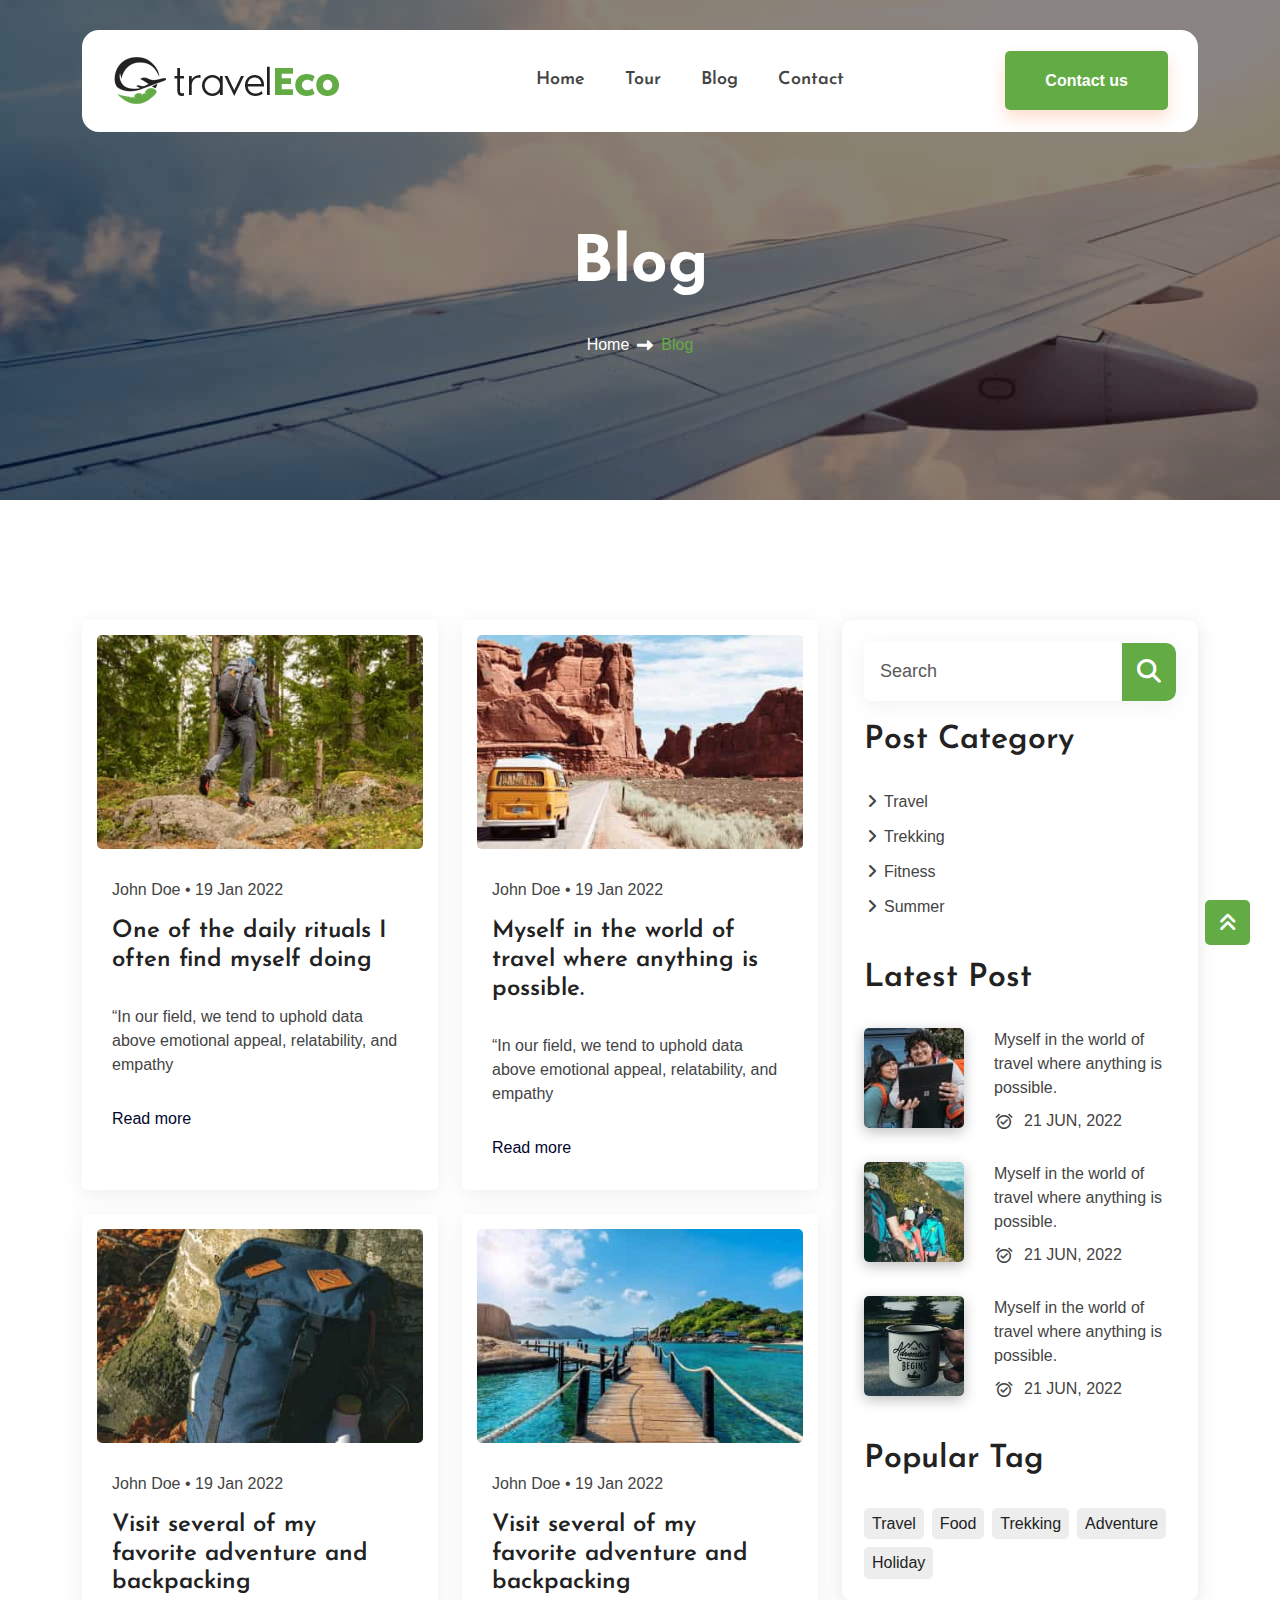
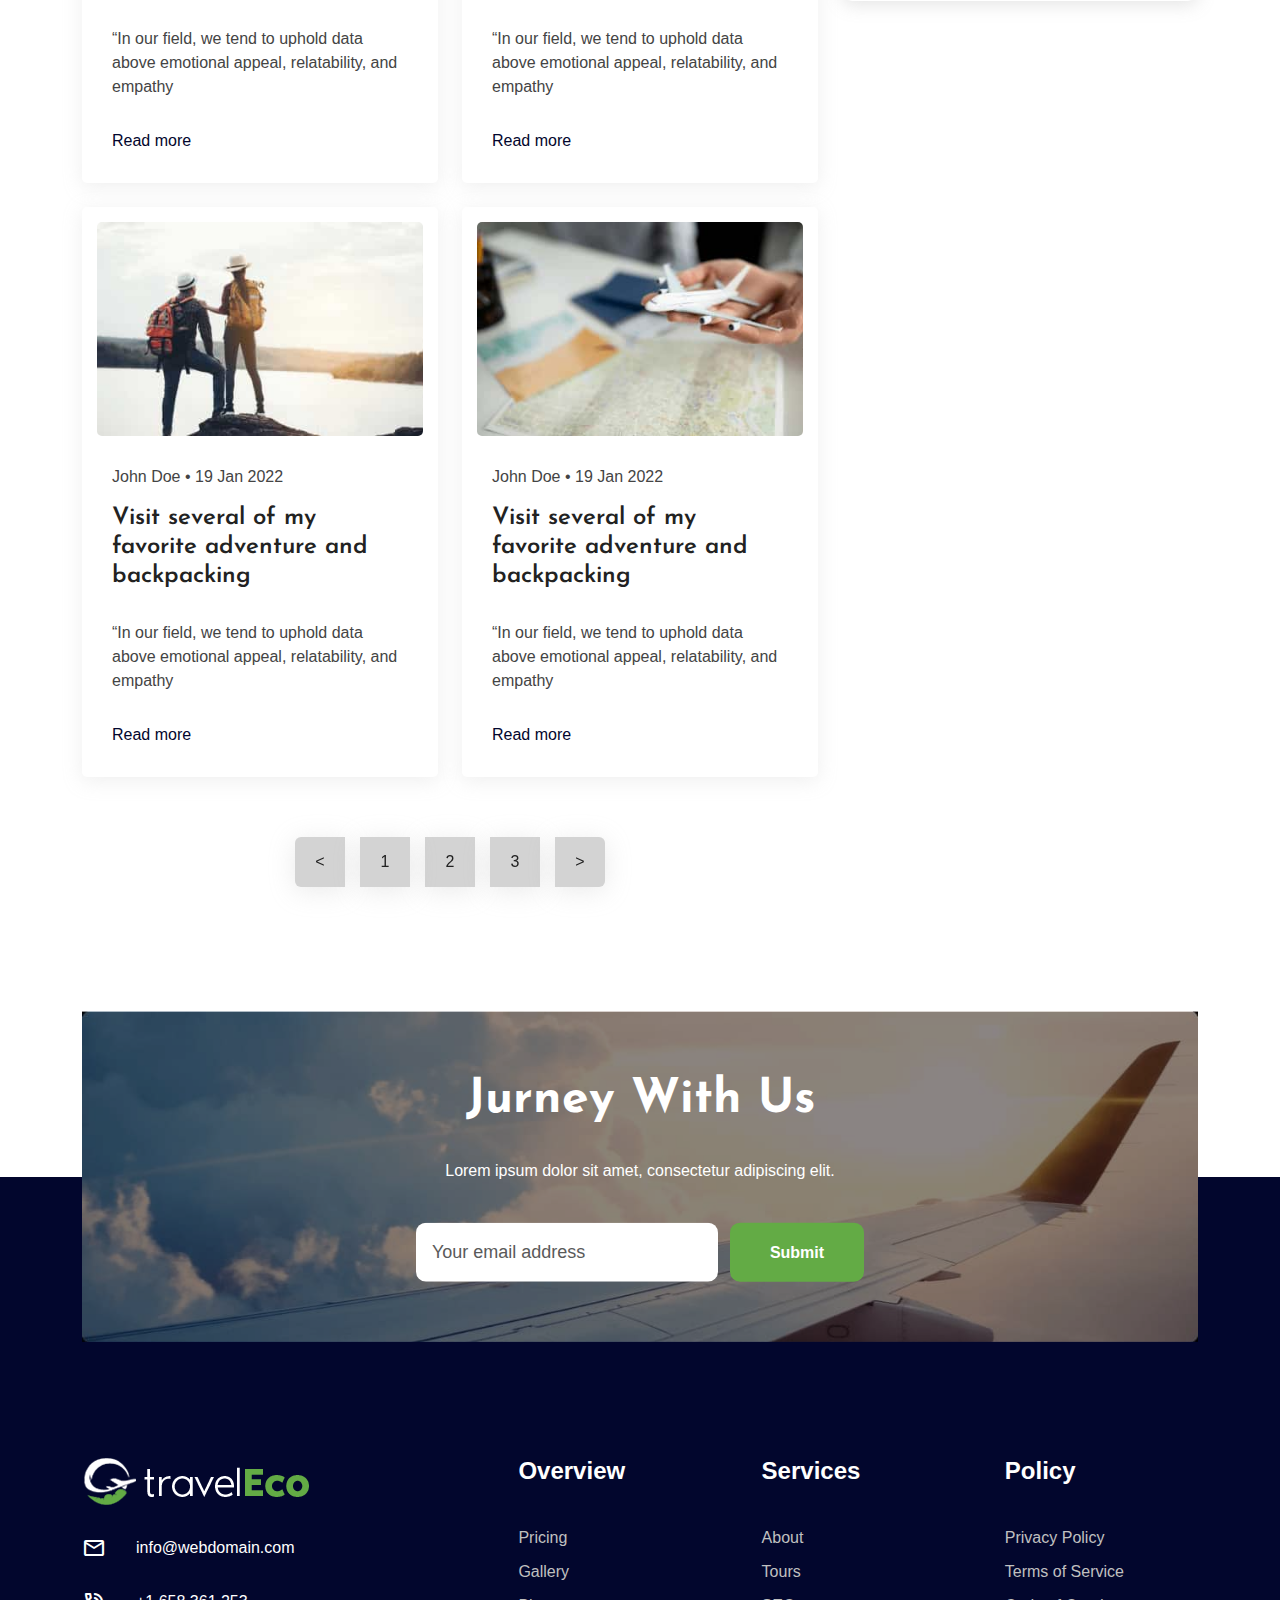
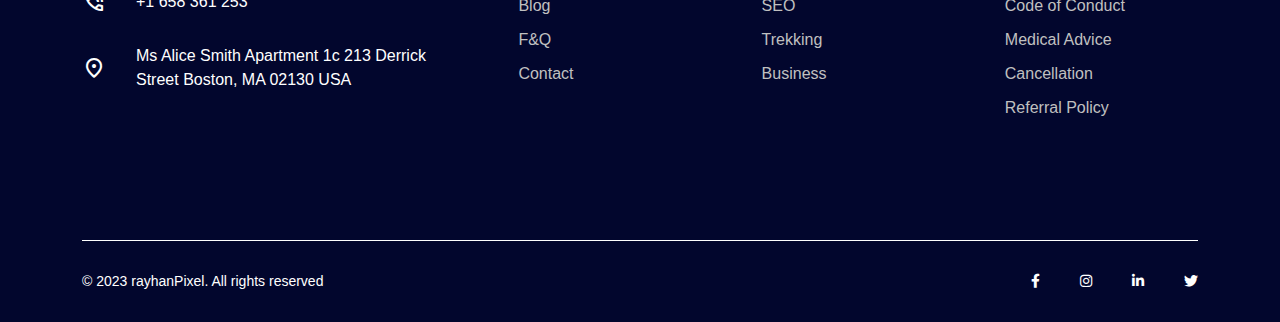
<file: blog.html>
<!DOCTYPE html>
<html lang="en">
    <head>
        <meta charset="UTF-8" />
        <meta http-equiv="X-UA-Compatible" content="IE=edge" />
        <meta name="viewport" content="width=device-width, initial-scale=1.0" />
        <title>travelEco - Travel Agency HTML Template</title>

        <!-- fonts -->
        <link rel="stylesheet" href="https://fonts.googleapis.com/css2?family=Material+Symbols+Outlined:opsz,wght,FILL,GRAD@48,400,0,0" />

        <!-- Stylesheet -->
        <link rel="stylesheet" href="css/bootstrap.min.css" />
        <link rel="stylesheet" href="css/fontawesome.min.css" />
        <link rel="stylesheet" href="css/animation.css" />
        <link rel="stylesheet" href="css/swiper-bundle.min.css" />
        <link rel="stylesheet" href="css/magnific-popup.css" />
        <link rel="stylesheet" href="css/style.css" />

        <!-- favicon -->
        <link rel="shortcut icon" type="image/x-icon" href="images/fav.png" />
    </head>

    <body>
        <!-- Preloader -->
        <div id="pre_loader"></div>

        <!--header-section start-->
        <header class="header_area">
            <div class="container">
                <div class="row">
                    <div class="col-12">
                        <nav class="navbar navbar-expand-lg" id="#navbar">
                            <a class="navbar-brand" href="index.html"><img src="images/logo.png" class="logo" alt="logo" /></a>
                            <button class="navbar-toggler collapsed" type="button" data-bs-toggle="collapse" data-bs-target="#navbar-content">
                                <i class="fas fa-bars"></i>
                            </button>
                            <div class="collapse navbar-collapse justify-content-center" id="navbar-content">
                                <ul class="navbar-nav mb-lg-0">
                                    <li class="nav-item">
                                        <a class="nav-link" href="index.html">Home</a>
                                    </li>
                                    <li class="nav-item">
                                        <a class="nav-link" href="tour.html">Tour</a>
                                    </li>
                                    <li class="nav-item">
                                        <a class="nav-link" href="blog.html">Blog</a>
                                    </li>
                                    <li class="nav-item">
                                        <a class="nav-link" href="contact.html">Contact</a>
                                    </li>
                                </ul>
                            </div>
                            <div class="btn_nav">
                                <a href="contact.html" class="btn_theme">Contact us</a>
                            </div>
                        </nav>
                    </div>
                </div>
            </div>
        </header>
        <!-- header-section end -->

        <!-- Blog Banner Section Start -->
        <section class="banner_section blog">
            <div class="container position_relative">
                <div class="row">
                    <div class="col-lg-12">
                        <div class="banner_text">
                            <h1 class="title mb_30">Blog</h1>
                            <nav aria-label="breadcrumb">
                                <ol class="breadcrumb">
                                    <li class="breadcrumb-item"><a href="#">Home</a></li>
                                    <li class="breadcrumb-item active" aria-current="page">Blog</li>
                                </ol>
                            </nav>
                        </div>
                    </div>
                </div>
            </div>
        </section>
        <!-- Blog Banner Section End -->

        <!-- Latest Blog Aeticle Section Start -->
        <section class="latest_aeticle blog_page section_padding section_large_pb" id="latest_aeticle">
            <div class="container">
                <div class="row">
                    <div class="col-lg-8">
                        <div class="popular grid_part_2 mb_60">
                            <div class="card">
                                <div class="card_img">
                                    <img src="images/article.png" alt="Image" />
                                </div>
                                <div class="card-body">
                                    <div class="mb_16 small_text">
                                        <span>John Doe</span>
                                        <span> • 19 Jan 2022</span>
                                    </div>
                                    <h5 class="card-title mb_30">One of the daily rituals I often find myself doing</h5>
                                    <p class="card-text mb_30">“In our field, we tend to uphold data above emotional appeal, relatability, and empathy</p>
                                    <a href="#">Read more</a>
                                </div>
                            </div>
                            <div class="card">
                                <div class="card_img">
                                    <img src="images/article2.png" alt="Image" />
                                </div>
                                <div class="card-body">
                                    <div class="mb_16 small_text">
                                        <span>John Doe</span>
                                        <span> • 19 Jan 2022</span>
                                    </div>
                                    <h5 class="card-title mb_30">Myself in the world of travel where anything is possible.</h5>
                                    <p class="card-text mb_30">“In our field, we tend to uphold data above emotional appeal, relatability, and empathy</p>
                                    <a href="#">Read more</a>
                                </div>
                            </div>
                            <div class="card">
                                <div class="card_img">
                                    <img src="images/article3.png" alt="Image" />
                                </div>
                                <div class="card-body">
                                    <div class="mb_16 small_text">
                                        <span>John Doe</span>
                                        <span> • 19 Jan 2022</span>
                                    </div>
                                    <h5 class="card-title mb_30">Visit several of my favorite adventure and backpacking</h5>
                                    <p class="card-text mb_30">“In our field, we tend to uphold data above emotional appeal, relatability, and empathy</p>
                                    <a href="#">Read more</a>
                                </div>
                            </div>
                            <div class="card">
                                <div class="card_img">
                                    <img src="images/article4.png" alt="Image" />
                                </div>
                                <div class="card-body">
                                    <div class="mb_16 small_text">
                                        <span>John Doe</span>
                                        <span> • 19 Jan 2022</span>
                                    </div>
                                    <h5 class="card-title mb_30">Visit several of my favorite adventure and backpacking</h5>
                                    <p class="card-text mb_30">“In our field, we tend to uphold data above emotional appeal, relatability, and empathy</p>
                                    <a href="#">Read more</a>
                                </div>
                            </div>
                            <div class="card">
                                <div class="card_img">
                                    <img src="images/article5.png" alt="Image" />
                                </div>
                                <div class="card-body">
                                    <div class="mb_16 small_text">
                                        <span>John Doe</span>
                                        <span> • 19 Jan 2022</span>
                                    </div>
                                    <h5 class="card-title mb_30">Visit several of my favorite adventure and backpacking</h5>
                                    <p class="card-text mb_30">“In our field, we tend to uphold data above emotional appeal, relatability, and empathy</p>
                                    <a href="#">Read more</a>
                                </div>
                            </div>
                            <div class="card">
                                <div class="card_img">
                                    <img src="images/article6.png" alt="Image" />
                                </div>
                                <div class="card-body">
                                    <div class="mb_16 small_text">
                                        <span>John Doe</span>
                                        <span> • 19 Jan 2022</span>
                                    </div>
                                    <h5 class="card-title mb_30">Visit several of my favorite adventure and backpacking</h5>
                                    <p class="card-text mb_30">“In our field, we tend to uphold data above emotional appeal, relatability, and empathy</p>
                                    <a href="#">Read more</a>
                                </div>
                            </div>
                        </div>
                        <nav aria-label="Page navigation">
                            <ul class="pagination">
                                <li class="page-item">
                                    <a class="page-link" href="#" aria-label="Previous">
                                        <span aria-hidden="true">&lt;</span>
                                    </a>
                                </li>
                                <li class="page-item"><a class="page-link active" href="#">1</a></li>
                                <li class="page-item"><a class="page-link" href="#">2</a></li>
                                <li class="page-item"><a class="page-link" href="#">3</a></li>
                                <li class="page-item">
                                    <a class="page-link" href="#" aria-label="Next">
                                        <span aria-hidden="true">&gt;</span>
                                    </a>
                                </li>
                            </ul>
                        </nav>
                    </div>
                    <div class="col-lg-4 part_md_pt">
                        <div class="side_bar">
                            <form method="POST" autocomplete="off" id="search" class="search_box mb_20">
                                <div class="in-box between_two_part">
                                    <input type="text" class="form-control" placeholder="Search" />
                                    <button type="submit" class="search_icon"><i class="fa-solid fa-magnifying-glass"></i></button>
                                </div>
                            </form>
                            <div class="post_category mb_40">
                                <h4 class="mb_30">Post Category</h4>
                                <p class="category_list">Travel</p>
                                <p class="category_list">Trekking</p>
                                <p class="category_list">Fitness</p>
                                <p class="category_list">Summer</p>
                            </div>
                            <div class="latest_post mb_40">
                                <h4 class="mb_30">Latest Post</h4>
                                <div class="part mb_30">
                                    <div class="between_gap_30">
                                        <img src="images/latest_post.png" alt="Image" />
                                        <div class="content">
                                            <p class="mb_10 post_content">Myself in the world of travel where anything is possible.</p>
                                            <div class="between_part name small_text">
                                                <span class="material-symbols-outlined"> alarm_on </span>
                                                21 JUN, 2022
                                            </div>
                                        </div>
                                    </div>
                                </div>
                                <div class="part mb_30">
                                    <div class="between_gap_30">
                                        <img src="images/latest_post2.png" alt="Image" />
                                        <div class="content">
                                            <p class="mb_10 post_content">Myself in the world of travel where anything is possible.</p>
                                            <div class="between_part name small_text">
                                                <span class="material-symbols-outlined"> alarm_on </span>
                                                21 JUN, 2022
                                            </div>
                                        </div>
                                    </div>
                                </div>
                                <div class="part">
                                    <div class="between_gap_30">
                                        <img src="images/latest_post3.png" alt="Image" />
                                        <div class="content">
                                            <p class="mb_10 post_content">Myself in the world of travel where anything is possible.</p>
                                            <div class="between_part name small_text">
                                                <span class="material-symbols-outlined"> alarm_on </span>
                                                21 JUN, 2022
                                            </div>
                                        </div>
                                    </div>
                                </div>
                            </div>
                            <div class="popular_tag">
                                <h4 class="mb_30">Popular Tag</h4>
                                <div class="tag">
                                    <a href="#">Travel</a>
                                    <a href="#">Food</a>
                                    <a href="#">Trekking</a>
                                    <a href="#">Adventure</a>
                                    <a href="#">Holiday</a>
                                </div>
                            </div>
                        </div>
                    </div>
                </div>
            </div>
        </section>
        <!-- Latest Blog Aeticle Section End -->

        <!-- Footer Area Start -->
        <section class="footer_area" id="footer">
            <div class="container">
                <div class="footer_top">
                    <div class="send_mail">
                        <div class="footer_subscribe mx-auto position_relative">
                            <h2 class="text-white mb_30">Jurney With Us</h2>
                            <p class="text-white mb_40">Lorem ipsum dolor sit amet, consectetur adipiscing elit.</p>
                            <form method="POST" autocomplete="off" id="frmSubscribe" class="frmSubscribe">
                                <div class="in-box between_two_part">
                                    <input type="email" class="form-control" id="sMail" name="sMail" placeholder="Your email address" />
                                    <button type="submit" class="btn_theme" name="emailSubscribe" id="emailSubscribe">Submit</button>
                                </div>
                                <span id="subscribeMsg"></span>
                            </form>
                        </div>
                    </div>
                </div>
                <div class="footer_center section_padding">
                    <div class="company_contact">
                        <img src="images/footer_logo.png" alt="Logo" class="logo mb_30" />

                        <div class="between_part mb_30">
                            <span class="material-symbols-outlined"> mail </span>
                            <a href="#">info@webdomain.com</a>
                        </div>

                        <div class="between_part mb_30">
                            <span class="material-symbols-outlined"> phone_in_talk</span>
                            <a href="tel:+1658361253">+1 658 361 253</a>
                        </div>

                        <div class="between_part">
                            <span class="material-symbols-outlined"> location_on </span>
                            <p>Ms Alice Smith Apartment 1c 213 Derrick Street Boston, MA 02130 USA</p>
                        </div>
                    </div>

                    <div class="overview footer_menu">
                        <h5 class="mb_30">Overview</h5>
                        <a href="#">Pricing</a>
                        <a href="#">Gallery</a>
                        <a href="#">Blog</a>
                        <a href="#">F&Q</a>
                        <a href="#">Contact</a>
                    </div>
                    <div class="services footer_menu">
                        <h5 class="mb_30">Services</h5>
                        <a href="#">About</a>
                        <a href="#">Tours</a>
                        <a href="#">SEO</a>
                        <a href="#">Trekking</a>
                        <a href="#">Business </a>
                    </div>
                    <div class="policy footer_menu">
                        <h5 class="mb_30">Policy</h5>
                        <a href="#">Privacy Policy</a>
                        <a href="#">Terms of Service</a>
                        <a href="#">Code of Conduct</a>
                        <a href="#">Medical Advice</a>
                        <a href="#">Cancellation</a>
                        <a href="#">Referral Policy</a>
                    </div>
                </div>
                <div class="footer_bottom small py_30">
                    <p class="copyright">© 2023 rayhanPixel. All rights reserved</p>
                    <div class="social between_two_part">
                        <a href="#"> <i class="fa-brands fa-facebook-f"></i></a>
                        <a href="#"> <i class="fa-brands fa-instagram"></i></a>
                        <a href="#"><i class="fa-brands fa-linkedin-in"></i></a>
                        <a href="#"> <i class="fa-brands fa-twitter"></i></a>
                    </div>
                </div>
            </div>
        </section>
        <!-- Footer Area End -->

        <a href="#" class="scrollToTop"><i class="fas fa-angle-double-up"></i></a>

        <!-- Script -->
        <script src="js/jquery.min.js"></script>
        <script src="js/jquery.validate.min.js"></script>
        <script src="js/countMe.min.js"></script>
        <script src="js/swiper-bundle.min.js"></script>
        <script src="js/jquery.magnific-popup.min.js"></script>
        <script src="js/bootstrap.min.js"></script>
        <script src="js/custom.js"></script>
    </body>
</html>
</file>
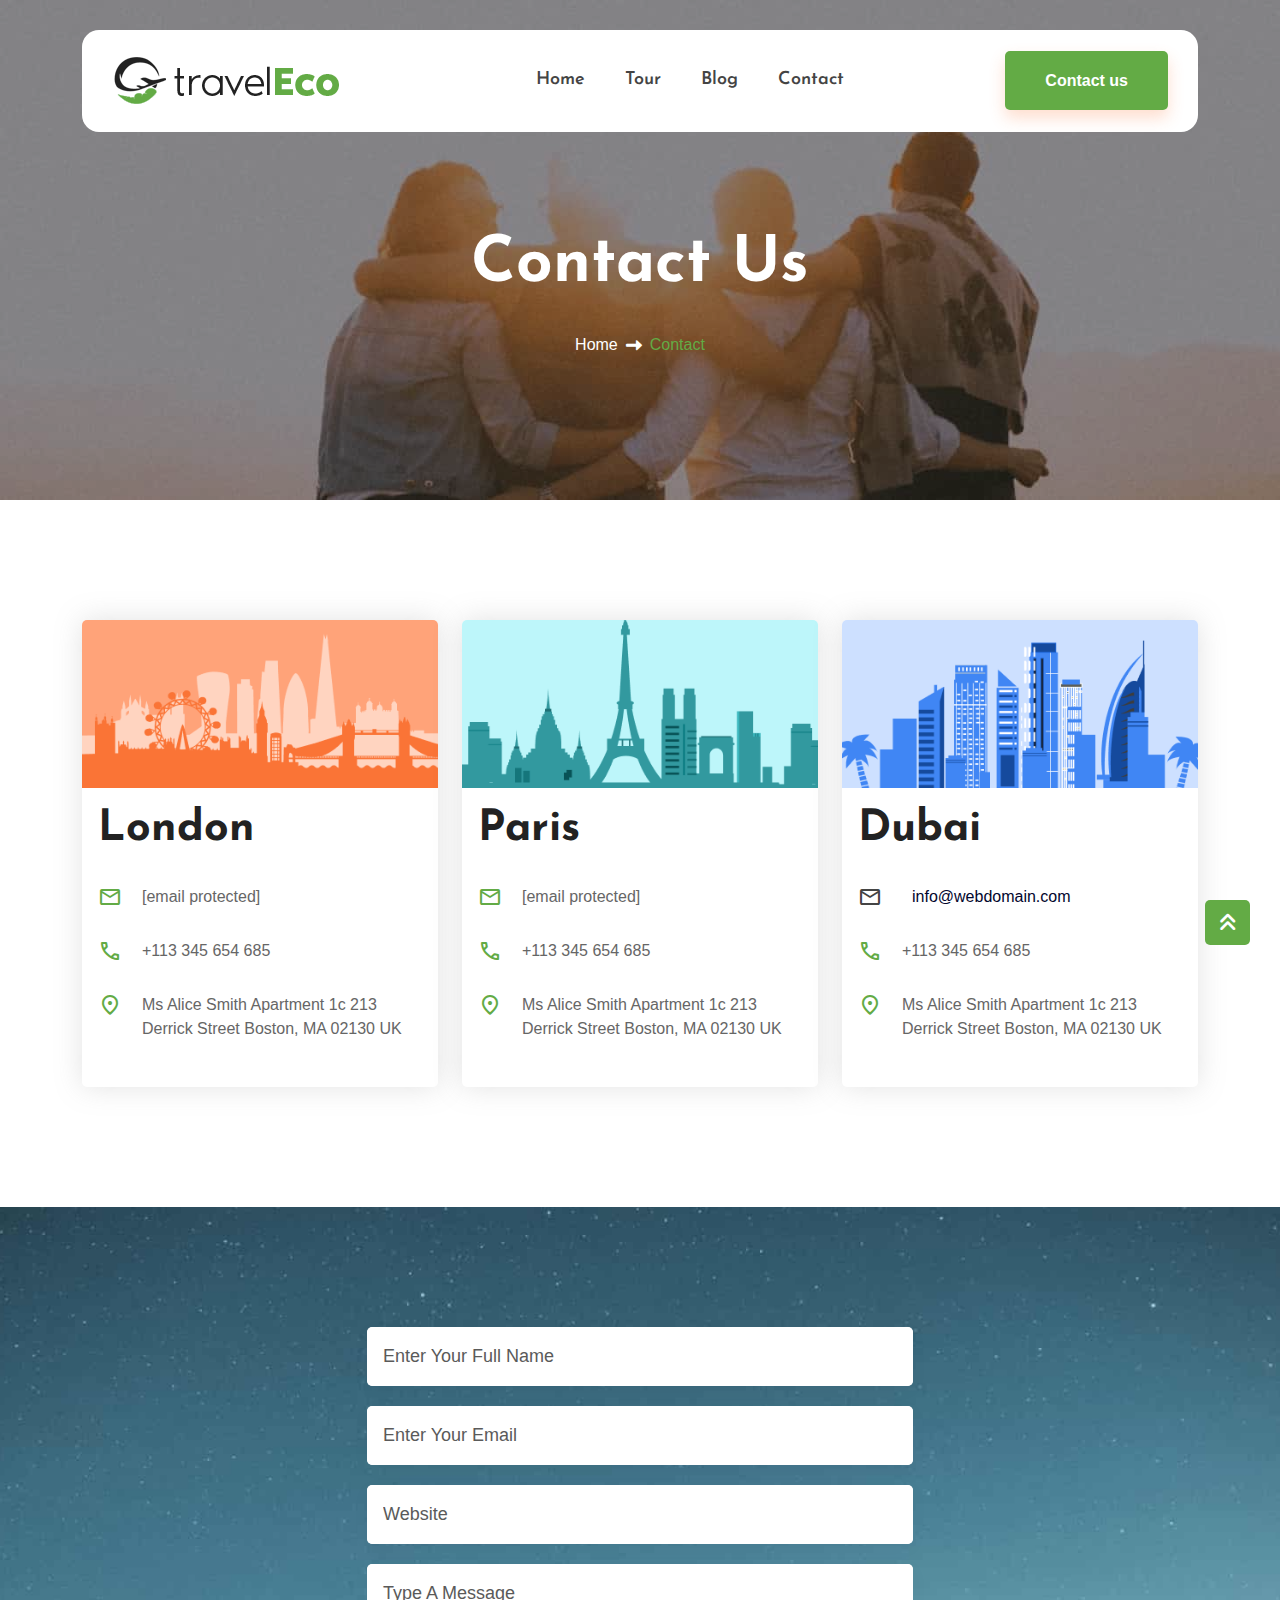
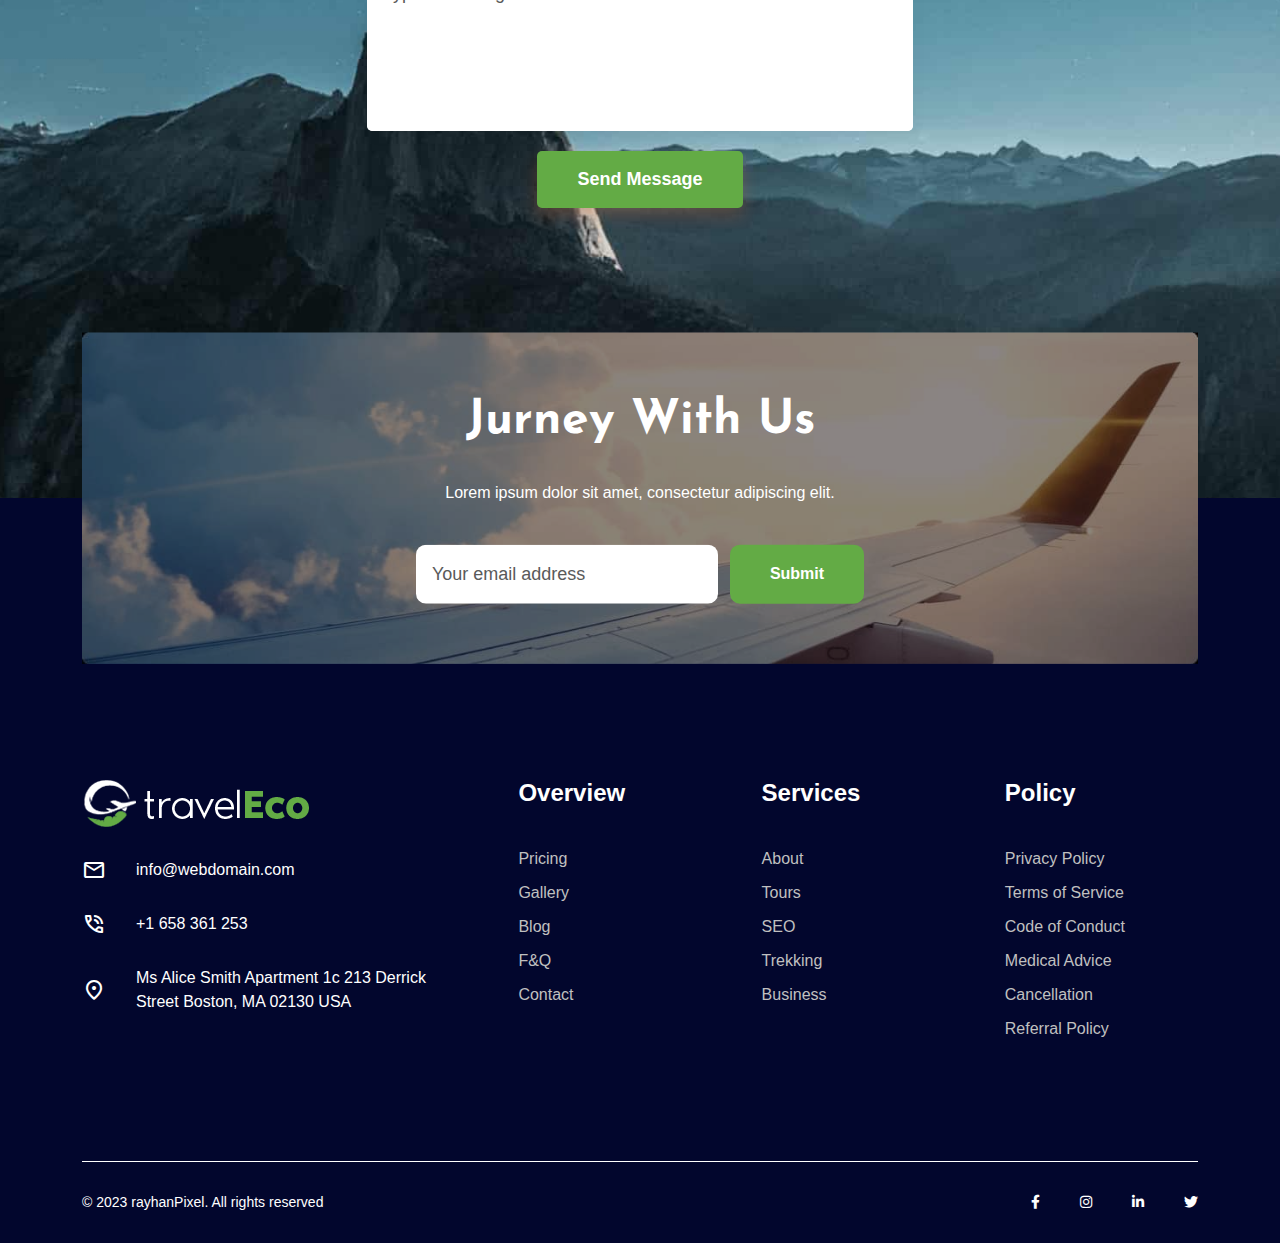
<file: contact.html>
<!DOCTYPE html>
<html lang="en">
    <head>
        <meta charset="UTF-8" />
        <meta http-equiv="X-UA-Compatible" content="IE=edge" />
        <meta name="viewport" content="width=device-width, initial-scale=1.0" />
        <title>travelEco - Travel Agency HTML Template</title>

        <!-- fonts -->
        <link rel="stylesheet" href="https://fonts.googleapis.com/css2?family=Material+Symbols+Outlined:opsz,wght,FILL,GRAD@48,400,0,0" />

        <!-- Stylesheet -->
        <link rel="stylesheet" href="css/bootstrap.min.css" />
        <link rel="stylesheet" href="css/fontawesome.min.css" />
        <link rel="stylesheet" href="css/animation.css" />
        <link rel="stylesheet" href="css/swiper-bundle.min.css" />
        <link rel="stylesheet" href="css/magnific-popup.css" />
        <link rel="stylesheet" href="css/style.css" />

        <!-- favicon -->
        <link rel="shortcut icon" type="image/x-icon" href="images/fav.png" />
    </head>

    <body>
        <!-- Preloader -->
        <div id="pre_loader"></div>

        <!--header-section start-->
        <header class="header_area">
            <div class="container">
                <div class="row">
                    <div class="col-12">
                        <nav class="navbar navbar-expand-lg" id="#navbar">
                            <a class="navbar-brand" href="index.html"><img src="images/logo.png" class="logo" alt="logo" /></a>
                            <button class="navbar-toggler collapsed" type="button" data-bs-toggle="collapse" data-bs-target="#navbar-content">
                                <i class="fas fa-bars"></i>
                            </button>
                            <div class="collapse navbar-collapse justify-content-center" id="navbar-content">
                                <ul class="navbar-nav mb-lg-0">
                                    <li class="nav-item">
                                        <a class="nav-link" href="index.html">Home</a>
                                    </li>
                                    <li class="nav-item">
                                        <a class="nav-link" href="tour.html">Tour</a>
                                    </li>
                                    <li class="nav-item">
                                        <a class="nav-link" href="blog.html">Blog</a>
                                    </li>
                                    <li class="nav-item">
                                        <a class="nav-link" href="contact.html">Contact</a>
                                    </li>
                                </ul>
                            </div>
                            <div class="btn_nav">
                                <a href="contact.html" class="btn_theme">Contact us</a>
                            </div>
                        </nav>
                    </div>
                </div>
            </div>
        </header>
        <!-- header-section end -->

        <!-- team_page Banner Section Start -->
        <section class="banner_section team_page">
            <div class="container position_relative">
                <div class="row">
                    <div class="col-lg-12">
                        <div class="banner_text">
                            <h1 class="title mb_30">Contact Us</h1>
                            <nav aria-label="breadcrumb">
                                <ol class="breadcrumb">
                                    <li class="breadcrumb-item"><a href="#">Home</a></li>
                                    <li class="breadcrumb-item active" aria-current="page">Contact</li>
                                </ol>
                            </nav>
                        </div>
                    </div>
                </div>
            </div>
        </section>
        <!-- team_page Banner Section End -->

        <!-- Expert Guide Section Start -->
        <section class="contact_page section_padding">
            <div class="container">
                <div class="row">
                    <div class="popular grid_part_3">
                        <div class="card">
                            <div class="card_img">
                                <img src="images/contact_card.png" alt="Image" />
                            </div>
                            <div class="card-body">
                                <h3 class="mb_30">London</h3>
                                <div class="between_gap_20 mb_30">
                                    <span class="material-symbols-outlined icon_color"> mail </span>
                                    <a href="https://pixner.net/cdn-cgi/l/email-protection#44213c2529342821042329252d286a272b29" class="color_dark"><span class="__cf_email__" data-cfemail="9ffae7fef2eff3fadff8f2fef6f3b1fcf0f2">[email&#160;protected]</span></a>
                                </div>
                                <div class="between_gap_20 mb_30">
                                    <span class="material-symbols-outlined icon_color"> call </span>
                                    <a href="tel:+800-000-000" class="color_dark">+113 345 654 685</a>
                                </div>
                                <div class="between_gap_20 mb_30">
                                    <span class="material-symbols-outlined icon_color"> location_on </span>
                                    <p class="color_dark">Ms Alice Smith Apartment 1c 213 Derrick Street Boston, MA 02130 UK</p>
                                </div>
                            </div>
                        </div>
                        <div class="card">
                            <div class="card_img">
                                <img src="images/contact_card2.png" alt="Image" />
                            </div>
                            <div class="card-body">
                                <h3 class="mb_30">Paris</h3>
                                <div class="between_gap_20 mb_30">
                                    <span class="material-symbols-outlined icon_color"> mail </span>
                                    <a href="https://pixner.net/cdn-cgi/l/email-protection#7b1e031a160b171e3b1c161a121755181416" class="color_dark"><span class="__cf_email__" data-cfemail="9df8e5fcf0edf1f8ddfaf0fcf4f1b3fef2f0">[email&#160;protected]</span></a>
                                </div>
                                <div class="between_gap_20 mb_30">
                                    <span class="material-symbols-outlined icon_color"> call </span>
                                    <a href="tel:+800-000-000" class="color_dark">+113 345 654 685</a>
                                </div>
                                <div class="between_gap_20 mb_30">
                                    <span class="material-symbols-outlined icon_color"> location_on </span>
                                    <p class="color_dark">Ms Alice Smith Apartment 1c 213 Derrick Street Boston, MA 02130 UK</p>
                                </div>
                            </div>
                        </div>
                        <div class="card">
                            <div class="card_img">
                                <img src="images/contact_card3.png" alt="Image" />
                            </div>
                            <div class="card-body">
                                <h3 class="mb_30">Dubai</h3>
                                <div class="between_part mb_30">
                                    <span class="material-symbols-outlined"> mail </span>
                                    <a href="#">info@webdomain.com</a>
                                </div>
                                <div class="between_gap_20 mb_30">
                                    <span class="material-symbols-outlined icon_color"> call </span>
                                    <a href="tel:+800-000-000" class="color_dark">+113 345 654 685</a>
                                </div>
                                <div class="between_gap_20 mb_30">
                                    <span class="material-symbols-outlined icon_color"> location_on </span>
                                    <p class="color_dark">Ms Alice Smith Apartment 1c 213 Derrick Street Boston, MA 02130 UK</p>
                                </div>
                            </div>
                        </div>
                    </div>
                </div>
            </div>
        </section>
        <!-- Expert Guide Section End -->

        <!-- contact_area Start -->
        <div class="contact_area section_padding section_large_pb">
            <div class="container">
                <div class="row justify-content-center">
                    <div class="col-lg-6 col-md-9">
                        <form method="POST" autocomplete="off" id="frmContactus" class="contact_form text-center">
                            <div class="in-box mb_20">
                                <input type="text" class="form-control" name="name" id="name" placeholder="Enter Your Full Name" />
                            </div>
                            <div class="in-box mb_20">
                                <input type="email" class="form-control" name="email" id="email" placeholder="Enter Your Email" />
                            </div>
                            <div class="in-box mb_20">
                                <input type="text" class="form-control" name="website" id="website" placeholder="Website" />
                            </div>
                            <div class="in-box mb_20">
                                <textarea class="form-control" id="message" name="message" rows="5" placeholder="Type A Message"></textarea>
                            </div>
                            <span id="msg"></span>

                            <button type="submit" class="btn_theme large" name="submit" id="submit">Send Message</button>
                        </form>
                    </div>
                </div>
            </div>
        </div>
        <!-- contact_area end -->

        <!-- Footer Area Start -->
        <section class="footer_area" id="footer">
            <div class="container">
                <div class="footer_top">
                    <div class="send_mail">
                        <div class="footer_subscribe mx-auto position_relative">
                            <h2 class="text-white mb_30">Jurney With Us</h2>
                            <p class="text-white mb_40">Lorem ipsum dolor sit amet, consectetur adipiscing elit.</p>
                            <form method="POST" autocomplete="off" id="frmSubscribe" class="frmSubscribe">
                                <div class="in-box between_two_part">
                                    <input type="email" class="form-control" id="sMail" name="sMail" placeholder="Your email address" />
                                    <button type="submit" class="btn_theme" name="emailSubscribe" id="emailSubscribe">Submit</button>
                                </div>
                                <span id="subscribeMsg"></span>
                            </form>
                        </div>
                    </div>
                </div>
                <div class="footer_center section_padding">
                    <div class="company_contact">
                        <img src="images/footer_logo.png" alt="Logo" class="logo mb_30" />

                        <div class="between_part mb_30">
                            <span class="material-symbols-outlined"> mail </span>
                            <a href="#">info@webdomain.com</a>
                        </div>

                        <div class="between_part mb_30">
                            <span class="material-symbols-outlined"> phone_in_talk</span>
                            <a href="tel:+1658361253">+1 658 361 253</a>
                        </div>

                        <div class="between_part">
                            <span class="material-symbols-outlined"> location_on </span>
                            <p>Ms Alice Smith Apartment 1c 213 Derrick Street Boston, MA 02130 USA</p>
                        </div>
                    </div>

                    <div class="overview footer_menu">
                        <h5 class="mb_30">Overview</h5>
                        <a href="#">Pricing</a>
                        <a href="#">Gallery</a>
                        <a href="#">Blog</a>
                        <a href="#">F&Q</a>
                        <a href="#">Contact</a>
                    </div>
                    <div class="services footer_menu">
                        <h5 class="mb_30">Services</h5>
                        <a href="#">About</a>
                        <a href="#">Tours</a>
                        <a href="#">SEO</a>
                        <a href="#">Trekking</a>
                        <a href="#">Business </a>
                    </div>
                    <div class="policy footer_menu">
                        <h5 class="mb_30">Policy</h5>
                        <a href="#">Privacy Policy</a>
                        <a href="#">Terms of Service</a>
                        <a href="#">Code of Conduct</a>
                        <a href="#">Medical Advice</a>
                        <a href="#">Cancellation</a>
                        <a href="#">Referral Policy</a>
                    </div>
                </div>
                <div class="footer_bottom small py_30">
                    <p class="copyright">© 2023 rayhanPixel. All rights reserved</p>
                    <div class="social between_two_part">
                        <a href="#"> <i class="fa-brands fa-facebook-f"></i></a>
                        <a href="#"> <i class="fa-brands fa-instagram"></i></a>
                        <a href="#"><i class="fa-brands fa-linkedin-in"></i></a>
                        <a href="#"> <i class="fa-brands fa-twitter"></i></a>
                    </div>
                </div>
            </div>
        </section>
        <!-- Footer Area End -->

        <a href="#" class="scrollToTop"><i class="fas fa-angle-double-up"></i></a>

        <!-- Script -->
        <script src="js/jquery.min.js"></script>
        <script src="js/jquery.validate.min.js"></script>
        <script src="js/countMe.min.js"></script>
        <script src="js/swiper-bundle.min.js"></script>
        <script src="js/jquery.magnific-popup.min.js"></script>
        <script src="js/bootstrap.min.js"></script>
        <script src="js/custom.js"></script>
    </body>
</html>
</file>
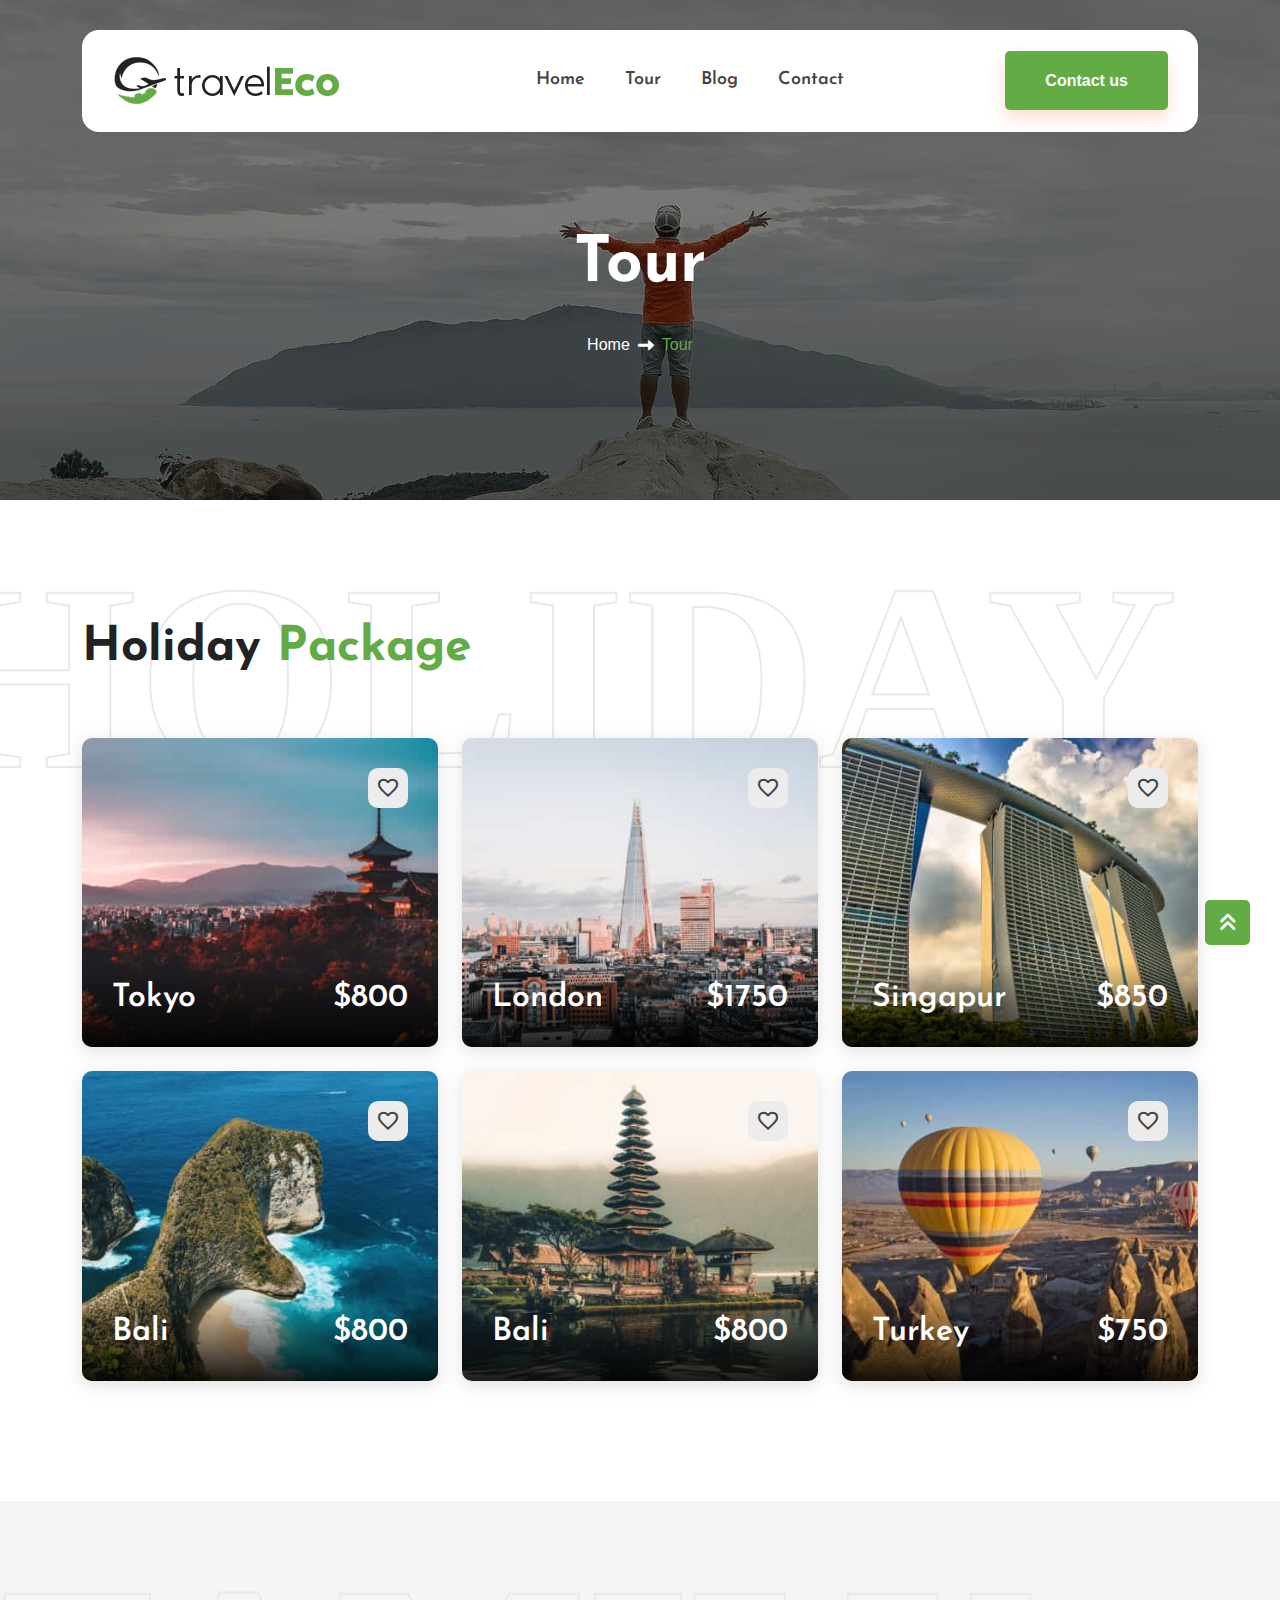
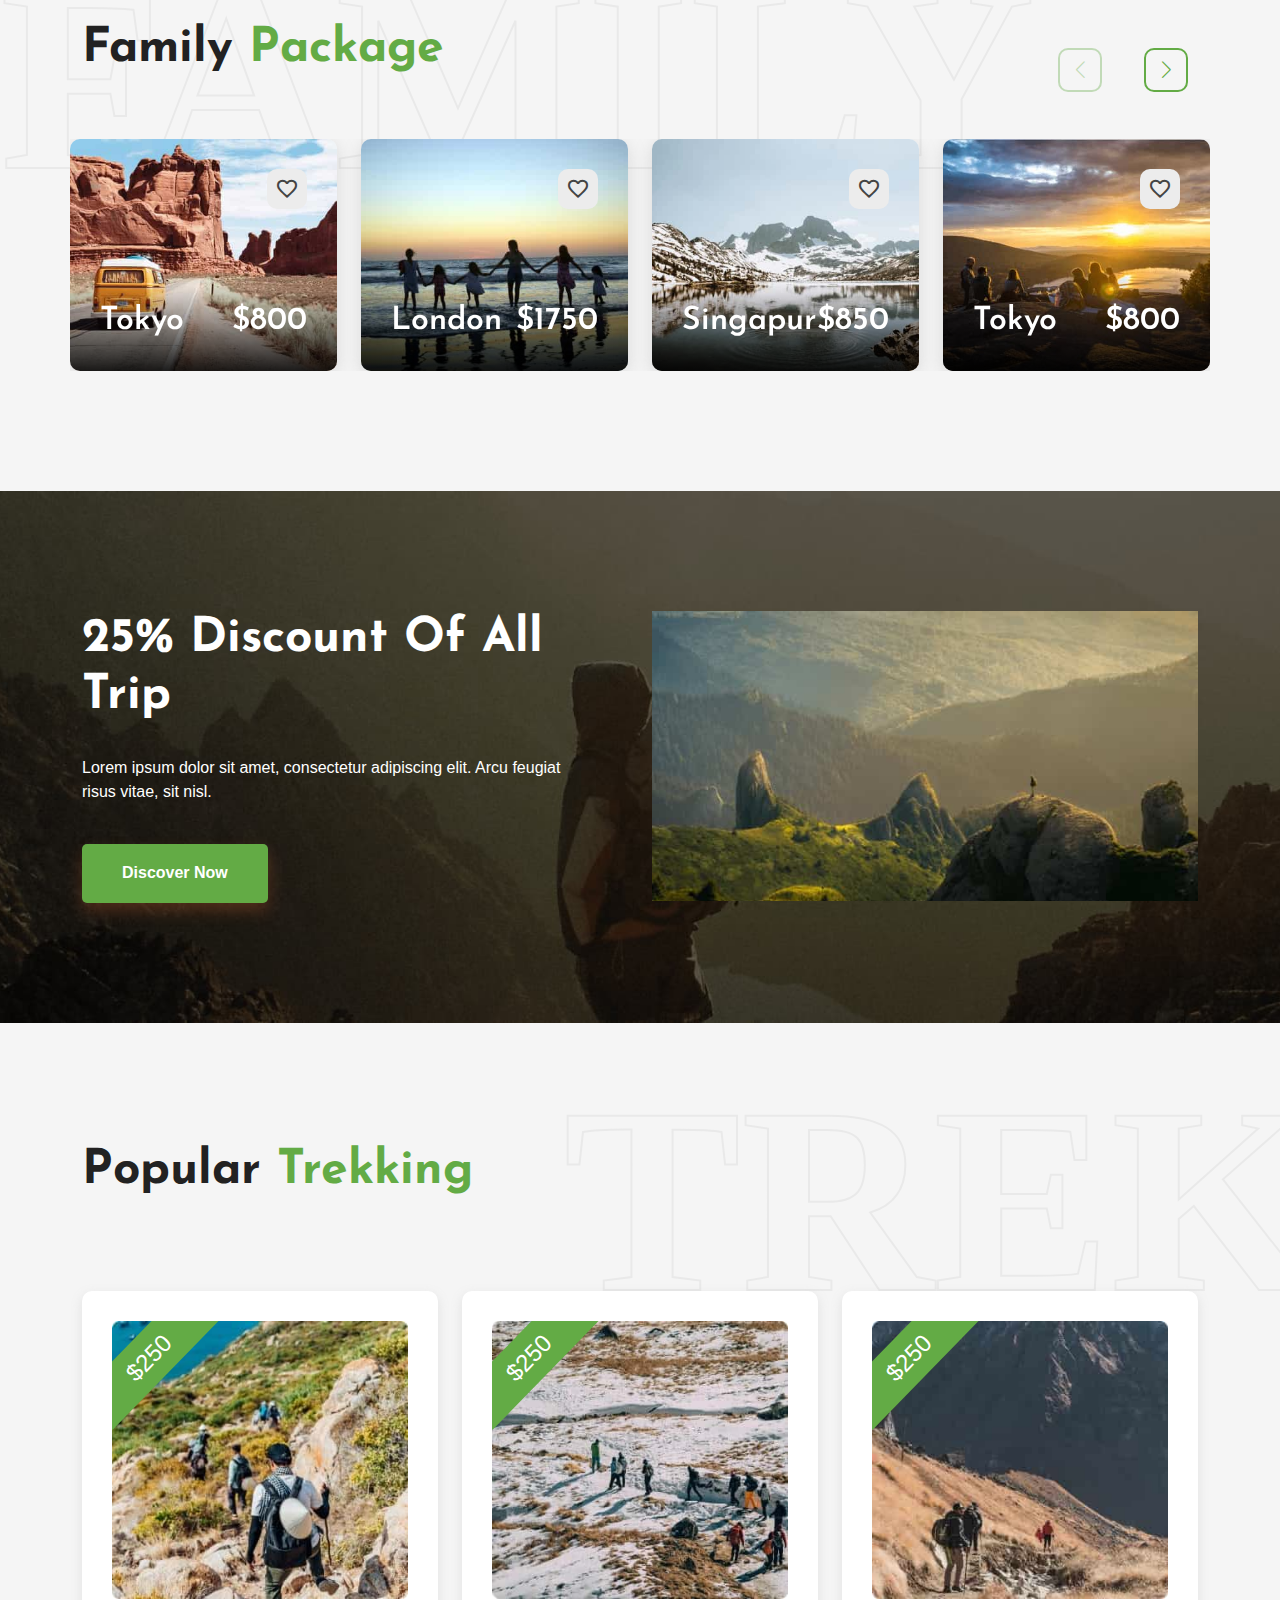
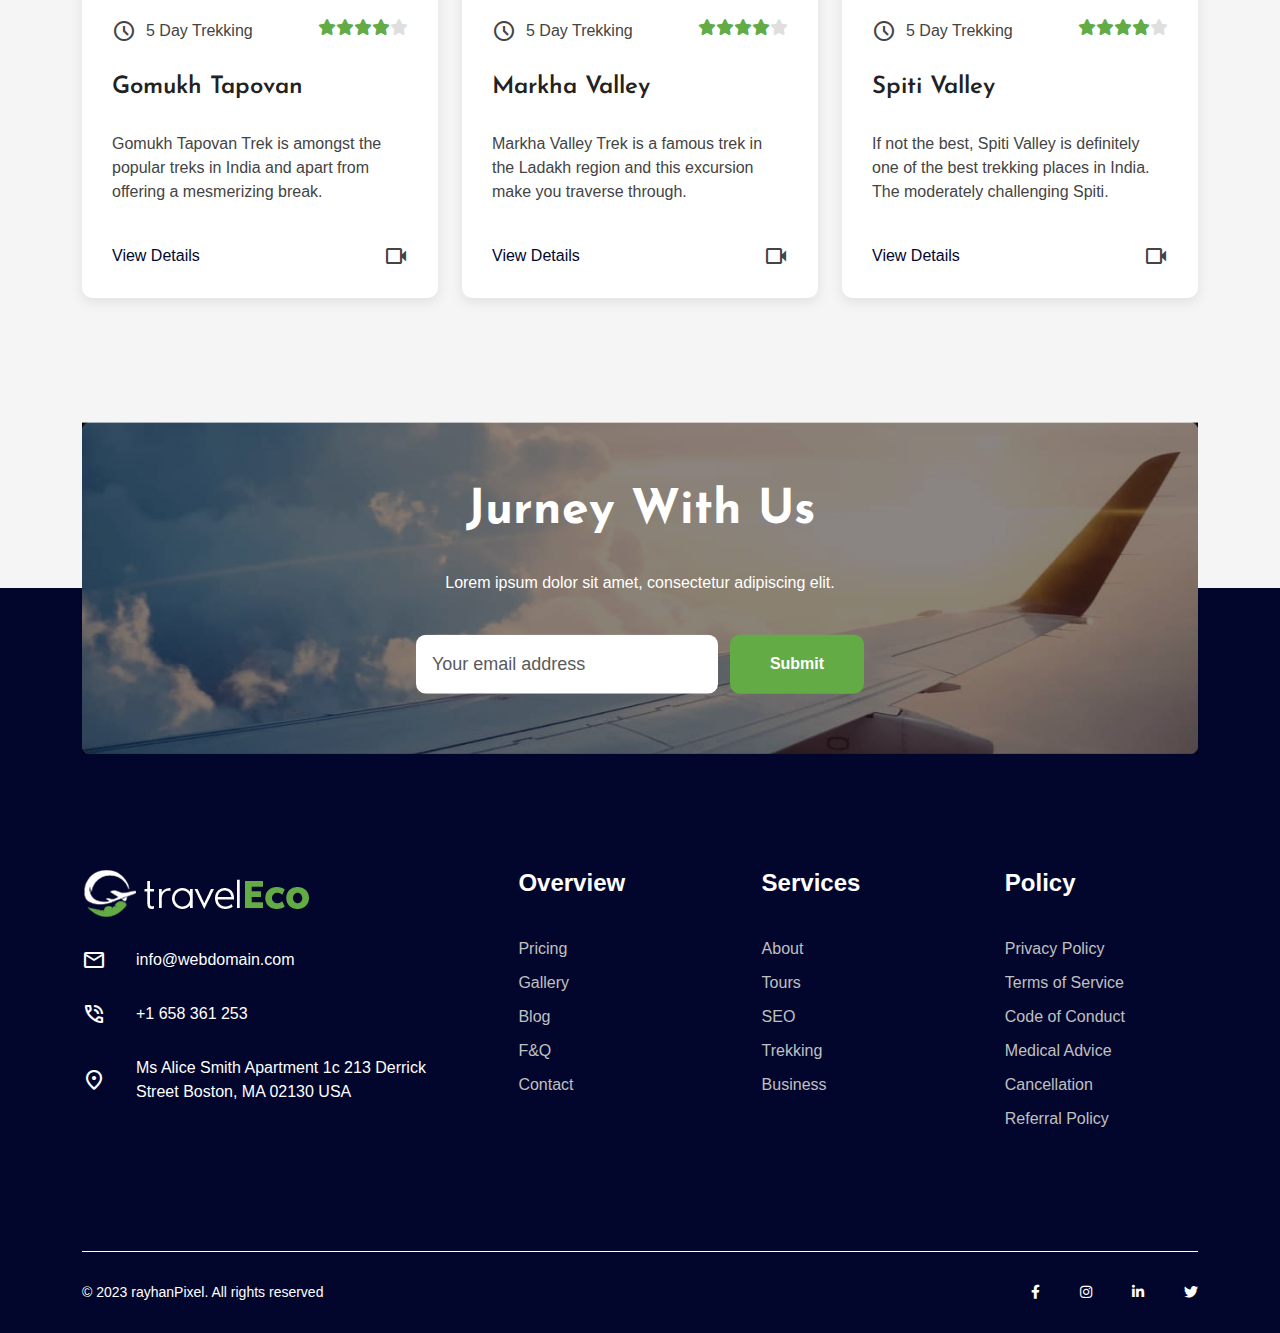
<file: tour.html>
<!DOCTYPE html>
<html lang="en">
    <head>
        <meta charset="UTF-8" />
        <meta http-equiv="X-UA-Compatible" content="IE=edge" />
        <meta name="viewport" content="width=device-width, initial-scale=1.0" />
        <title>TravelEco - Travel Agency HTML Template</title>

        <!-- fonts -->
        <link rel="stylesheet" href="https://fonts.googleapis.com/css2?family=Material+Symbols+Outlined:opsz,wght,FILL,GRAD@48,400,0,0" />

        <!-- Stylesheet -->
        <link rel="stylesheet" href="css/bootstrap.min.css" />
        <link rel="stylesheet" href="css/fontawesome.min.css" />
        <link rel="stylesheet" href="css/animation.css" />
        <link rel="stylesheet" href="css/swiper-bundle.min.css" />
        <link rel="stylesheet" href="css/magnific-popup.css" />
        <link rel="stylesheet" href="css/style.css" />

        <!-- favicon -->
        <link rel="shortcut icon" type="image/x-icon" href="images/fav.png" />
    </head>

    <body>
        <!-- Preloader -->
        <div id="pre_loader"></div>

        <!--header-section start-->
        <header class="header_area">
            <div class="container">
                <div class="row">
                    <div class="col-12">
                        <nav class="navbar navbar-expand-lg" id="#navbar">
                            <a class="navbar-brand" href="index.html"><img src="images/logo.png" class="logo" alt="logo" /></a>
                            <button class="navbar-toggler collapsed" type="button" data-bs-toggle="collapse" data-bs-target="#navbar-content">
                                <i class="fas fa-bars"></i>
                            </button>
                            <div class="collapse navbar-collapse justify-content-center" id="navbar-content">
                                <ul class="navbar-nav mb-lg-0">
                                    <li class="nav-item">
                                        <a class="nav-link" href="index.html">Home</a>
                                    </li>
                                    <li class="nav-item">
                                        <a class="nav-link" href="tour.html">Tour</a>
                                    </li>
                                    <li class="nav-item">
                                        <a class="nav-link" href="blog.html">Blog</a>
                                    </li>
                                    <li class="nav-item">
                                        <a class="nav-link" href="contact.html">Contact</a>
                                    </li>
                                </ul>
                            </div>
                            <div class="btn_nav">
                                <a href="contact.html" class="btn_theme">Contact us</a>
                            </div>
                        </nav>
                    </div>
                </div>
            </div>
        </header>
        <!-- header-section end -->

        <!-- Tour Banner Section Start -->
        <section class="banner_section destinations">
            <div class="container position_relative">
                <div class="row">
                    <div class="col-lg-12">
                        <div class="banner_text">
                            <h1 class="title mb_30">Tour</h1>
                            <nav aria-label="breadcrumb">
                                <ol class="breadcrumb">
                                    <li class="breadcrumb-item"><a href="#">Home</a></li>
                                    <li class="breadcrumb-item active" aria-current="page">Tour</li>
                                </ol>
                            </nav>
                        </div>
                    </div>
                </div>
            </div>
        </section>
        <!-- Tour Banner Section End -->

        <!-- Choose Holiday Section Start -->
        <section class="choose_holiday tour section_padding">
            <div class="arts_text">HOLIDAY</div>
            <div class="container position_relative">
                <div class="row">
                    <div class="title_area mb_60">
                        <h2>Holiday <span class="custom_color">Package</span></h2>
                    </div>
                    <div class="holiday grid_part_3">
                        <div class="part">
                            <img src="images/choose_holiday.png" class="destinations_img" alt="Image" />
                            <div class="holiday_title d-flex justify-content-between">
                                <h4 class="part_title">Tokyo</h4>
                                <p class="xx_large_custom">$800</p>
                            </div>
                            <div class="heart">
                                <span class="material-symbols-outlined"> favorite </span>
                            </div>
                        </div>
                        <div class="part">
                            <img src="images/choose_holiday2.png" class="destinations_img" alt="Image" />
                            <div class="holiday_title d-flex justify-content-between">
                                <h4 class="part_title">London</h4>
                                <p class="xx_large_custom">$1750</p>
                            </div>
                            <div class="heart">
                                <span class="material-symbols-outlined"> favorite </span>
                            </div>
                        </div>
                        <div class="part">
                            <img src="images/choose_holiday3.png" class="destinations_img" alt="Image" />
                            <div class="holiday_title d-flex justify-content-between">
                                <h4 class="part_title">Singapur</h4>
                                <p class="xx_large_custom">$850</p>
                            </div>
                            <div class="heart">
                                <span class="material-symbols-outlined"> favorite </span>
                            </div>
                        </div>
                        <div class="part">
                            <img src="images/choose_holiday4.png" class="destinations_img" alt="Image" />
                            <div class="holiday_title d-flex justify-content-between">
                                <h4 class="part_title">Bali</h4>
                                <p class="xx_large_custom">$800</p>
                            </div>
                            <div class="heart">
                                <span class="material-symbols-outlined"> favorite </span>
                            </div>
                        </div>
                        <div class="part">
                            <img src="images/choose_holiday5.png" class="destinations_img" alt="Image" />
                            <div class="holiday_title d-flex justify-content-between">
                                <h4 class="part_title">Bali</h4>
                                <p class="xx_large_custom">$800</p>
                            </div>
                            <div class="heart">
                                <span class="material-symbols-outlined"> favorite </span>
                            </div>
                        </div>
                        <div class="part">
                            <img src="images/choose_holiday6.png" class="destinations_img" alt="Image" />
                            <div class="holiday_title d-flex justify-content-between">
                                <h4 class="part_title">Turkey</h4>
                                <p class="xx_large_custom">$750</p>
                            </div>
                            <div class="heart">
                                <span class="material-symbols-outlined"> favorite </span>
                            </div>
                        </div>
                    </div>
                </div>
            </div>
        </section>
        <!-- Choose Holiday Section End -->

        <!-- Family Package Section Start -->
        <section class="choose_holiday tour_family_package section_padding">
            <div class="arts_text">FAMILY</div>
            <div class="container position_relative">
                <div class="row">
                    <div class="d-flex justify-content-between mb_60">
                        <div class="title_area">
                            <h2>Family <span class="custom_color">Package</span></h2>
                        </div>
                        <div class="navigat">
                            <div class="swiper-button-prev"></div>
                            <div class="swiper-button-next"></div>
                        </div>
                    </div>
                    <!-- Swiper -->
                    <div class="swiper choose_holiday_swiper">
                        <div class="swiper-wrapper">
                            <div class="swiper-slide">
                                <div class="part">
                                    <img src="images/tour_family_package.png" class="destinations_img" alt="Image" />
                                    <div class="holiday_title d-flex justify-content-between">
                                        <h4 class="part_title">Tokyo</h4>
                                        <p class="xx_large_custom">$800</p>
                                    </div>
                                    <div class="heart">
                                        <span class="material-symbols-outlined"> favorite </span>
                                    </div>
                                </div>
                            </div>
                            <div class="swiper-slide">
                                <div class="part">
                                    <img src="images/tour_family_package2.png" class="destinations_img" alt="Image" />
                                    <div class="holiday_title d-flex justify-content-between">
                                        <h4 class="part_title">London</h4>
                                        <p class="xx_large_custom">$1750</p>
                                    </div>
                                    <div class="heart">
                                        <span class="material-symbols-outlined"> favorite </span>
                                    </div>
                                </div>
                            </div>
                            <div class="swiper-slide">
                                <div class="part">
                                    <img src="images/tour_family_package3.png" class="destinations_img" alt="Image" />
                                    <div class="holiday_title d-flex justify-content-between">
                                        <h4 class="part_title">Singapur</h4>
                                        <p class="xx_large_custom">$850</p>
                                    </div>
                                    <div class="heart">
                                        <span class="material-symbols-outlined"> favorite </span>
                                    </div>
                                </div>
                            </div>
                            <div class="swiper-slide">
                                <div class="part">
                                    <img src="images/tour_family_package4.png" class="destinations_img" alt="Image" />
                                    <div class="holiday_title d-flex justify-content-between">
                                        <h4 class="part_title">Tokyo</h4>
                                        <p class="xx_large_custom">$800</p>
                                    </div>
                                    <div class="heart">
                                        <span class="material-symbols-outlined"> favorite </span>
                                    </div>
                                </div>
                            </div>
                            <div class="swiper-slide">
                                <div class="part">
                                    <img src="images/choose_holiday.png" class="destinations_img" alt="Image" />
                                    <div class="holiday_title d-flex justify-content-between">
                                        <h4 class="part_title">Tokyo</h4>
                                        <p class="xx_large_custom">$800</p>
                                    </div>
                                    <div class="heart">
                                        <span class="material-symbols-outlined"> favorite </span>
                                    </div>
                                </div>
                            </div>
                        </div>
                    </div>
                </div>
            </div>
        </section>
        <!-- Family Package Section End -->

        <!-- Discount Section Start -->
        <section class="discount_area tour section_padding">
            <div class="container">
                <div class="row">
                    <div class="col-lg-6">
                        <div class="discount_text">
                            <h2 class="discount_title mb_30">25% Discount Of All Trip</h2>
                            <p class="discount_content title_content_ch mb_40">Lorem ipsum dolor sit amet, consectetur adipiscing elit. Arcu feugiat risus vitae, sit nisl.</p>
                            <a href="#" class="btn_theme">Discover Now</a>
                        </div>
                    </div>
                    <div class="col-lg-6 part_md_pt">
                        <img src="images/tour_discount_img.png" alt="Image" />
                    </div>
                </div>
            </div>
        </section>
        <!-- Discount Section End -->

        <!-- Popular Trekking Section Start -->
        <section class="popular_trekking tour section_padding section_large_pb">
            <div class="arts_text">TREK</div>
            <div class="container position_relative">
                <div class="row">
                    <div class="title_area mb_60">
                        <h2 class="mb_30">Popular <span class="custom_color">Trekking</span></h2>
                    </div>
                    <div class="popular grid_part_3">
                        <div class="card">
                            <div class="card_img">
                                <img src="images/trekking.jpg" alt="Image" />
                                <div class="price x_large">$250</div>
                            </div>
                            <div class="card-body">
                                <div class="d-flex justify-content-between mb_30">
                                    <div class="between_two_part">
                                        <span class="material-symbols-outlined"> schedule </span>
                                        <span>5 Day Trekking</span>
                                    </div>
                                    <div class="star_review d-flex">
                                        <i class="fa-solid fa-star star_active"></i>
                                        <i class="fa-solid fa-star star_active"></i>
                                        <i class="fa-solid fa-star star_active"></i>
                                        <i class="fa-solid fa-star star_active"></i>
                                        <i class="fa-solid fa-star"></i>
                                    </div>
                                </div>
                                <h5 class="card-title mb_30">Gomukh Tapovan</h5>
                                <p class="card-text mb_40">Gomukh Tapovan Trek is amongst the popular treks in India and apart from offering a mesmerizing break.</p>
                                <div class="justify_content_between">
                                    <a href="#">View Details</a>
                                    <span class="material-symbols-outlined"> videocam </span>
                                </div>
                            </div>
                        </div>
                        <div class="card">
                            <div class="card_img">
                                <img src="images/trekking2.jpg" alt="Image" />
                                <div class="price x_large">$250</div>
                            </div>
                            <div class="card-body">
                                <div class="d-flex justify-content-between mb_30">
                                    <div class="between_two_part">
                                        <span class="material-symbols-outlined"> schedule </span>
                                        <span>5 Day Trekking</span>
                                    </div>
                                    <div class="star_review d-flex">
                                        <i class="fa-solid fa-star star_active"></i>
                                        <i class="fa-solid fa-star star_active"></i>
                                        <i class="fa-solid fa-star star_active"></i>
                                        <i class="fa-solid fa-star star_active"></i>
                                        <i class="fa-solid fa-star"></i>
                                    </div>
                                </div>

                                <h5 class="card-title mb_30">Markha Valley</h5>
                                <p class="card-text mb_40">Markha Valley Trek is a famous trek in the Ladakh region and this excursion make you traverse through.</p>
                                <div class="justify_content_between">
                                    <a href="#">View Details</a>
                                    <span class="material-symbols-outlined"> videocam </span>
                                </div>
                            </div>
                        </div>
                        <div class="card">
                            <div class="card_img">
                                <img src="images/trekking3.jpg" alt="Image" />
                                <div class="price x_large">$250</div>
                            </div>
                            <div class="card-body">
                                <div class="d-flex justify-content-between mb_30">
                                    <div class="between_two_part">
                                        <span class="material-symbols-outlined"> schedule </span>
                                        <span>5 Day Trekking</span>
                                    </div>
                                    <div class="star_review d-flex">
                                        <i class="fa-solid fa-star star_active"></i>
                                        <i class="fa-solid fa-star star_active"></i>
                                        <i class="fa-solid fa-star star_active"></i>
                                        <i class="fa-solid fa-star star_active"></i>
                                        <i class="fa-solid fa-star"></i>
                                    </div>
                                </div>

                                <h5 class="card-title mb_30">Spiti Valley</h5>
                                <p class="card-text mb_40">If not the best, Spiti Valley is definitely one of the best trekking places in India. The moderately challenging Spiti.</p>
                                <div class="justify_content_between">
                                    <a href="#">View Details</a>
                                    <span class="material-symbols-outlined"> videocam </span>
                                </div>
                            </div>
                        </div>
                    </div>
                </div>
            </div>
        </section>
        <!-- Popular Trekking Section End -->

        <!-- Footer Area Start -->
        <section class="footer_area" id="footer">
            <div class="container">
                <div class="footer_top">
                    <div class="send_mail">
                        <div class="footer_subscribe mx-auto position_relative">
                            <h2 class="text-white mb_30">Jurney With Us</h2>
                            <p class="text-white mb_40">Lorem ipsum dolor sit amet, consectetur adipiscing elit.</p>
                            <form method="POST" autocomplete="off" id="frmSubscribe" class="frmSubscribe">
                                <div class="in-box between_two_part">
                                    <input type="email" class="form-control" id="sMail" name="sMail" placeholder="Your email address" />
                                    <button type="submit" class="btn_theme" name="emailSubscribe" id="emailSubscribe">Submit</button>
                                </div>
                                <span id="subscribeMsg"></span>
                            </form>
                        </div>
                    </div>
                </div>
                <div class="footer_center section_padding">
                    <div class="company_contact">
                        <img src="images/footer_logo.png" alt="Logo" class="logo mb_30" />

                        <div class="between_part mb_30">
                            <span class="material-symbols-outlined"> mail </span>
                            <a href="#">info@webdomain.com</a>
                        </div>

                        <div class="between_part mb_30">
                            <span class="material-symbols-outlined"> phone_in_talk</span>
                            <a href="tel:+1658361253">+1 658 361 253</a>
                        </div>

                        <div class="between_part">
                            <span class="material-symbols-outlined"> location_on </span>
                            <p>Ms Alice Smith Apartment 1c 213 Derrick Street Boston, MA 02130 USA</p>
                        </div>
                    </div>

                    <div class="overview footer_menu">
                        <h5 class="mb_30">Overview</h5>
                        <a href="#">Pricing</a>
                        <a href="#">Gallery</a>
                        <a href="#">Blog</a>
                        <a href="#">F&Q</a>
                        <a href="#">Contact</a>
                    </div>
                    <div class="services footer_menu">
                        <h5 class="mb_30">Services</h5>
                        <a href="#">About</a>
                        <a href="#">Tours</a>
                        <a href="#">SEO</a>
                        <a href="#">Trekking</a>
                        <a href="#">Business </a>
                    </div>
                    <div class="policy footer_menu">
                        <h5 class="mb_30">Policy</h5>
                        <a href="#">Privacy Policy</a>
                        <a href="#">Terms of Service</a>
                        <a href="#">Code of Conduct</a>
                        <a href="#">Medical Advice</a>
                        <a href="#">Cancellation</a>
                        <a href="#">Referral Policy</a>
                    </div>
                </div>
                <div class="footer_bottom small py_30">
                    <p class="copyright">© 2023 rayhanPixel. All rights reserved</p>
                    <div class="social between_two_part">
                        <a href="#"> <i class="fa-brands fa-facebook-f"></i></a>
                        <a href="#"> <i class="fa-brands fa-instagram"></i></a>
                        <a href="#"><i class="fa-brands fa-linkedin-in"></i></a>
                        <a href="#"> <i class="fa-brands fa-twitter"></i></a>
                    </div>
                </div>
            </div>
        </section>
        <!-- Footer Area End -->

        <a href="#" class="scrollToTop"><i class="fas fa-angle-double-up"></i></a>

        <!-- Script -->
        <script src="js/jquery.min.js"></script>
        <script src="js/jquery.validate.min.js"></script>
        <script src="js/countMe.min.js"></script>
        <script src="js/swiper-bundle.min.js"></script>
        <script src="js/jquery.magnific-popup.min.js"></script>
        <script src="js/bootstrap.min.js"></script>
        <script src="js/custom.js"></script>
    </body>
</html>
</file>
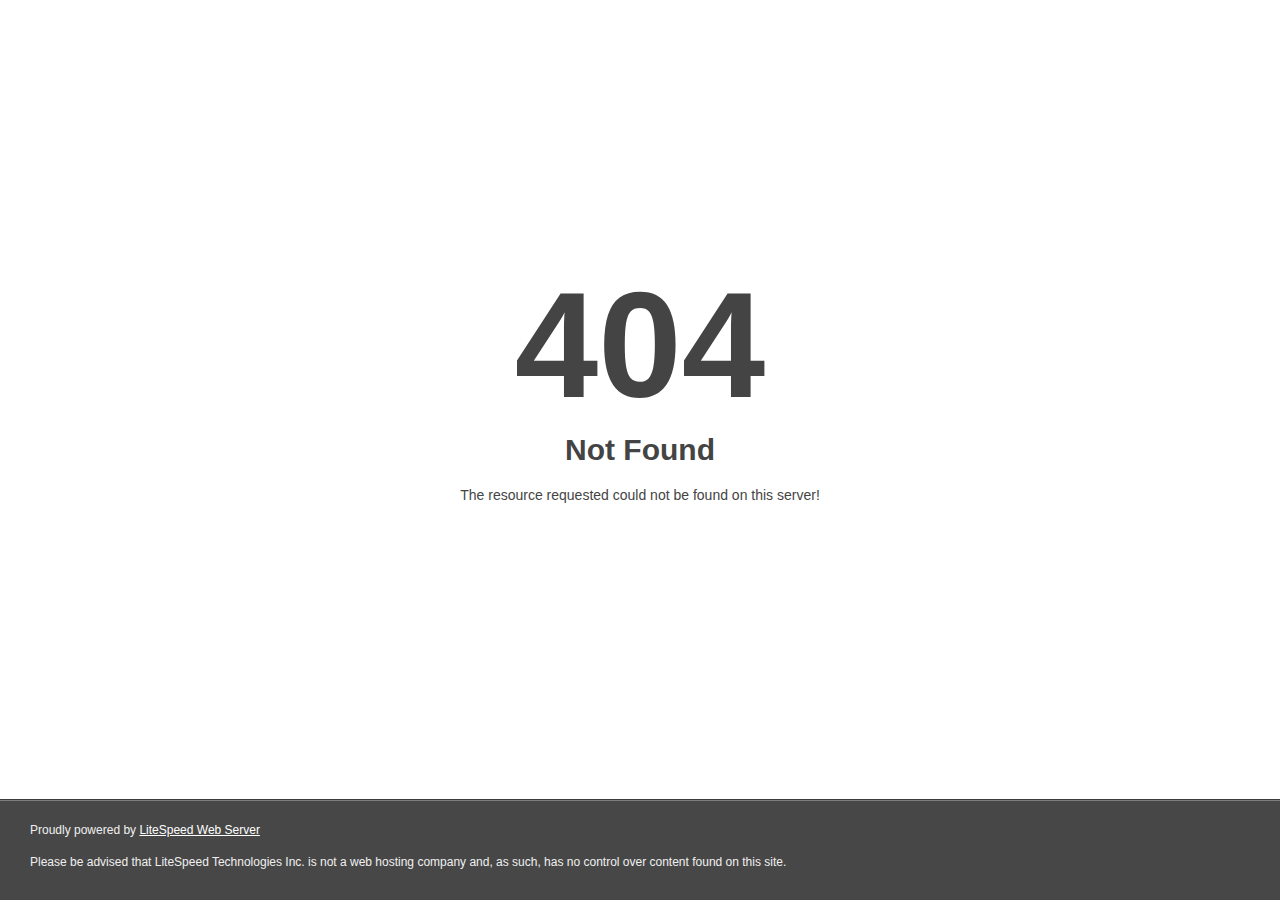
<file: images/gallery_img.html>
<!DOCTYPE html>
<html style="height:100%">
<head>
<meta name="viewport" content="width=device-width, initial-scale=1, shrink-to-fit=no" />
<title> 404 Not Found
</title></head>
<body style="color: #444; margin:0;font: normal 14px/20px Arial, Helvetica, sans-serif; height:100%; background-color: #fff;">
<div style="height:auto; min-height:100%; ">     <div style="text-align: center; width:800px; margin-left: -400px; position:absolute; top: 30%; left:50%;">
        <h1 style="margin:0; font-size:150px; line-height:150px; font-weight:bold;">404</h1>
<h2 style="margin-top:20px;font-size: 30px;">Not Found
</h2>
<p>The resource requested could not be found on this server!</p>
</div></div><div style="color:#f0f0f0; font-size:12px;margin:auto;padding:0px 30px 0px 30px;position:relative;clear:both;height:100px;margin-top:-101px;background-color:#474747;border-top: 1px solid rgba(0,0,0,0.15);box-shadow: 0 1px 0 rgba(255, 255, 255, 0.3) inset;">
<br>Proudly powered by  <a style="color:#fff;" href="http://www.litespeedtech.com/error-page">LiteSpeed Web Server</a><p>Please be advised that LiteSpeed Technologies Inc. is not a web hosting company and, as such, has no control over content found on this site.</p></div></body></html>
</file>
<file: css/animation.css>
@charset "UTF-8";/*!
 * animate.css - https://animate.style/
 * Version - 4.1.1
 * Licensed under the MIT license - http://opensource.org/licenses/MIT
 *
 * Copyright (c) 2020 Animate.css
 */
:root {
  --animate-duration: 1s;
  --animate-delay: 1s;
  --animate-repeat: 1;
}
.animate__animated {
  -webkit-animation-duration: 1s;
  animation-duration: 1s;
  -webkit-animation-duration: var(--animate-duration);
  animation-duration: var(--animate-duration);
  -webkit-animation-fill-mode: both;
  animation-fill-mode: both;
}
.animate__animated.animate__infinite {
  -webkit-animation-iteration-count: infinite;
  animation-iteration-count: infinite;
}
.animate__animated.animate__repeat-1 {
  -webkit-animation-iteration-count: 1;
  animation-iteration-count: 1;
  -webkit-animation-iteration-count: var(--animate-repeat);
  animation-iteration-count: var(--animate-repeat);
}
.animate__animated.animate__repeat-2 {
  -webkit-animation-iteration-count: calc(1 * 2);
  animation-iteration-count: calc(1 * 2);
  -webkit-animation-iteration-count: calc(var(--animate-repeat) * 2);
  animation-iteration-count: calc(var(--animate-repeat) * 2);
}
.animate__animated.animate__repeat-3 {
  -webkit-animation-iteration-count: calc(1 * 3);
  animation-iteration-count: calc(1 * 3);
  -webkit-animation-iteration-count: calc(var(--animate-repeat) * 3);
  animation-iteration-count: calc(var(--animate-repeat) * 3);
}
.animate__animated.animate__delay-1s {
  -webkit-animation-delay: 1s;
  animation-delay: 1s;
  -webkit-animation-delay: var(--animate-delay);
  animation-delay: var(--animate-delay);
}
.animate__animated.animate__delay-2s {
  -webkit-animation-delay: calc(1s * 2);
  animation-delay: calc(1s * 2);
  -webkit-animation-delay: calc(var(--animate-delay) * 2);
  animation-delay: calc(var(--animate-delay) * 2);
}
.animate__animated.animate__delay-3s {
  -webkit-animation-delay: calc(1s * 3);
  animation-delay: calc(1s * 3);
  -webkit-animation-delay: calc(var(--animate-delay) * 3);
  animation-delay: calc(var(--animate-delay) * 3);
}
.animate__animated.animate__delay-4s {
  -webkit-animation-delay: calc(1s * 4);
  animation-delay: calc(1s * 4);
  -webkit-animation-delay: calc(var(--animate-delay) * 4);
  animation-delay: calc(var(--animate-delay) * 4);
}
.animate__animated.animate__delay-5s {
  -webkit-animation-delay: calc(1s * 5);
  animation-delay: calc(1s * 5);
  -webkit-animation-delay: calc(var(--animate-delay) * 5);
  animation-delay: calc(var(--animate-delay) * 5);
}
.animate__animated.animate__faster {
  -webkit-animation-duration: calc(1s / 2);
  animation-duration: calc(1s / 2);
  -webkit-animation-duration: calc(var(--animate-duration) / 2);
  animation-duration: calc(var(--animate-duration) / 2);
}
.animate__animated.animate__fast {
  -webkit-animation-duration: calc(1s * 0.8);
  animation-duration: calc(1s * 0.8);
  -webkit-animation-duration: calc(var(--animate-duration) * 0.8);
  animation-duration: calc(var(--animate-duration) * 0.8);
}
.animate__animated.animate__slow {
  -webkit-animation-duration: calc(1s * 2);
  animation-duration: calc(1s * 2);
  -webkit-animation-duration: calc(var(--animate-duration) * 2);
  animation-duration: calc(var(--animate-duration) * 2);
}
.animate__animated.animate__slower {
  -webkit-animation-duration: calc(1s * 3);
  animation-duration: calc(1s * 3);
  -webkit-animation-duration: calc(var(--animate-duration) * 3);
  animation-duration: calc(var(--animate-duration) * 3);
}
@media print, (prefers-reduced-motion: reduce) {
  .animate__animated {
    -webkit-animation-duration: 1ms !important;
    animation-duration: 1ms !important;
    -webkit-transition-duration: 1ms !important;
    transition-duration: 1ms !important;
    -webkit-animation-iteration-count: 1 !important;
    animation-iteration-count: 1 !important;
  }

  .animate__animated[class*='Out'] {
    opacity: 0;
  }
}
/* Attention seekers  */
@-webkit-keyframes bounce {
  from,
  20%,
  53%,
  to {
    -webkit-animation-timing-function: cubic-bezier(0.215, 0.61, 0.355, 1);
    animation-timing-function: cubic-bezier(0.215, 0.61, 0.355, 1);
    -webkit-transform: translate3d(0, 0, 0);
    transform: translate3d(0, 0, 0);
  }

  40%,
  43% {
    -webkit-animation-timing-function: cubic-bezier(0.755, 0.05, 0.855, 0.06);
    animation-timing-function: cubic-bezier(0.755, 0.05, 0.855, 0.06);
    -webkit-transform: translate3d(0, -30px, 0) scaleY(1.1);
    transform: translate3d(0, -30px, 0) scaleY(1.1);
  }

  70% {
    -webkit-animation-timing-function: cubic-bezier(0.755, 0.05, 0.855, 0.06);
    animation-timing-function: cubic-bezier(0.755, 0.05, 0.855, 0.06);
    -webkit-transform: translate3d(0, -15px, 0) scaleY(1.05);
    transform: translate3d(0, -15px, 0) scaleY(1.05);
  }

  80% {
    -webkit-transition-timing-function: cubic-bezier(0.215, 0.61, 0.355, 1);
    transition-timing-function: cubic-bezier(0.215, 0.61, 0.355, 1);
    -webkit-transform: translate3d(0, 0, 0) scaleY(0.95);
    transform: translate3d(0, 0, 0) scaleY(0.95);
  }

  90% {
    -webkit-transform: translate3d(0, -4px, 0) scaleY(1.02);
    transform: translate3d(0, -4px, 0) scaleY(1.02);
  }
}
@keyframes bounce {
  from,
  20%,
  53%,
  to {
    -webkit-animation-timing-function: cubic-bezier(0.215, 0.61, 0.355, 1);
    animation-timing-function: cubic-bezier(0.215, 0.61, 0.355, 1);
    -webkit-transform: translate3d(0, 0, 0);
    transform: translate3d(0, 0, 0);
  }

  40%,
  43% {
    -webkit-animation-timing-function: cubic-bezier(0.755, 0.05, 0.855, 0.06);
    animation-timing-function: cubic-bezier(0.755, 0.05, 0.855, 0.06);
    -webkit-transform: translate3d(0, -30px, 0) scaleY(1.1);
    transform: translate3d(0, -30px, 0) scaleY(1.1);
  }

  70% {
    -webkit-animation-timing-function: cubic-bezier(0.755, 0.05, 0.855, 0.06);
    animation-timing-function: cubic-bezier(0.755, 0.05, 0.855, 0.06);
    -webkit-transform: translate3d(0, -15px, 0) scaleY(1.05);
    transform: translate3d(0, -15px, 0) scaleY(1.05);
  }

  80% {
    -webkit-transition-timing-function: cubic-bezier(0.215, 0.61, 0.355, 1);
    transition-timing-function: cubic-bezier(0.215, 0.61, 0.355, 1);
    -webkit-transform: translate3d(0, 0, 0) scaleY(0.95);
    transform: translate3d(0, 0, 0) scaleY(0.95);
  }

  90% {
    -webkit-transform: translate3d(0, -4px, 0) scaleY(1.02);
    transform: translate3d(0, -4px, 0) scaleY(1.02);
  }
}
.animate__bounce {
  -webkit-animation-name: bounce;
  animation-name: bounce;
  -webkit-transform-origin: center bottom;
  transform-origin: center bottom;
}
@-webkit-keyframes flash {
  from,
  50%,
  to {
    opacity: 1;
  }

  25%,
  75% {
    opacity: 0;
  }
}
@keyframes flash {
  from,
  50%,
  to {
    opacity: 1;
  }

  25%,
  75% {
    opacity: 0;
  }
}
.animate__flash {
  -webkit-animation-name: flash;
  animation-name: flash;
}
/* originally authored by Nick Pettit - https://github.com/nickpettit/glide */
@-webkit-keyframes pulse {
  from {
    -webkit-transform: scale3d(1, 1, 1);
    transform: scale3d(1, 1, 1);
  }

  50% {
    -webkit-transform: scale3d(1.05, 1.05, 1.05);
    transform: scale3d(1.05, 1.05, 1.05);
  }

  to {
    -webkit-transform: scale3d(1, 1, 1);
    transform: scale3d(1, 1, 1);
  }
}
@keyframes pulse {
  from {
    -webkit-transform: scale3d(1, 1, 1);
    transform: scale3d(1, 1, 1);
  }

  50% {
    -webkit-transform: scale3d(1.05, 1.05, 1.05);
    transform: scale3d(1.05, 1.05, 1.05);
  }

  to {
    -webkit-transform: scale3d(1, 1, 1);
    transform: scale3d(1, 1, 1);
  }
}
.animate__pulse {
  -webkit-animation-name: pulse;
  animation-name: pulse;
  -webkit-animation-timing-function: ease-in-out;
  animation-timing-function: ease-in-out;
}
@-webkit-keyframes rubberBand {
  from {
    -webkit-transform: scale3d(1, 1, 1);
    transform: scale3d(1, 1, 1);
  }

  30% {
    -webkit-transform: scale3d(1.25, 0.75, 1);
    transform: scale3d(1.25, 0.75, 1);
  }

  40% {
    -webkit-transform: scale3d(0.75, 1.25, 1);
    transform: scale3d(0.75, 1.25, 1);
  }

  50% {
    -webkit-transform: scale3d(1.15, 0.85, 1);
    transform: scale3d(1.15, 0.85, 1);
  }

  65% {
    -webkit-transform: scale3d(0.95, 1.05, 1);
    transform: scale3d(0.95, 1.05, 1);
  }

  75% {
    -webkit-transform: scale3d(1.05, 0.95, 1);
    transform: scale3d(1.05, 0.95, 1);
  }

  to {
    -webkit-transform: scale3d(1, 1, 1);
    transform: scale3d(1, 1, 1);
  }
}
@keyframes rubberBand {
  from {
    -webkit-transform: scale3d(1, 1, 1);
    transform: scale3d(1, 1, 1);
  }

  30% {
    -webkit-transform: scale3d(1.25, 0.75, 1);
    transform: scale3d(1.25, 0.75, 1);
  }

  40% {
    -webkit-transform: scale3d(0.75, 1.25, 1);
    transform: scale3d(0.75, 1.25, 1);
  }

  50% {
    -webkit-transform: scale3d(1.15, 0.85, 1);
    transform: scale3d(1.15, 0.85, 1);
  }

  65% {
    -webkit-transform: scale3d(0.95, 1.05, 1);
    transform: scale3d(0.95, 1.05, 1);
  }

  75% {
    -webkit-transform: scale3d(1.05, 0.95, 1);
    transform: scale3d(1.05, 0.95, 1);
  }

  to {
    -webkit-transform: scale3d(1, 1, 1);
    transform: scale3d(1, 1, 1);
  }
}
.animate__rubberBand {
  -webkit-animation-name: rubberBand;
  animation-name: rubberBand;
}
@-webkit-keyframes shakeX {
  from,
  to {
    -webkit-transform: translate3d(0, 0, 0);
    transform: translate3d(0, 0, 0);
  }

  10%,
  30%,
  50%,
  70%,
  90% {
    -webkit-transform: translate3d(-10px, 0, 0);
    transform: translate3d(-10px, 0, 0);
  }

  20%,
  40%,
  60%,
  80% {
    -webkit-transform: translate3d(10px, 0, 0);
    transform: translate3d(10px, 0, 0);
  }
}
@keyframes shakeX {
  from,
  to {
    -webkit-transform: translate3d(0, 0, 0);
    transform: translate3d(0, 0, 0);
  }

  10%,
  30%,
  50%,
  70%,
  90% {
    -webkit-transform: translate3d(-10px, 0, 0);
    transform: translate3d(-10px, 0, 0);
  }

  20%,
  40%,
  60%,
  80% {
    -webkit-transform: translate3d(10px, 0, 0);
    transform: translate3d(10px, 0, 0);
  }
}
.animate__shakeX {
  -webkit-animation-name: shakeX;
  animation-name: shakeX;
}
@-webkit-keyframes shakeY {
  from,
  to {
    -webkit-transform: translate3d(0, 0, 0);
    transform: translate3d(0, 0, 0);
  }

  10%,
  30%,
  50%,
  70%,
  90% {
    -webkit-transform: translate3d(0, -10px, 0);
    transform: translate3d(0, -10px, 0);
  }

  20%,
  40%,
  60%,
  80% {
    -webkit-transform: translate3d(0, 10px, 0);
    transform: translate3d(0, 10px, 0);
  }
}
@keyframes shakeY {
  from,
  to {
    -webkit-transform: translate3d(0, 0, 0);
    transform: translate3d(0, 0, 0);
  }

  10%,
  30%,
  50%,
  70%,
  90% {
    -webkit-transform: translate3d(0, -10px, 0);
    transform: translate3d(0, -10px, 0);
  }

  20%,
  40%,
  60%,
  80% {
    -webkit-transform: translate3d(0, 10px, 0);
    transform: translate3d(0, 10px, 0);
  }
}
.animate__shakeY {
  -webkit-animation-name: shakeY;
  animation-name: shakeY;
}
@-webkit-keyframes headShake {
  0% {
    -webkit-transform: translateX(0);
    transform: translateX(0);
  }

  6.5% {
    -webkit-transform: translateX(-6px) rotateY(-9deg);
    transform: translateX(-6px) rotateY(-9deg);
  }

  18.5% {
    -webkit-transform: translateX(5px) rotateY(7deg);
    transform: translateX(5px) rotateY(7deg);
  }

  31.5% {
    -webkit-transform: translateX(-3px) rotateY(-5deg);
    transform: translateX(-3px) rotateY(-5deg);
  }

  43.5% {
    -webkit-transform: translateX(2px) rotateY(3deg);
    transform: translateX(2px) rotateY(3deg);
  }

  50% {
    -webkit-transform: translateX(0);
    transform: translateX(0);
  }
}
@keyframes headShake {
  0% {
    -webkit-transform: translateX(0);
    transform: translateX(0);
  }

  6.5% {
    -webkit-transform: translateX(-6px) rotateY(-9deg);
    transform: translateX(-6px) rotateY(-9deg);
  }

  18.5% {
    -webkit-transform: translateX(5px) rotateY(7deg);
    transform: translateX(5px) rotateY(7deg);
  }

  31.5% {
    -webkit-transform: translateX(-3px) rotateY(-5deg);
    transform: translateX(-3px) rotateY(-5deg);
  }

  43.5% {
    -webkit-transform: translateX(2px) rotateY(3deg);
    transform: translateX(2px) rotateY(3deg);
  }

  50% {
    -webkit-transform: translateX(0);
    transform: translateX(0);
  }
}
.animate__headShake {
  -webkit-animation-timing-function: ease-in-out;
  animation-timing-function: ease-in-out;
  -webkit-animation-name: headShake;
  animation-name: headShake;
}
@-webkit-keyframes swing {
  20% {
    -webkit-transform: rotate3d(0, 0, 1, 15deg);
    transform: rotate3d(0, 0, 1, 15deg);
  }

  40% {
    -webkit-transform: rotate3d(0, 0, 1, -10deg);
    transform: rotate3d(0, 0, 1, -10deg);
  }

  60% {
    -webkit-transform: rotate3d(0, 0, 1, 5deg);
    transform: rotate3d(0, 0, 1, 5deg);
  }

  80% {
    -webkit-transform: rotate3d(0, 0, 1, -5deg);
    transform: rotate3d(0, 0, 1, -5deg);
  }

  to {
    -webkit-transform: rotate3d(0, 0, 1, 0deg);
    transform: rotate3d(0, 0, 1, 0deg);
  }
}
@keyframes swing {
  20% {
    -webkit-transform: rotate3d(0, 0, 1, 15deg);
    transform: rotate3d(0, 0, 1, 15deg);
  }

  40% {
    -webkit-transform: rotate3d(0, 0, 1, -10deg);
    transform: rotate3d(0, 0, 1, -10deg);
  }

  60% {
    -webkit-transform: rotate3d(0, 0, 1, 5deg);
    transform: rotate3d(0, 0, 1, 5deg);
  }

  80% {
    -webkit-transform: rotate3d(0, 0, 1, -5deg);
    transform: rotate3d(0, 0, 1, -5deg);
  }

  to {
    -webkit-transform: rotate3d(0, 0, 1, 0deg);
    transform: rotate3d(0, 0, 1, 0deg);
  }
}
.animate__swing {
  -webkit-transform-origin: top center;
  transform-origin: top center;
  -webkit-animation-name: swing;
  animation-name: swing;
}
@-webkit-keyframes tada {
  from {
    -webkit-transform: scale3d(1, 1, 1);
    transform: scale3d(1, 1, 1);
  }

  10%,
  20% {
    -webkit-transform: scale3d(0.9, 0.9, 0.9) rotate3d(0, 0, 1, -3deg);
    transform: scale3d(0.9, 0.9, 0.9) rotate3d(0, 0, 1, -3deg);
  }

  30%,
  50%,
  70%,
  90% {
    -webkit-transform: scale3d(1.1, 1.1, 1.1) rotate3d(0, 0, 1, 3deg);
    transform: scale3d(1.1, 1.1, 1.1) rotate3d(0, 0, 1, 3deg);
  }

  40%,
  60%,
  80% {
    -webkit-transform: scale3d(1.1, 1.1, 1.1) rotate3d(0, 0, 1, -3deg);
    transform: scale3d(1.1, 1.1, 1.1) rotate3d(0, 0, 1, -3deg);
  }

  to {
    -webkit-transform: scale3d(1, 1, 1);
    transform: scale3d(1, 1, 1);
  }
}
@keyframes tada {
  from {
    -webkit-transform: scale3d(1, 1, 1);
    transform: scale3d(1, 1, 1);
  }

  10%,
  20% {
    -webkit-transform: scale3d(0.9, 0.9, 0.9) rotate3d(0, 0, 1, -3deg);
    transform: scale3d(0.9, 0.9, 0.9) rotate3d(0, 0, 1, -3deg);
  }

  30%,
  50%,
  70%,
  90% {
    -webkit-transform: scale3d(1.1, 1.1, 1.1) rotate3d(0, 0, 1, 3deg);
    transform: scale3d(1.1, 1.1, 1.1) rotate3d(0, 0, 1, 3deg);
  }

  40%,
  60%,
  80% {
    -webkit-transform: scale3d(1.1, 1.1, 1.1) rotate3d(0, 0, 1, -3deg);
    transform: scale3d(1.1, 1.1, 1.1) rotate3d(0, 0, 1, -3deg);
  }

  to {
    -webkit-transform: scale3d(1, 1, 1);
    transform: scale3d(1, 1, 1);
  }
}
.animate__tada {
  -webkit-animation-name: tada;
  animation-name: tada;
}
/* originally authored by Nick Pettit - https://github.com/nickpettit/glide */
@-webkit-keyframes wobble {
  from {
    -webkit-transform: translate3d(0, 0, 0);
    transform: translate3d(0, 0, 0);
  }

  15% {
    -webkit-transform: translate3d(-25%, 0, 0) rotate3d(0, 0, 1, -5deg);
    transform: translate3d(-25%, 0, 0) rotate3d(0, 0, 1, -5deg);
  }

  30% {
    -webkit-transform: translate3d(20%, 0, 0) rotate3d(0, 0, 1, 3deg);
    transform: translate3d(20%, 0, 0) rotate3d(0, 0, 1, 3deg);
  }

  45% {
    -webkit-transform: translate3d(-15%, 0, 0) rotate3d(0, 0, 1, -3deg);
    transform: translate3d(-15%, 0, 0) rotate3d(0, 0, 1, -3deg);
  }

  60% {
    -webkit-transform: translate3d(10%, 0, 0) rotate3d(0, 0, 1, 2deg);
    transform: translate3d(10%, 0, 0) rotate3d(0, 0, 1, 2deg);
  }

  75% {
    -webkit-transform: translate3d(-5%, 0, 0) rotate3d(0, 0, 1, -1deg);
    transform: translate3d(-5%, 0, 0) rotate3d(0, 0, 1, -1deg);
  }

  to {
    -webkit-transform: translate3d(0, 0, 0);
    transform: translate3d(0, 0, 0);
  }
}
@keyframes wobble {
  from {
    -webkit-transform: translate3d(0, 0, 0);
    transform: translate3d(0, 0, 0);
  }

  15% {
    -webkit-transform: translate3d(-25%, 0, 0) rotate3d(0, 0, 1, -5deg);
    transform: translate3d(-25%, 0, 0) rotate3d(0, 0, 1, -5deg);
  }

  30% {
    -webkit-transform: translate3d(20%, 0, 0) rotate3d(0, 0, 1, 3deg);
    transform: translate3d(20%, 0, 0) rotate3d(0, 0, 1, 3deg);
  }

  45% {
    -webkit-transform: translate3d(-15%, 0, 0) rotate3d(0, 0, 1, -3deg);
    transform: translate3d(-15%, 0, 0) rotate3d(0, 0, 1, -3deg);
  }

  60% {
    -webkit-transform: translate3d(10%, 0, 0) rotate3d(0, 0, 1, 2deg);
    transform: translate3d(10%, 0, 0) rotate3d(0, 0, 1, 2deg);
  }

  75% {
    -webkit-transform: translate3d(-5%, 0, 0) rotate3d(0, 0, 1, -1deg);
    transform: translate3d(-5%, 0, 0) rotate3d(0, 0, 1, -1deg);
  }

  to {
    -webkit-transform: translate3d(0, 0, 0);
    transform: translate3d(0, 0, 0);
  }
}
.animate__wobble {
  -webkit-animation-name: wobble;
  animation-name: wobble;
}
@-webkit-keyframes jello {
  from,
  11.1%,
  to {
    -webkit-transform: translate3d(0, 0, 0);
    transform: translate3d(0, 0, 0);
  }

  22.2% {
    -webkit-transform: skewX(-12.5deg) skewY(-12.5deg);
    transform: skewX(-12.5deg) skewY(-12.5deg);
  }

  33.3% {
    -webkit-transform: skewX(6.25deg) skewY(6.25deg);
    transform: skewX(6.25deg) skewY(6.25deg);
  }

  44.4% {
    -webkit-transform: skewX(-3.125deg) skewY(-3.125deg);
    transform: skewX(-3.125deg) skewY(-3.125deg);
  }

  55.5% {
    -webkit-transform: skewX(1.5625deg) skewY(1.5625deg);
    transform: skewX(1.5625deg) skewY(1.5625deg);
  }

  66.6% {
    -webkit-transform: skewX(-0.78125deg) skewY(-0.78125deg);
    transform: skewX(-0.78125deg) skewY(-0.78125deg);
  }

  77.7% {
    -webkit-transform: skewX(0.390625deg) skewY(0.390625deg);
    transform: skewX(0.390625deg) skewY(0.390625deg);
  }

  88.8% {
    -webkit-transform: skewX(-0.1953125deg) skewY(-0.1953125deg);
    transform: skewX(-0.1953125deg) skewY(-0.1953125deg);
  }
}
@keyframes jello {
  from,
  11.1%,
  to {
    -webkit-transform: translate3d(0, 0, 0);
    transform: translate3d(0, 0, 0);
  }

  22.2% {
    -webkit-transform: skewX(-12.5deg) skewY(-12.5deg);
    transform: skewX(-12.5deg) skewY(-12.5deg);
  }

  33.3% {
    -webkit-transform: skewX(6.25deg) skewY(6.25deg);
    transform: skewX(6.25deg) skewY(6.25deg);
  }

  44.4% {
    -webkit-transform: skewX(-3.125deg) skewY(-3.125deg);
    transform: skewX(-3.125deg) skewY(-3.125deg);
  }

  55.5% {
    -webkit-transform: skewX(1.5625deg) skewY(1.5625deg);
    transform: skewX(1.5625deg) skewY(1.5625deg);
  }

  66.6% {
    -webkit-transform: skewX(-0.78125deg) skewY(-0.78125deg);
    transform: skewX(-0.78125deg) skewY(-0.78125deg);
  }

  77.7% {
    -webkit-transform: skewX(0.390625deg) skewY(0.390625deg);
    transform: skewX(0.390625deg) skewY(0.390625deg);
  }

  88.8% {
    -webkit-transform: skewX(-0.1953125deg) skewY(-0.1953125deg);
    transform: skewX(-0.1953125deg) skewY(-0.1953125deg);
  }
}
.animate__jello {
  -webkit-animation-name: jello;
  animation-name: jello;
  -webkit-transform-origin: center;
  transform-origin: center;
}
@-webkit-keyframes heartBeat {
  0% {
    -webkit-transform: scale(1);
    transform: scale(1);
  }

  14% {
    -webkit-transform: scale(1.3);
    transform: scale(1.3);
  }

  28% {
    -webkit-transform: scale(1);
    transform: scale(1);
  }

  42% {
    -webkit-transform: scale(1.3);
    transform: scale(1.3);
  }

  70% {
    -webkit-transform: scale(1);
    transform: scale(1);
  }
}
@keyframes heartBeat {
  0% {
    -webkit-transform: scale(1);
    transform: scale(1);
  }

  14% {
    -webkit-transform: scale(1.3);
    transform: scale(1.3);
  }

  28% {
    -webkit-transform: scale(1);
    transform: scale(1);
  }

  42% {
    -webkit-transform: scale(1.3);
    transform: scale(1.3);
  }

  70% {
    -webkit-transform: scale(1);
    transform: scale(1);
  }
}
.animate__heartBeat {
  -webkit-animation-name: heartBeat;
  animation-name: heartBeat;
  -webkit-animation-duration: calc(1s * 1.3);
  animation-duration: calc(1s * 1.3);
  -webkit-animation-duration: calc(var(--animate-duration) * 1.3);
  animation-duration: calc(var(--animate-duration) * 1.3);
  -webkit-animation-timing-function: ease-in-out;
  animation-timing-function: ease-in-out;
}
/* Back entrances */
@-webkit-keyframes backInDown {
  0% {
    -webkit-transform: translateY(-1200px) scale(0.7);
    transform: translateY(-1200px) scale(0.7);
    opacity: 0.7;
  }

  80% {
    -webkit-transform: translateY(0px) scale(0.7);
    transform: translateY(0px) scale(0.7);
    opacity: 0.7;
  }

  100% {
    -webkit-transform: scale(1);
    transform: scale(1);
    opacity: 1;
  }
}
@keyframes backInDown {
  0% {
    -webkit-transform: translateY(-1200px) scale(0.7);
    transform: translateY(-1200px) scale(0.7);
    opacity: 0.7;
  }

  80% {
    -webkit-transform: translateY(0px) scale(0.7);
    transform: translateY(0px) scale(0.7);
    opacity: 0.7;
  }

  100% {
    -webkit-transform: scale(1);
    transform: scale(1);
    opacity: 1;
  }
}
.animate__backInDown {
  -webkit-animation-name: backInDown;
  animation-name: backInDown;
}
@-webkit-keyframes backInLeft {
  0% {
    -webkit-transform: translateX(-2000px) scale(0.7);
    transform: translateX(-2000px) scale(0.7);
    opacity: 0.7;
  }

  80% {
    -webkit-transform: translateX(0px) scale(0.7);
    transform: translateX(0px) scale(0.7);
    opacity: 0.7;
  }

  100% {
    -webkit-transform: scale(1);
    transform: scale(1);
    opacity: 1;
  }
}
@keyframes backInLeft {
  0% {
    -webkit-transform: translateX(-2000px) scale(0.7);
    transform: translateX(-2000px) scale(0.7);
    opacity: 0.7;
  }

  80% {
    -webkit-transform: translateX(0px) scale(0.7);
    transform: translateX(0px) scale(0.7);
    opacity: 0.7;
  }

  100% {
    -webkit-transform: scale(1);
    transform: scale(1);
    opacity: 1;
  }
}
.animate__backInLeft {
  -webkit-animation-name: backInLeft;
  animation-name: backInLeft;
}
@-webkit-keyframes backInRight {
  0% {
    -webkit-transform: translateX(2000px) scale(0.7);
    transform: translateX(2000px) scale(0.7);
    opacity: 0.7;
  }

  80% {
    -webkit-transform: translateX(0px) scale(0.7);
    transform: translateX(0px) scale(0.7);
    opacity: 0.7;
  }

  100% {
    -webkit-transform: scale(1);
    transform: scale(1);
    opacity: 1;
  }
}
@keyframes backInRight {
  0% {
    -webkit-transform: translateX(2000px) scale(0.7);
    transform: translateX(2000px) scale(0.7);
    opacity: 0.7;
  }

  80% {
    -webkit-transform: translateX(0px) scale(0.7);
    transform: translateX(0px) scale(0.7);
    opacity: 0.7;
  }

  100% {
    -webkit-transform: scale(1);
    transform: scale(1);
    opacity: 1;
  }
}
.animate__backInRight {
  -webkit-animation-name: backInRight;
  animation-name: backInRight;
}
@-webkit-keyframes backInUp {
  0% {
    -webkit-transform: translateY(1200px) scale(0.7);
    transform: translateY(1200px) scale(0.7);
    opacity: 0.7;
  }

  80% {
    -webkit-transform: translateY(0px) scale(0.7);
    transform: translateY(0px) scale(0.7);
    opacity: 0.7;
  }

  100% {
    -webkit-transform: scale(1);
    transform: scale(1);
    opacity: 1;
  }
}
@keyframes backInUp {
  0% {
    -webkit-transform: translateY(1200px) scale(0.7);
    transform: translateY(1200px) scale(0.7);
    opacity: 0.7;
  }

  80% {
    -webkit-transform: translateY(0px) scale(0.7);
    transform: translateY(0px) scale(0.7);
    opacity: 0.7;
  }

  100% {
    -webkit-transform: scale(1);
    transform: scale(1);
    opacity: 1;
  }
}
.animate__backInUp {
  -webkit-animation-name: backInUp;
  animation-name: backInUp;
}
/* Back exits */
@-webkit-keyframes backOutDown {
  0% {
    -webkit-transform: scale(1);
    transform: scale(1);
    opacity: 1;
  }

  20% {
    -webkit-transform: translateY(0px) scale(0.7);
    transform: translateY(0px) scale(0.7);
    opacity: 0.7;
  }

  100% {
    -webkit-transform: translateY(700px) scale(0.7);
    transform: translateY(700px) scale(0.7);
    opacity: 0.7;
  }
}
@keyframes backOutDown {
  0% {
    -webkit-transform: scale(1);
    transform: scale(1);
    opacity: 1;
  }

  20% {
    -webkit-transform: translateY(0px) scale(0.7);
    transform: translateY(0px) scale(0.7);
    opacity: 0.7;
  }

  100% {
    -webkit-transform: translateY(700px) scale(0.7);
    transform: translateY(700px) scale(0.7);
    opacity: 0.7;
  }
}
.animate__backOutDown {
  -webkit-animation-name: backOutDown;
  animation-name: backOutDown;
}
@-webkit-keyframes backOutLeft {
  0% {
    -webkit-transform: scale(1);
    transform: scale(1);
    opacity: 1;
  }

  20% {
    -webkit-transform: translateX(0px) scale(0.7);
    transform: translateX(0px) scale(0.7);
    opacity: 0.7;
  }

  100% {
    -webkit-transform: translateX(-2000px) scale(0.7);
    transform: translateX(-2000px) scale(0.7);
    opacity: 0.7;
  }
}
@keyframes backOutLeft {
  0% {
    -webkit-transform: scale(1);
    transform: scale(1);
    opacity: 1;
  }

  20% {
    -webkit-transform: translateX(0px) scale(0.7);
    transform: translateX(0px) scale(0.7);
    opacity: 0.7;
  }

  100% {
    -webkit-transform: translateX(-2000px) scale(0.7);
    transform: translateX(-2000px) scale(0.7);
    opacity: 0.7;
  }
}
.animate__backOutLeft {
  -webkit-animation-name: backOutLeft;
  animation-name: backOutLeft;
}
@-webkit-keyframes backOutRight {
  0% {
    -webkit-transform: scale(1);
    transform: scale(1);
    opacity: 1;
  }

  20% {
    -webkit-transform: translateX(0px) scale(0.7);
    transform: translateX(0px) scale(0.7);
    opacity: 0.7;
  }

  100% {
    -webkit-transform: translateX(2000px) scale(0.7);
    transform: translateX(2000px) scale(0.7);
    opacity: 0.7;
  }
}
@keyframes backOutRight {
  0% {
    -webkit-transform: scale(1);
    transform: scale(1);
    opacity: 1;
  }

  20% {
    -webkit-transform: translateX(0px) scale(0.7);
    transform: translateX(0px) scale(0.7);
    opacity: 0.7;
  }

  100% {
    -webkit-transform: translateX(2000px) scale(0.7);
    transform: translateX(2000px) scale(0.7);
    opacity: 0.7;
  }
}
.animate__backOutRight {
  -webkit-animation-name: backOutRight;
  animation-name: backOutRight;
}
@-webkit-keyframes backOutUp {
  0% {
    -webkit-transform: scale(1);
    transform: scale(1);
    opacity: 1;
  }

  20% {
    -webkit-transform: translateY(0px) scale(0.7);
    transform: translateY(0px) scale(0.7);
    opacity: 0.7;
  }

  100% {
    -webkit-transform: translateY(-700px) scale(0.7);
    transform: translateY(-700px) scale(0.7);
    opacity: 0.7;
  }
}
@keyframes backOutUp {
  0% {
    -webkit-transform: scale(1);
    transform: scale(1);
    opacity: 1;
  }

  20% {
    -webkit-transform: translateY(0px) scale(0.7);
    transform: translateY(0px) scale(0.7);
    opacity: 0.7;
  }

  100% {
    -webkit-transform: translateY(-700px) scale(0.7);
    transform: translateY(-700px) scale(0.7);
    opacity: 0.7;
  }
}
.animate__backOutUp {
  -webkit-animation-name: backOutUp;
  animation-name: backOutUp;
}
/* Bouncing entrances  */
@-webkit-keyframes bounceIn {
  from,
  20%,
  40%,
  60%,
  80%,
  to {
    -webkit-animation-timing-function: cubic-bezier(0.215, 0.61, 0.355, 1);
    animation-timing-function: cubic-bezier(0.215, 0.61, 0.355, 1);
  }

  0% {
    opacity: 0;
    -webkit-transform: scale3d(0.3, 0.3, 0.3);
    transform: scale3d(0.3, 0.3, 0.3);
  }

  20% {
    -webkit-transform: scale3d(1.1, 1.1, 1.1);
    transform: scale3d(1.1, 1.1, 1.1);
  }

  40% {
    -webkit-transform: scale3d(0.9, 0.9, 0.9);
    transform: scale3d(0.9, 0.9, 0.9);
  }

  60% {
    opacity: 1;
    -webkit-transform: scale3d(1.03, 1.03, 1.03);
    transform: scale3d(1.03, 1.03, 1.03);
  }

  80% {
    -webkit-transform: scale3d(0.97, 0.97, 0.97);
    transform: scale3d(0.97, 0.97, 0.97);
  }

  to {
    opacity: 1;
    -webkit-transform: scale3d(1, 1, 1);
    transform: scale3d(1, 1, 1);
  }
}
@keyframes bounceIn {
  from,
  20%,
  40%,
  60%,
  80%,
  to {
    -webkit-animation-timing-function: cubic-bezier(0.215, 0.61, 0.355, 1);
    animation-timing-function: cubic-bezier(0.215, 0.61, 0.355, 1);
  }

  0% {
    opacity: 0;
    -webkit-transform: scale3d(0.3, 0.3, 0.3);
    transform: scale3d(0.3, 0.3, 0.3);
  }

  20% {
    -webkit-transform: scale3d(1.1, 1.1, 1.1);
    transform: scale3d(1.1, 1.1, 1.1);
  }

  40% {
    -webkit-transform: scale3d(0.9, 0.9, 0.9);
    transform: scale3d(0.9, 0.9, 0.9);
  }

  60% {
    opacity: 1;
    -webkit-transform: scale3d(1.03, 1.03, 1.03);
    transform: scale3d(1.03, 1.03, 1.03);
  }

  80% {
    -webkit-transform: scale3d(0.97, 0.97, 0.97);
    transform: scale3d(0.97, 0.97, 0.97);
  }

  to {
    opacity: 1;
    -webkit-transform: scale3d(1, 1, 1);
    transform: scale3d(1, 1, 1);
  }
}
.animate__bounceIn {
  -webkit-animation-duration: calc(1s * 0.75);
  animation-duration: calc(1s * 0.75);
  -webkit-animation-duration: calc(var(--animate-duration) * 0.75);
  animation-duration: calc(var(--animate-duration) * 0.75);
  -webkit-animation-name: bounceIn;
  animation-name: bounceIn;
}
@-webkit-keyframes bounceInDown {
  from,
  60%,
  75%,
  90%,
  to {
    -webkit-animation-timing-function: cubic-bezier(0.215, 0.61, 0.355, 1);
    animation-timing-function: cubic-bezier(0.215, 0.61, 0.355, 1);
  }

  0% {
    opacity: 0;
    -webkit-transform: translate3d(0, -3000px, 0) scaleY(3);
    transform: translate3d(0, -3000px, 0) scaleY(3);
  }

  60% {
    opacity: 1;
    -webkit-transform: translate3d(0, 25px, 0) scaleY(0.9);
    transform: translate3d(0, 25px, 0) scaleY(0.9);
  }

  75% {
    -webkit-transform: translate3d(0, -10px, 0) scaleY(0.95);
    transform: translate3d(0, -10px, 0) scaleY(0.95);
  }

  90% {
    -webkit-transform: translate3d(0, 5px, 0) scaleY(0.985);
    transform: translate3d(0, 5px, 0) scaleY(0.985);
  }

  to {
    -webkit-transform: translate3d(0, 0, 0);
    transform: translate3d(0, 0, 0);
  }
}
@keyframes bounceInDown {
  from,
  60%,
  75%,
  90%,
  to {
    -webkit-animation-timing-function: cubic-bezier(0.215, 0.61, 0.355, 1);
    animation-timing-function: cubic-bezier(0.215, 0.61, 0.355, 1);
  }

  0% {
    opacity: 0;
    -webkit-transform: translate3d(0, -3000px, 0) scaleY(3);
    transform: translate3d(0, -3000px, 0) scaleY(3);
  }

  60% {
    opacity: 1;
    -webkit-transform: translate3d(0, 25px, 0) scaleY(0.9);
    transform: translate3d(0, 25px, 0) scaleY(0.9);
  }

  75% {
    -webkit-transform: translate3d(0, -10px, 0) scaleY(0.95);
    transform: translate3d(0, -10px, 0) scaleY(0.95);
  }

  90% {
    -webkit-transform: translate3d(0, 5px, 0) scaleY(0.985);
    transform: translate3d(0, 5px, 0) scaleY(0.985);
  }

  to {
    -webkit-transform: translate3d(0, 0, 0);
    transform: translate3d(0, 0, 0);
  }
}
.animate__bounceInDown {
  -webkit-animation-name: bounceInDown;
  animation-name: bounceInDown;
}
@-webkit-keyframes bounceInLeft {
  from,
  60%,
  75%,
  90%,
  to {
    -webkit-animation-timing-function: cubic-bezier(0.215, 0.61, 0.355, 1);
    animation-timing-function: cubic-bezier(0.215, 0.61, 0.355, 1);
  }

  0% {
    opacity: 0;
    -webkit-transform: translate3d(-3000px, 0, 0) scaleX(3);
    transform: translate3d(-3000px, 0, 0) scaleX(3);
  }

  60% {
    opacity: 1;
    -webkit-transform: translate3d(25px, 0, 0) scaleX(1);
    transform: translate3d(25px, 0, 0) scaleX(1);
  }

  75% {
    -webkit-transform: translate3d(-10px, 0, 0) scaleX(0.98);
    transform: translate3d(-10px, 0, 0) scaleX(0.98);
  }

  90% {
    -webkit-transform: translate3d(5px, 0, 0) scaleX(0.995);
    transform: translate3d(5px, 0, 0) scaleX(0.995);
  }

  to {
    -webkit-transform: translate3d(0, 0, 0);
    transform: translate3d(0, 0, 0);
  }
}
@keyframes bounceInLeft {
  from,
  60%,
  75%,
  90%,
  to {
    -webkit-animation-timing-function: cubic-bezier(0.215, 0.61, 0.355, 1);
    animation-timing-function: cubic-bezier(0.215, 0.61, 0.355, 1);
  }

  0% {
    opacity: 0;
    -webkit-transform: translate3d(-3000px, 0, 0) scaleX(3);
    transform: translate3d(-3000px, 0, 0) scaleX(3);
  }

  60% {
    opacity: 1;
    -webkit-transform: translate3d(25px, 0, 0) scaleX(1);
    transform: translate3d(25px, 0, 0) scaleX(1);
  }

  75% {
    -webkit-transform: translate3d(-10px, 0, 0) scaleX(0.98);
    transform: translate3d(-10px, 0, 0) scaleX(0.98);
  }

  90% {
    -webkit-transform: translate3d(5px, 0, 0) scaleX(0.995);
    transform: translate3d(5px, 0, 0) scaleX(0.995);
  }

  to {
    -webkit-transform: translate3d(0, 0, 0);
    transform: translate3d(0, 0, 0);
  }
}
.animate__bounceInLeft {
  -webkit-animation-name: bounceInLeft;
  animation-name: bounceInLeft;
}
@-webkit-keyframes bounceInRight {
  from,
  60%,
  75%,
  90%,
  to {
    -webkit-animation-timing-function: cubic-bezier(0.215, 0.61, 0.355, 1);
    animation-timing-function: cubic-bezier(0.215, 0.61, 0.355, 1);
  }

  from {
    opacity: 0;
    -webkit-transform: translate3d(3000px, 0, 0) scaleX(3);
    transform: translate3d(3000px, 0, 0) scaleX(3);
  }

  60% {
    opacity: 1;
    -webkit-transform: translate3d(-25px, 0, 0) scaleX(1);
    transform: translate3d(-25px, 0, 0) scaleX(1);
  }

  75% {
    -webkit-transform: translate3d(10px, 0, 0) scaleX(0.98);
    transform: translate3d(10px, 0, 0) scaleX(0.98);
  }

  90% {
    -webkit-transform: translate3d(-5px, 0, 0) scaleX(0.995);
    transform: translate3d(-5px, 0, 0) scaleX(0.995);
  }

  to {
    -webkit-transform: translate3d(0, 0, 0);
    transform: translate3d(0, 0, 0);
  }
}
@keyframes bounceInRight {
  from,
  60%,
  75%,
  90%,
  to {
    -webkit-animation-timing-function: cubic-bezier(0.215, 0.61, 0.355, 1);
    animation-timing-function: cubic-bezier(0.215, 0.61, 0.355, 1);
  }

  from {
    opacity: 0;
    -webkit-transform: translate3d(3000px, 0, 0) scaleX(3);
    transform: translate3d(3000px, 0, 0) scaleX(3);
  }

  60% {
    opacity: 1;
    -webkit-transform: translate3d(-25px, 0, 0) scaleX(1);
    transform: translate3d(-25px, 0, 0) scaleX(1);
  }

  75% {
    -webkit-transform: translate3d(10px, 0, 0) scaleX(0.98);
    transform: translate3d(10px, 0, 0) scaleX(0.98);
  }

  90% {
    -webkit-transform: translate3d(-5px, 0, 0) scaleX(0.995);
    transform: translate3d(-5px, 0, 0) scaleX(0.995);
  }

  to {
    -webkit-transform: translate3d(0, 0, 0);
    transform: translate3d(0, 0, 0);
  }
}
.animate__bounceInRight {
  -webkit-animation-name: bounceInRight;
  animation-name: bounceInRight;
}
@-webkit-keyframes bounceInUp {
  from,
  60%,
  75%,
  90%,
  to {
    -webkit-animation-timing-function: cubic-bezier(0.215, 0.61, 0.355, 1);
    animation-timing-function: cubic-bezier(0.215, 0.61, 0.355, 1);
  }

  from {
    opacity: 0;
    -webkit-transform: translate3d(0, 3000px, 0) scaleY(5);
    transform: translate3d(0, 3000px, 0) scaleY(5);
  }

  60% {
    opacity: 1;
    -webkit-transform: translate3d(0, -20px, 0) scaleY(0.9);
    transform: translate3d(0, -20px, 0) scaleY(0.9);
  }

  75% {
    -webkit-transform: translate3d(0, 10px, 0) scaleY(0.95);
    transform: translate3d(0, 10px, 0) scaleY(0.95);
  }

  90% {
    -webkit-transform: translate3d(0, -5px, 0) scaleY(0.985);
    transform: translate3d(0, -5px, 0) scaleY(0.985);
  }

  to {
    -webkit-transform: translate3d(0, 0, 0);
    transform: translate3d(0, 0, 0);
  }
}
@keyframes bounceInUp {
  from,
  60%,
  75%,
  90%,
  to {
    -webkit-animation-timing-function: cubic-bezier(0.215, 0.61, 0.355, 1);
    animation-timing-function: cubic-bezier(0.215, 0.61, 0.355, 1);
  }

  from {
    opacity: 0;
    -webkit-transform: translate3d(0, 3000px, 0) scaleY(5);
    transform: translate3d(0, 3000px, 0) scaleY(5);
  }

  60% {
    opacity: 1;
    -webkit-transform: translate3d(0, -20px, 0) scaleY(0.9);
    transform: translate3d(0, -20px, 0) scaleY(0.9);
  }

  75% {
    -webkit-transform: translate3d(0, 10px, 0) scaleY(0.95);
    transform: translate3d(0, 10px, 0) scaleY(0.95);
  }

  90% {
    -webkit-transform: translate3d(0, -5px, 0) scaleY(0.985);
    transform: translate3d(0, -5px, 0) scaleY(0.985);
  }

  to {
    -webkit-transform: translate3d(0, 0, 0);
    transform: translate3d(0, 0, 0);
  }
}
.animate__bounceInUp {
  -webkit-animation-name: bounceInUp;
  animation-name: bounceInUp;
}
/* Bouncing exits  */
@-webkit-keyframes bounceOut {
  20% {
    -webkit-transform: scale3d(0.9, 0.9, 0.9);
    transform: scale3d(0.9, 0.9, 0.9);
  }

  50%,
  55% {
    opacity: 1;
    -webkit-transform: scale3d(1.1, 1.1, 1.1);
    transform: scale3d(1.1, 1.1, 1.1);
  }

  to {
    opacity: 0;
    -webkit-transform: scale3d(0.3, 0.3, 0.3);
    transform: scale3d(0.3, 0.3, 0.3);
  }
}
@keyframes bounceOut {
  20% {
    -webkit-transform: scale3d(0.9, 0.9, 0.9);
    transform: scale3d(0.9, 0.9, 0.9);
  }

  50%,
  55% {
    opacity: 1;
    -webkit-transform: scale3d(1.1, 1.1, 1.1);
    transform: scale3d(1.1, 1.1, 1.1);
  }

  to {
    opacity: 0;
    -webkit-transform: scale3d(0.3, 0.3, 0.3);
    transform: scale3d(0.3, 0.3, 0.3);
  }
}
.animate__bounceOut {
  -webkit-animation-duration: calc(1s * 0.75);
  animation-duration: calc(1s * 0.75);
  -webkit-animation-duration: calc(var(--animate-duration) * 0.75);
  animation-duration: calc(var(--animate-duration) * 0.75);
  -webkit-animation-name: bounceOut;
  animation-name: bounceOut;
}
@-webkit-keyframes bounceOutDown {
  20% {
    -webkit-transform: translate3d(0, 10px, 0) scaleY(0.985);
    transform: translate3d(0, 10px, 0) scaleY(0.985);
  }

  40%,
  45% {
    opacity: 1;
    -webkit-transform: translate3d(0, -20px, 0) scaleY(0.9);
    transform: translate3d(0, -20px, 0) scaleY(0.9);
  }

  to {
    opacity: 0;
    -webkit-transform: translate3d(0, 2000px, 0) scaleY(3);
    transform: translate3d(0, 2000px, 0) scaleY(3);
  }
}
@keyframes bounceOutDown {
  20% {
    -webkit-transform: translate3d(0, 10px, 0) scaleY(0.985);
    transform: translate3d(0, 10px, 0) scaleY(0.985);
  }

  40%,
  45% {
    opacity: 1;
    -webkit-transform: translate3d(0, -20px, 0) scaleY(0.9);
    transform: translate3d(0, -20px, 0) scaleY(0.9);
  }

  to {
    opacity: 0;
    -webkit-transform: translate3d(0, 2000px, 0) scaleY(3);
    transform: translate3d(0, 2000px, 0) scaleY(3);
  }
}
.animate__bounceOutDown {
  -webkit-animation-name: bounceOutDown;
  animation-name: bounceOutDown;
}
@-webkit-keyframes bounceOutLeft {
  20% {
    opacity: 1;
    -webkit-transform: translate3d(20px, 0, 0) scaleX(0.9);
    transform: translate3d(20px, 0, 0) scaleX(0.9);
  }

  to {
    opacity: 0;
    -webkit-transform: translate3d(-2000px, 0, 0) scaleX(2);
    transform: translate3d(-2000px, 0, 0) scaleX(2);
  }
}
@keyframes bounceOutLeft {
  20% {
    opacity: 1;
    -webkit-transform: translate3d(20px, 0, 0) scaleX(0.9);
    transform: translate3d(20px, 0, 0) scaleX(0.9);
  }

  to {
    opacity: 0;
    -webkit-transform: translate3d(-2000px, 0, 0) scaleX(2);
    transform: translate3d(-2000px, 0, 0) scaleX(2);
  }
}
.animate__bounceOutLeft {
  -webkit-animation-name: bounceOutLeft;
  animation-name: bounceOutLeft;
}
@-webkit-keyframes bounceOutRight {
  20% {
    opacity: 1;
    -webkit-transform: translate3d(-20px, 0, 0) scaleX(0.9);
    transform: translate3d(-20px, 0, 0) scaleX(0.9);
  }

  to {
    opacity: 0;
    -webkit-transform: translate3d(2000px, 0, 0) scaleX(2);
    transform: translate3d(2000px, 0, 0) scaleX(2);
  }
}
@keyframes bounceOutRight {
  20% {
    opacity: 1;
    -webkit-transform: translate3d(-20px, 0, 0) scaleX(0.9);
    transform: translate3d(-20px, 0, 0) scaleX(0.9);
  }

  to {
    opacity: 0;
    -webkit-transform: translate3d(2000px, 0, 0) scaleX(2);
    transform: translate3d(2000px, 0, 0) scaleX(2);
  }
}
.animate__bounceOutRight {
  -webkit-animation-name: bounceOutRight;
  animation-name: bounceOutRight;
}
@-webkit-keyframes bounceOutUp {
  20% {
    -webkit-transform: translate3d(0, -10px, 0) scaleY(0.985);
    transform: translate3d(0, -10px, 0) scaleY(0.985);
  }

  40%,
  45% {
    opacity: 1;
    -webkit-transform: translate3d(0, 20px, 0) scaleY(0.9);
    transform: translate3d(0, 20px, 0) scaleY(0.9);
  }

  to {
    opacity: 0;
    -webkit-transform: translate3d(0, -2000px, 0) scaleY(3);
    transform: translate3d(0, -2000px, 0) scaleY(3);
  }
}
@keyframes bounceOutUp {
  20% {
    -webkit-transform: translate3d(0, -10px, 0) scaleY(0.985);
    transform: translate3d(0, -10px, 0) scaleY(0.985);
  }

  40%,
  45% {
    opacity: 1;
    -webkit-transform: translate3d(0, 20px, 0) scaleY(0.9);
    transform: translate3d(0, 20px, 0) scaleY(0.9);
  }

  to {
    opacity: 0;
    -webkit-transform: translate3d(0, -2000px, 0) scaleY(3);
    transform: translate3d(0, -2000px, 0) scaleY(3);
  }
}
.animate__bounceOutUp {
  -webkit-animation-name: bounceOutUp;
  animation-name: bounceOutUp;
}
/* Fading entrances  */
@-webkit-keyframes fadeIn {
  from {
    opacity: 0;
  }

  to {
    opacity: 1;
  }
}
@keyframes fadeIn {
  from {
    opacity: 0;
  }

  to {
    opacity: 1;
  }
}
.animate__fadeIn {
  -webkit-animation-name: fadeIn;
  animation-name: fadeIn;
}
@-webkit-keyframes fadeInDown {
  from {
    opacity: 0;
    -webkit-transform: translate3d(0, -100%, 0);
    transform: translate3d(0, -100%, 0);
  }

  to {
    opacity: 1;
    -webkit-transform: translate3d(0, 0, 0);
    transform: translate3d(0, 0, 0);
  }
}
@keyframes fadeInDown {
  from {
    opacity: 0;
    -webkit-transform: translate3d(0, -100%, 0);
    transform: translate3d(0, -100%, 0);
  }

  to {
    opacity: 1;
    -webkit-transform: translate3d(0, 0, 0);
    transform: translate3d(0, 0, 0);
  }
}
.animate__fadeInDown {
  -webkit-animation-name: fadeInDown;
  animation-name: fadeInDown;
}
@-webkit-keyframes fadeInDownBig {
  from {
    opacity: 0;
    -webkit-transform: translate3d(0, -2000px, 0);
    transform: translate3d(0, -2000px, 0);
  }

  to {
    opacity: 1;
    -webkit-transform: translate3d(0, 0, 0);
    transform: translate3d(0, 0, 0);
  }
}
@keyframes fadeInDownBig {
  from {
    opacity: 0;
    -webkit-transform: translate3d(0, -2000px, 0);
    transform: translate3d(0, -2000px, 0);
  }

  to {
    opacity: 1;
    -webkit-transform: translate3d(0, 0, 0);
    transform: translate3d(0, 0, 0);
  }
}
.animate__fadeInDownBig {
  -webkit-animation-name: fadeInDownBig;
  animation-name: fadeInDownBig;
}
@-webkit-keyframes fadeInLeft {
  from {
    opacity: 0;
    -webkit-transform: translate3d(-100%, 0, 0);
    transform: translate3d(-100%, 0, 0);
  }

  to {
    opacity: 1;
    -webkit-transform: translate3d(0, 0, 0);
    transform: translate3d(0, 0, 0);
  }
}
@keyframes fadeInLeft {
  from {
    opacity: 0;
    -webkit-transform: translate3d(-100%, 0, 0);
    transform: translate3d(-100%, 0, 0);
  }

  to {
    opacity: 1;
    -webkit-transform: translate3d(0, 0, 0);
    transform: translate3d(0, 0, 0);
  }
}
.animate__fadeInLeft {
  -webkit-animation-name: fadeInLeft;
  animation-name: fadeInLeft;
}
@-webkit-keyframes fadeInLeftBig {
  from {
    opacity: 0;
    -webkit-transform: translate3d(-2000px, 0, 0);
    transform: translate3d(-2000px, 0, 0);
  }

  to {
    opacity: 1;
    -webkit-transform: translate3d(0, 0, 0);
    transform: translate3d(0, 0, 0);
  }
}
@keyframes fadeInLeftBig {
  from {
    opacity: 0;
    -webkit-transform: translate3d(-2000px, 0, 0);
    transform: translate3d(-2000px, 0, 0);
  }

  to {
    opacity: 1;
    -webkit-transform: translate3d(0, 0, 0);
    transform: translate3d(0, 0, 0);
  }
}
.animate__fadeInLeftBig {
  -webkit-animation-name: fadeInLeftBig;
  animation-name: fadeInLeftBig;
}
@-webkit-keyframes fadeInRight {
  from {
    opacity: 0;
    -webkit-transform: translate3d(100%, 0, 0);
    transform: translate3d(100%, 0, 0);
  }

  to {
    opacity: 1;
    -webkit-transform: translate3d(0, 0, 0);
    transform: translate3d(0, 0, 0);
  }
}
@keyframes fadeInRight {
  from {
    opacity: 0;
    -webkit-transform: translate3d(30%, 0, 0);
    transform: translate3d(30%, 0, 0);
  }

  to {
    opacity: 1;
    -webkit-transform: translate3d(0, 0, 0);
    transform: translate3d(0, 0, 0);
  }
}
.animate__fadeInRight {
  -webkit-animation-name: fadeInRight;
  animation-name: fadeInRight;
}
@-webkit-keyframes fadeInRightBig {
  from {
    opacity: 0;
    -webkit-transform: translate3d(2000px, 0, 0);
    transform: translate3d(2000px, 0, 0);
  }

  to {
    opacity: 1;
    -webkit-transform: translate3d(0, 0, 0);
    transform: translate3d(0, 0, 0);
  }
}
@keyframes fadeInRightBig {
  from {
    opacity: 0;
    -webkit-transform: translate3d(2000px, 0, 0);
    transform: translate3d(2000px, 0, 0);
  }

  to {
    opacity: 1;
    -webkit-transform: translate3d(0, 0, 0);
    transform: translate3d(0, 0, 0);
  }
}
.animate__fadeInRightBig {
  -webkit-animation-name: fadeInRightBig;
  animation-name: fadeInRightBig;
}
@-webkit-keyframes fadeInUp {
  from {
    opacity: 0;
    -webkit-transform: translate3d(0, 100%, 0);
    transform: translate3d(0, 100%, 0);
  }

  to {
    opacity: 1;
    -webkit-transform: translate3d(0, 0, 0);
    transform: translate3d(0, 0, 0);
  }
}
@keyframes fadeInUp {
  from {
    opacity: 0;
    -webkit-transform: translate3d(0, 30%, 0);
    transform: translate3d(0, 30%, 0);
  }

  to {
    opacity: 1;
    -webkit-transform: translate3d(0, 0, 0);
    transform: translate3d(0, 0, 0);
  }
}
.animate__fadeInUp {
  -webkit-animation-name: fadeInUp;
  animation-name: fadeInUp;
}
@-webkit-keyframes fadeInUpBig {
  from {
    opacity: 0;
    -webkit-transform: translate3d(0, 2000px, 0);
    transform: translate3d(0, 2000px, 0);
  }

  to {
    opacity: 1;
    -webkit-transform: translate3d(0, 0, 0);
    transform: translate3d(0, 0, 0);
  }
}
@keyframes fadeInUpBig {
  from {
    opacity: 0;
    -webkit-transform: translate3d(0, 2000px, 0);
    transform: translate3d(0, 2000px, 0);
  }

  to {
    opacity: 1;
    -webkit-transform: translate3d(0, 0, 0);
    transform: translate3d(0, 0, 0);
  }
}
.animate__fadeInUpBig {
  -webkit-animation-name: fadeInUpBig;
  animation-name: fadeInUpBig;
}
@-webkit-keyframes fadeInTopLeft {
  from {
    opacity: 0;
    -webkit-transform: translate3d(-100%, -100%, 0);
    transform: translate3d(-100%, -100%, 0);
  }
  to {
    opacity: 1;
    -webkit-transform: translate3d(0, 0, 0);
    transform: translate3d(0, 0, 0);
  }
}
@keyframes fadeInTopLeft {
  from {
    opacity: 0;
    -webkit-transform: translate3d(-100%, -100%, 0);
    transform: translate3d(-100%, -100%, 0);
  }
  to {
    opacity: 1;
    -webkit-transform: translate3d(0, 0, 0);
    transform: translate3d(0, 0, 0);
  }
}
.animate__fadeInTopLeft {
  -webkit-animation-name: fadeInTopLeft;
  animation-name: fadeInTopLeft;
}
@-webkit-keyframes fadeInTopRight {
  from {
    opacity: 0;
    -webkit-transform: translate3d(100%, -100%, 0);
    transform: translate3d(100%, -100%, 0);
  }
  to {
    opacity: 1;
    -webkit-transform: translate3d(0, 0, 0);
    transform: translate3d(0, 0, 0);
  }
}
@keyframes fadeInTopRight {
  from {
    opacity: 0;
    -webkit-transform: translate3d(100%, -100%, 0);
    transform: translate3d(100%, -100%, 0);
  }
  to {
    opacity: 1;
    -webkit-transform: translate3d(0, 0, 0);
    transform: translate3d(0, 0, 0);
  }
}
.animate__fadeInTopRight {
  -webkit-animation-name: fadeInTopRight;
  animation-name: fadeInTopRight;
}
@-webkit-keyframes fadeInBottomLeft {
  from {
    opacity: 0;
    -webkit-transform: translate3d(-100%, 100%, 0);
    transform: translate3d(-100%, 100%, 0);
  }
  to {
    opacity: 1;
    -webkit-transform: translate3d(0, 0, 0);
    transform: translate3d(0, 0, 0);
  }
}
@keyframes fadeInBottomLeft {
  from {
    opacity: 0;
    -webkit-transform: translate3d(-100%, 100%, 0);
    transform: translate3d(-100%, 100%, 0);
  }
  to {
    opacity: 1;
    -webkit-transform: translate3d(0, 0, 0);
    transform: translate3d(0, 0, 0);
  }
}
.animate__fadeInBottomLeft {
  -webkit-animation-name: fadeInBottomLeft;
  animation-name: fadeInBottomLeft;
}
@-webkit-keyframes fadeInBottomRight {
  from {
    opacity: 0;
    -webkit-transform: translate3d(100%, 100%, 0);
    transform: translate3d(100%, 100%, 0);
  }
  to {
    opacity: 1;
    -webkit-transform: translate3d(0, 0, 0);
    transform: translate3d(0, 0, 0);
  }
}
@keyframes fadeInBottomRight {
  from {
    opacity: 0;
    -webkit-transform: translate3d(100%, 100%, 0);
    transform: translate3d(100%, 100%, 0);
  }
  to {
    opacity: 1;
    -webkit-transform: translate3d(0, 0, 0);
    transform: translate3d(0, 0, 0);
  }
}
.animate__fadeInBottomRight {
  -webkit-animation-name: fadeInBottomRight;
  animation-name: fadeInBottomRight;
}
/* Fading exits */
@-webkit-keyframes fadeOut {
  from {
    opacity: 1;
  }

  to {
    opacity: 0;
  }
}
@keyframes fadeOut {
  from {
    opacity: 1;
  }

  to {
    opacity: 0;
  }
}
.animate__fadeOut {
  -webkit-animation-name: fadeOut;
  animation-name: fadeOut;
}
@-webkit-keyframes fadeOutDown {
  from {
    opacity: 1;
  }

  to {
    opacity: 0;
    -webkit-transform: translate3d(0, 100%, 0);
    transform: translate3d(0, 100%, 0);
  }
}
@keyframes fadeOutDown {
  from {
    opacity: 1;
  }

  to {
    opacity: 0;
    -webkit-transform: translate3d(0, 100%, 0);
    transform: translate3d(0, 100%, 0);
  }
}
.animate__fadeOutDown {
  -webkit-animation-name: fadeOutDown;
  animation-name: fadeOutDown;
}
@-webkit-keyframes fadeOutDownBig {
  from {
    opacity: 1;
  }

  to {
    opacity: 0;
    -webkit-transform: translate3d(0, 2000px, 0);
    transform: translate3d(0, 2000px, 0);
  }
}
@keyframes fadeOutDownBig {
  from {
    opacity: 1;
  }

  to {
    opacity: 0;
    -webkit-transform: translate3d(0, 2000px, 0);
    transform: translate3d(0, 2000px, 0);
  }
}
.animate__fadeOutDownBig {
  -webkit-animation-name: fadeOutDownBig;
  animation-name: fadeOutDownBig;
}
@-webkit-keyframes fadeOutLeft {
  from {
    opacity: 1;
  }

  to {
    opacity: 0;
    -webkit-transform: translate3d(-100%, 0, 0);
    transform: translate3d(-100%, 0, 0);
  }
}
@keyframes fadeOutLeft {
  from {
    opacity: 1;
  }

  to {
    opacity: 0;
    -webkit-transform: translate3d(-100%, 0, 0);
    transform: translate3d(-100%, 0, 0);
  }
}
.animate__fadeOutLeft {
  -webkit-animation-name: fadeOutLeft;
  animation-name: fadeOutLeft;
}
@-webkit-keyframes fadeOutLeftBig {
  from {
    opacity: 1;
  }

  to {
    opacity: 0;
    -webkit-transform: translate3d(-2000px, 0, 0);
    transform: translate3d(-2000px, 0, 0);
  }
}
@keyframes fadeOutLeftBig {
  from {
    opacity: 1;
  }

  to {
    opacity: 0;
    -webkit-transform: translate3d(-2000px, 0, 0);
    transform: translate3d(-2000px, 0, 0);
  }
}
.animate__fadeOutLeftBig {
  -webkit-animation-name: fadeOutLeftBig;
  animation-name: fadeOutLeftBig;
}
@-webkit-keyframes fadeOutRight {
  from {
    opacity: 1;
  }

  to {
    opacity: 0;
    -webkit-transform: translate3d(100%, 0, 0);
    transform: translate3d(100%, 0, 0);
  }
}
@keyframes fadeOutRight {
  from {
    opacity: 1;
  }

  to {
    opacity: 0;
    -webkit-transform: translate3d(100%, 0, 0);
    transform: translate3d(100%, 0, 0);
  }
}
.animate__fadeOutRight {
  -webkit-animation-name: fadeOutRight;
  animation-name: fadeOutRight;
}
@-webkit-keyframes fadeOutRightBig {
  from {
    opacity: 1;
  }

  to {
    opacity: 0;
    -webkit-transform: translate3d(2000px, 0, 0);
    transform: translate3d(2000px, 0, 0);
  }
}
@keyframes fadeOutRightBig {
  from {
    opacity: 1;
  }

  to {
    opacity: 0;
    -webkit-transform: translate3d(2000px, 0, 0);
    transform: translate3d(2000px, 0, 0);
  }
}
.animate__fadeOutRightBig {
  -webkit-animation-name: fadeOutRightBig;
  animation-name: fadeOutRightBig;
}
@-webkit-keyframes fadeOutUp {
  from {
    opacity: 1;
  }

  to {
    opacity: 0;
    -webkit-transform: translate3d(0, -100%, 0);
    transform: translate3d(0, -100%, 0);
  }
}
@keyframes fadeOutUp {
  from {
    opacity: 1;
  }

  to {
    opacity: 0;
    -webkit-transform: translate3d(0, -100%, 0);
    transform: translate3d(0, -100%, 0);
  }
}
.animate__fadeOutUp {
  -webkit-animation-name: fadeOutUp;
  animation-name: fadeOutUp;
}
@-webkit-keyframes fadeOutUpBig {
  from {
    opacity: 1;
  }

  to {
    opacity: 0;
    -webkit-transform: translate3d(0, -2000px, 0);
    transform: translate3d(0, -2000px, 0);
  }
}
@keyframes fadeOutUpBig {
  from {
    opacity: 1;
  }

  to {
    opacity: 0;
    -webkit-transform: translate3d(0, -2000px, 0);
    transform: translate3d(0, -2000px, 0);
  }
}
.animate__fadeOutUpBig {
  -webkit-animation-name: fadeOutUpBig;
  animation-name: fadeOutUpBig;
}
@-webkit-keyframes fadeOutTopLeft {
  from {
    opacity: 1;
    -webkit-transform: translate3d(0, 0, 0);
    transform: translate3d(0, 0, 0);
  }
  to {
    opacity: 0;
    -webkit-transform: translate3d(-100%, -100%, 0);
    transform: translate3d(-100%, -100%, 0);
  }
}
@keyframes fadeOutTopLeft {
  from {
    opacity: 1;
    -webkit-transform: translate3d(0, 0, 0);
    transform: translate3d(0, 0, 0);
  }
  to {
    opacity: 0;
    -webkit-transform: translate3d(-100%, -100%, 0);
    transform: translate3d(-100%, -100%, 0);
  }
}
.animate__fadeOutTopLeft {
  -webkit-animation-name: fadeOutTopLeft;
  animation-name: fadeOutTopLeft;
}
@-webkit-keyframes fadeOutTopRight {
  from {
    opacity: 1;
    -webkit-transform: translate3d(0, 0, 0);
    transform: translate3d(0, 0, 0);
  }
  to {
    opacity: 0;
    -webkit-transform: translate3d(100%, -100%, 0);
    transform: translate3d(100%, -100%, 0);
  }
}
@keyframes fadeOutTopRight {
  from {
    opacity: 1;
    -webkit-transform: translate3d(0, 0, 0);
    transform: translate3d(0, 0, 0);
  }
  to {
    opacity: 0;
    -webkit-transform: translate3d(100%, -100%, 0);
    transform: translate3d(100%, -100%, 0);
  }
}
.animate__fadeOutTopRight {
  -webkit-animation-name: fadeOutTopRight;
  animation-name: fadeOutTopRight;
}
@-webkit-keyframes fadeOutBottomRight {
  from {
    opacity: 1;
    -webkit-transform: translate3d(0, 0, 0);
    transform: translate3d(0, 0, 0);
  }
  to {
    opacity: 0;
    -webkit-transform: translate3d(100%, 100%, 0);
    transform: translate3d(100%, 100%, 0);
  }
}
@keyframes fadeOutBottomRight {
  from {
    opacity: 1;
    -webkit-transform: translate3d(0, 0, 0);
    transform: translate3d(0, 0, 0);
  }
  to {
    opacity: 0;
    -webkit-transform: translate3d(100%, 100%, 0);
    transform: translate3d(100%, 100%, 0);
  }
}
.animate__fadeOutBottomRight {
  -webkit-animation-name: fadeOutBottomRight;
  animation-name: fadeOutBottomRight;
}
@-webkit-keyframes fadeOutBottomLeft {
  from {
    opacity: 1;
    -webkit-transform: translate3d(0, 0, 0);
    transform: translate3d(0, 0, 0);
  }
  to {
    opacity: 0;
    -webkit-transform: translate3d(-100%, 100%, 0);
    transform: translate3d(-100%, 100%, 0);
  }
}
@keyframes fadeOutBottomLeft {
  from {
    opacity: 1;
    -webkit-transform: translate3d(0, 0, 0);
    transform: translate3d(0, 0, 0);
  }
  to {
    opacity: 0;
    -webkit-transform: translate3d(-100%, 100%, 0);
    transform: translate3d(-100%, 100%, 0);
  }
}
.animate__fadeOutBottomLeft {
  -webkit-animation-name: fadeOutBottomLeft;
  animation-name: fadeOutBottomLeft;
}
/* Flippers */
@-webkit-keyframes flip {
  from {
    -webkit-transform: perspective(400px) scale3d(1, 1, 1) translate3d(0, 0, 0) rotate3d(0, 1, 0, -360deg);
    transform: perspective(400px) scale3d(1, 1, 1) translate3d(0, 0, 0) rotate3d(0, 1, 0, -360deg);
    -webkit-animation-timing-function: ease-out;
    animation-timing-function: ease-out;
  }

  40% {
    -webkit-transform: perspective(400px) scale3d(1, 1, 1) translate3d(0, 0, 150px)
      rotate3d(0, 1, 0, -190deg);
    transform: perspective(400px) scale3d(1, 1, 1) translate3d(0, 0, 150px)
      rotate3d(0, 1, 0, -190deg);
    -webkit-animation-timing-function: ease-out;
    animation-timing-function: ease-out;
  }

  50% {
    -webkit-transform: perspective(400px) scale3d(1, 1, 1) translate3d(0, 0, 150px)
      rotate3d(0, 1, 0, -170deg);
    transform: perspective(400px) scale3d(1, 1, 1) translate3d(0, 0, 150px)
      rotate3d(0, 1, 0, -170deg);
    -webkit-animation-timing-function: ease-in;
    animation-timing-function: ease-in;
  }

  80% {
    -webkit-transform: perspective(400px) scale3d(0.95, 0.95, 0.95) translate3d(0, 0, 0)
      rotate3d(0, 1, 0, 0deg);
    transform: perspective(400px) scale3d(0.95, 0.95, 0.95) translate3d(0, 0, 0)
      rotate3d(0, 1, 0, 0deg);
    -webkit-animation-timing-function: ease-in;
    animation-timing-function: ease-in;
  }

  to {
    -webkit-transform: perspective(400px) scale3d(1, 1, 1) translate3d(0, 0, 0) rotate3d(0, 1, 0, 0deg);
    transform: perspective(400px) scale3d(1, 1, 1) translate3d(0, 0, 0) rotate3d(0, 1, 0, 0deg);
    -webkit-animation-timing-function: ease-in;
    animation-timing-function: ease-in;
  }
}
@keyframes flip {
  from {
    -webkit-transform: perspective(400px) scale3d(1, 1, 1) translate3d(0, 0, 0) rotate3d(0, 1, 0, -360deg);
    transform: perspective(400px) scale3d(1, 1, 1) translate3d(0, 0, 0) rotate3d(0, 1, 0, -360deg);
    -webkit-animation-timing-function: ease-out;
    animation-timing-function: ease-out;
  }

  40% {
    -webkit-transform: perspective(400px) scale3d(1, 1, 1) translate3d(0, 0, 150px)
      rotate3d(0, 1, 0, -190deg);
    transform: perspective(400px) scale3d(1, 1, 1) translate3d(0, 0, 150px)
      rotate3d(0, 1, 0, -190deg);
    -webkit-animation-timing-function: ease-out;
    animation-timing-function: ease-out;
  }

  50% {
    -webkit-transform: perspective(400px) scale3d(1, 1, 1) translate3d(0, 0, 150px)
      rotate3d(0, 1, 0, -170deg);
    transform: perspective(400px) scale3d(1, 1, 1) translate3d(0, 0, 150px)
      rotate3d(0, 1, 0, -170deg);
    -webkit-animation-timing-function: ease-in;
    animation-timing-function: ease-in;
  }

  80% {
    -webkit-transform: perspective(400px) scale3d(0.95, 0.95, 0.95) translate3d(0, 0, 0)
      rotate3d(0, 1, 0, 0deg);
    transform: perspective(400px) scale3d(0.95, 0.95, 0.95) translate3d(0, 0, 0)
      rotate3d(0, 1, 0, 0deg);
    -webkit-animation-timing-function: ease-in;
    animation-timing-function: ease-in;
  }

  to {
    -webkit-transform: perspective(400px) scale3d(1, 1, 1) translate3d(0, 0, 0) rotate3d(0, 1, 0, 0deg);
    transform: perspective(400px) scale3d(1, 1, 1) translate3d(0, 0, 0) rotate3d(0, 1, 0, 0deg);
    -webkit-animation-timing-function: ease-in;
    animation-timing-function: ease-in;
  }
}
.animate__animated.animate__flip {
  -webkit-backface-visibility: visible;
  backface-visibility: visible;
  -webkit-animation-name: flip;
  animation-name: flip;
}
@-webkit-keyframes flipInX {
  from {
    -webkit-transform: perspective(400px) rotate3d(1, 0, 0, 90deg);
    transform: perspective(400px) rotate3d(1, 0, 0, 90deg);
    -webkit-animation-timing-function: ease-in;
    animation-timing-function: ease-in;
    opacity: 0;
  }

  40% {
    -webkit-transform: perspective(400px) rotate3d(1, 0, 0, -20deg);
    transform: perspective(400px) rotate3d(1, 0, 0, -20deg);
    -webkit-animation-timing-function: ease-in;
    animation-timing-function: ease-in;
  }

  60% {
    -webkit-transform: perspective(400px) rotate3d(1, 0, 0, 10deg);
    transform: perspective(400px) rotate3d(1, 0, 0, 10deg);
    opacity: 1;
  }

  80% {
    -webkit-transform: perspective(400px) rotate3d(1, 0, 0, -5deg);
    transform: perspective(400px) rotate3d(1, 0, 0, -5deg);
  }

  to {
    -webkit-transform: perspective(400px);
    transform: perspective(400px);
  }
}
@keyframes flipInX {
  from {
    -webkit-transform: perspective(400px) rotate3d(1, 0, 0, 90deg);
    transform: perspective(400px) rotate3d(1, 0, 0, 90deg);
    -webkit-animation-timing-function: ease-in;
    animation-timing-function: ease-in;
    opacity: 0;
  }

  40% {
    -webkit-transform: perspective(400px) rotate3d(1, 0, 0, -20deg);
    transform: perspective(400px) rotate3d(1, 0, 0, -20deg);
    -webkit-animation-timing-function: ease-in;
    animation-timing-function: ease-in;
  }

  60% {
    -webkit-transform: perspective(400px) rotate3d(1, 0, 0, 10deg);
    transform: perspective(400px) rotate3d(1, 0, 0, 10deg);
    opacity: 1;
  }

  80% {
    -webkit-transform: perspective(400px) rotate3d(1, 0, 0, -5deg);
    transform: perspective(400px) rotate3d(1, 0, 0, -5deg);
  }

  to {
    -webkit-transform: perspective(400px);
    transform: perspective(400px);
  }
}
.animate__flipInX {
  -webkit-backface-visibility: visible !important;
  backface-visibility: visible !important;
  -webkit-animation-name: flipInX;
  animation-name: flipInX;
}
@-webkit-keyframes flipInY {
  from {
    -webkit-transform: perspective(400px) rotate3d(0, 1, 0, 90deg);
    transform: perspective(400px) rotate3d(0, 1, 0, 90deg);
    -webkit-animation-timing-function: ease-in;
    animation-timing-function: ease-in;
    opacity: 0;
  }

  40% {
    -webkit-transform: perspective(400px) rotate3d(0, 1, 0, -20deg);
    transform: perspective(400px) rotate3d(0, 1, 0, -20deg);
    -webkit-animation-timing-function: ease-in;
    animation-timing-function: ease-in;
  }

  60% {
    -webkit-transform: perspective(400px) rotate3d(0, 1, 0, 10deg);
    transform: perspective(400px) rotate3d(0, 1, 0, 10deg);
    opacity: 1;
  }

  80% {
    -webkit-transform: perspective(400px) rotate3d(0, 1, 0, -5deg);
    transform: perspective(400px) rotate3d(0, 1, 0, -5deg);
  }

  to {
    -webkit-transform: perspective(400px);
    transform: perspective(400px);
  }
}
@keyframes flipInY {
  from {
    -webkit-transform: perspective(400px) rotate3d(0, 1, 0, 90deg);
    transform: perspective(400px) rotate3d(0, 1, 0, 90deg);
    -webkit-animation-timing-function: ease-in;
    animation-timing-function: ease-in;
    opacity: 0;
  }

  40% {
    -webkit-transform: perspective(400px) rotate3d(0, 1, 0, -20deg);
    transform: perspective(400px) rotate3d(0, 1, 0, -20deg);
    -webkit-animation-timing-function: ease-in;
    animation-timing-function: ease-in;
  }

  60% {
    -webkit-transform: perspective(400px) rotate3d(0, 1, 0, 10deg);
    transform: perspective(400px) rotate3d(0, 1, 0, 10deg);
    opacity: 1;
  }

  80% {
    -webkit-transform: perspective(400px) rotate3d(0, 1, 0, -5deg);
    transform: perspective(400px) rotate3d(0, 1, 0, -5deg);
  }

  to {
    -webkit-transform: perspective(400px);
    transform: perspective(400px);
  }
}
.animate__flipInY {
  -webkit-backface-visibility: visible !important;
  backface-visibility: visible !important;
  -webkit-animation-name: flipInY;
  animation-name: flipInY;
}
@-webkit-keyframes flipOutX {
  from {
    -webkit-transform: perspective(400px);
    transform: perspective(400px);
  }

  30% {
    -webkit-transform: perspective(400px) rotate3d(1, 0, 0, -20deg);
    transform: perspective(400px) rotate3d(1, 0, 0, -20deg);
    opacity: 1;
  }

  to {
    -webkit-transform: perspective(400px) rotate3d(1, 0, 0, 90deg);
    transform: perspective(400px) rotate3d(1, 0, 0, 90deg);
    opacity: 0;
  }
}
@keyframes flipOutX {
  from {
    -webkit-transform: perspective(400px);
    transform: perspective(400px);
  }

  30% {
    -webkit-transform: perspective(400px) rotate3d(1, 0, 0, -20deg);
    transform: perspective(400px) rotate3d(1, 0, 0, -20deg);
    opacity: 1;
  }

  to {
    -webkit-transform: perspective(400px) rotate3d(1, 0, 0, 90deg);
    transform: perspective(400px) rotate3d(1, 0, 0, 90deg);
    opacity: 0;
  }
}
.animate__flipOutX {
  -webkit-animation-duration: calc(1s * 0.75);
  animation-duration: calc(1s * 0.75);
  -webkit-animation-duration: calc(var(--animate-duration) * 0.75);
  animation-duration: calc(var(--animate-duration) * 0.75);
  -webkit-animation-name: flipOutX;
  animation-name: flipOutX;
  -webkit-backface-visibility: visible !important;
  backface-visibility: visible !important;
}
@-webkit-keyframes flipOutY {
  from {
    -webkit-transform: perspective(400px);
    transform: perspective(400px);
  }

  30% {
    -webkit-transform: perspective(400px) rotate3d(0, 1, 0, -15deg);
    transform: perspective(400px) rotate3d(0, 1, 0, -15deg);
    opacity: 1;
  }

  to {
    -webkit-transform: perspective(400px) rotate3d(0, 1, 0, 90deg);
    transform: perspective(400px) rotate3d(0, 1, 0, 90deg);
    opacity: 0;
  }
}
@keyframes flipOutY {
  from {
    -webkit-transform: perspective(400px);
    transform: perspective(400px);
  }

  30% {
    -webkit-transform: perspective(400px) rotate3d(0, 1, 0, -15deg);
    transform: perspective(400px) rotate3d(0, 1, 0, -15deg);
    opacity: 1;
  }

  to {
    -webkit-transform: perspective(400px) rotate3d(0, 1, 0, 90deg);
    transform: perspective(400px) rotate3d(0, 1, 0, 90deg);
    opacity: 0;
  }
}
.animate__flipOutY {
  -webkit-animation-duration: calc(1s * 0.75);
  animation-duration: calc(1s * 0.75);
  -webkit-animation-duration: calc(var(--animate-duration) * 0.75);
  animation-duration: calc(var(--animate-duration) * 0.75);
  -webkit-backface-visibility: visible !important;
  backface-visibility: visible !important;
  -webkit-animation-name: flipOutY;
  animation-name: flipOutY;
}
/* Lightspeed */
@-webkit-keyframes lightSpeedInRight {
  from {
    -webkit-transform: translate3d(100%, 0, 0) skewX(-30deg);
    transform: translate3d(100%, 0, 0) skewX(-30deg);
    opacity: 0;
  }

  60% {
    -webkit-transform: skewX(20deg);
    transform: skewX(20deg);
    opacity: 1;
  }

  80% {
    -webkit-transform: skewX(-5deg);
    transform: skewX(-5deg);
  }

  to {
    -webkit-transform: translate3d(0, 0, 0);
    transform: translate3d(0, 0, 0);
  }
}
@keyframes lightSpeedInRight {
  from {
    -webkit-transform: translate3d(100%, 0, 0) skewX(-30deg);
    transform: translate3d(100%, 0, 0) skewX(-30deg);
    opacity: 0;
  }

  60% {
    -webkit-transform: skewX(20deg);
    transform: skewX(20deg);
    opacity: 1;
  }

  80% {
    -webkit-transform: skewX(-5deg);
    transform: skewX(-5deg);
  }

  to {
    -webkit-transform: translate3d(0, 0, 0);
    transform: translate3d(0, 0, 0);
  }
}
.animate__lightSpeedInRight {
  -webkit-animation-name: lightSpeedInRight;
  animation-name: lightSpeedInRight;
  -webkit-animation-timing-function: ease-out;
  animation-timing-function: ease-out;
}
@-webkit-keyframes lightSpeedInLeft {
  from {
    -webkit-transform: translate3d(-100%, 0, 0) skewX(30deg);
    transform: translate3d(-100%, 0, 0) skewX(30deg);
    opacity: 0;
  }

  60% {
    -webkit-transform: skewX(-20deg);
    transform: skewX(-20deg);
    opacity: 1;
  }

  80% {
    -webkit-transform: skewX(5deg);
    transform: skewX(5deg);
  }

  to {
    -webkit-transform: translate3d(0, 0, 0);
    transform: translate3d(0, 0, 0);
  }
}
@keyframes lightSpeedInLeft {
  from {
    -webkit-transform: translate3d(-100%, 0, 0) skewX(30deg);
    transform: translate3d(-100%, 0, 0) skewX(30deg);
    opacity: 0;
  }

  60% {
    -webkit-transform: skewX(-20deg);
    transform: skewX(-20deg);
    opacity: 1;
  }

  80% {
    -webkit-transform: skewX(5deg);
    transform: skewX(5deg);
  }

  to {
    -webkit-transform: translate3d(0, 0, 0);
    transform: translate3d(0, 0, 0);
  }
}
.animate__lightSpeedInLeft {
  -webkit-animation-name: lightSpeedInLeft;
  animation-name: lightSpeedInLeft;
  -webkit-animation-timing-function: ease-out;
  animation-timing-function: ease-out;
}
@-webkit-keyframes lightSpeedOutRight {
  from {
    opacity: 1;
  }

  to {
    -webkit-transform: translate3d(100%, 0, 0) skewX(30deg);
    transform: translate3d(100%, 0, 0) skewX(30deg);
    opacity: 0;
  }
}
@keyframes lightSpeedOutRight {
  from {
    opacity: 1;
  }

  to {
    -webkit-transform: translate3d(100%, 0, 0) skewX(30deg);
    transform: translate3d(100%, 0, 0) skewX(30deg);
    opacity: 0;
  }
}
.animate__lightSpeedOutRight {
  -webkit-animation-name: lightSpeedOutRight;
  animation-name: lightSpeedOutRight;
  -webkit-animation-timing-function: ease-in;
  animation-timing-function: ease-in;
}
@-webkit-keyframes lightSpeedOutLeft {
  from {
    opacity: 1;
  }

  to {
    -webkit-transform: translate3d(-100%, 0, 0) skewX(-30deg);
    transform: translate3d(-100%, 0, 0) skewX(-30deg);
    opacity: 0;
  }
}
@keyframes lightSpeedOutLeft {
  from {
    opacity: 1;
  }

  to {
    -webkit-transform: translate3d(-100%, 0, 0) skewX(-30deg);
    transform: translate3d(-100%, 0, 0) skewX(-30deg);
    opacity: 0;
  }
}
.animate__lightSpeedOutLeft {
  -webkit-animation-name: lightSpeedOutLeft;
  animation-name: lightSpeedOutLeft;
  -webkit-animation-timing-function: ease-in;
  animation-timing-function: ease-in;
}
/* Rotating entrances */
@-webkit-keyframes rotateIn {
  from {
    -webkit-transform: rotate3d(0, 0, 1, -200deg);
    transform: rotate3d(0, 0, 1, -200deg);
    opacity: 0;
  }

  to {
    -webkit-transform: translate3d(0, 0, 0);
    transform: translate3d(0, 0, 0);
    opacity: 1;
  }
}
@keyframes rotateIn {
  from {
    -webkit-transform: rotate3d(0, 0, 1, -200deg);
    transform: rotate3d(0, 0, 1, -200deg);
    opacity: 0;
  }

  to {
    -webkit-transform: translate3d(0, 0, 0);
    transform: translate3d(0, 0, 0);
    opacity: 1;
  }
}
.animate__rotateIn {
  -webkit-animation-name: rotateIn;
  animation-name: rotateIn;
  -webkit-transform-origin: center;
  transform-origin: center;
}
@-webkit-keyframes rotateInDownLeft {
  from {
    -webkit-transform: rotate3d(0, 0, 1, -45deg);
    transform: rotate3d(0, 0, 1, -45deg);
    opacity: 0;
  }

  to {
    -webkit-transform: translate3d(0, 0, 0);
    transform: translate3d(0, 0, 0);
    opacity: 1;
  }
}
@keyframes rotateInDownLeft {
  from {
    -webkit-transform: rotate3d(0, 0, 1, -45deg);
    transform: rotate3d(0, 0, 1, -45deg);
    opacity: 0;
  }

  to {
    -webkit-transform: translate3d(0, 0, 0);
    transform: translate3d(0, 0, 0);
    opacity: 1;
  }
}
.animate__rotateInDownLeft {
  -webkit-animation-name: rotateInDownLeft;
  animation-name: rotateInDownLeft;
  -webkit-transform-origin: left bottom;
  transform-origin: left bottom;
}
@-webkit-keyframes rotateInDownRight {
  from {
    -webkit-transform: rotate3d(0, 0, 1, 45deg);
    transform: rotate3d(0, 0, 1, 45deg);
    opacity: 0;
  }

  to {
    -webkit-transform: translate3d(0, 0, 0);
    transform: translate3d(0, 0, 0);
    opacity: 1;
  }
}
@keyframes rotateInDownRight {
  from {
    -webkit-transform: rotate3d(0, 0, 1, 45deg);
    transform: rotate3d(0, 0, 1, 45deg);
    opacity: 0;
  }

  to {
    -webkit-transform: translate3d(0, 0, 0);
    transform: translate3d(0, 0, 0);
    opacity: 1;
  }
}
.animate__rotateInDownRight {
  -webkit-animation-name: rotateInDownRight;
  animation-name: rotateInDownRight;
  -webkit-transform-origin: right bottom;
  transform-origin: right bottom;
}
@-webkit-keyframes rotateInUpLeft {
  from {
    -webkit-transform: rotate3d(0, 0, 1, 45deg);
    transform: rotate3d(0, 0, 1, 45deg);
    opacity: 0;
  }

  to {
    -webkit-transform: translate3d(0, 0, 0);
    transform: translate3d(0, 0, 0);
    opacity: 1;
  }
}
@keyframes rotateInUpLeft {
  from {
    -webkit-transform: rotate3d(0, 0, 1, 45deg);
    transform: rotate3d(0, 0, 1, 45deg);
    opacity: 0;
  }

  to {
    -webkit-transform: translate3d(0, 0, 0);
    transform: translate3d(0, 0, 0);
    opacity: 1;
  }
}
.animate__rotateInUpLeft {
  -webkit-animation-name: rotateInUpLeft;
  animation-name: rotateInUpLeft;
  -webkit-transform-origin: left bottom;
  transform-origin: left bottom;
}
@-webkit-keyframes rotateInUpRight {
  from {
    -webkit-transform: rotate3d(0, 0, 1, -90deg);
    transform: rotate3d(0, 0, 1, -90deg);
    opacity: 0;
  }

  to {
    -webkit-transform: translate3d(0, 0, 0);
    transform: translate3d(0, 0, 0);
    opacity: 1;
  }
}
@keyframes rotateInUpRight {
  from {
    -webkit-transform: rotate3d(0, 0, 1, -90deg);
    transform: rotate3d(0, 0, 1, -90deg);
    opacity: 0;
  }

  to {
    -webkit-transform: translate3d(0, 0, 0);
    transform: translate3d(0, 0, 0);
    opacity: 1;
  }
}
.animate__rotateInUpRight {
  -webkit-animation-name: rotateInUpRight;
  animation-name: rotateInUpRight;
  -webkit-transform-origin: right bottom;
  transform-origin: right bottom;
}
/* Rotating exits */
@-webkit-keyframes rotateOut {
  from {
    opacity: 1;
  }

  to {
    -webkit-transform: rotate3d(0, 0, 1, 200deg);
    transform: rotate3d(0, 0, 1, 200deg);
    opacity: 0;
  }
}
@keyframes rotateOut {
  from {
    opacity: 1;
  }

  to {
    -webkit-transform: rotate3d(0, 0, 1, 200deg);
    transform: rotate3d(0, 0, 1, 200deg);
    opacity: 0;
  }
}
.animate__rotateOut {
  -webkit-animation-name: rotateOut;
  animation-name: rotateOut;
  -webkit-transform-origin: center;
  transform-origin: center;
}
@-webkit-keyframes rotateOutDownLeft {
  from {
    opacity: 1;
  }

  to {
    -webkit-transform: rotate3d(0, 0, 1, 45deg);
    transform: rotate3d(0, 0, 1, 45deg);
    opacity: 0;
  }
}
@keyframes rotateOutDownLeft {
  from {
    opacity: 1;
  }

  to {
    -webkit-transform: rotate3d(0, 0, 1, 45deg);
    transform: rotate3d(0, 0, 1, 45deg);
    opacity: 0;
  }
}
.animate__rotateOutDownLeft {
  -webkit-animation-name: rotateOutDownLeft;
  animation-name: rotateOutDownLeft;
  -webkit-transform-origin: left bottom;
  transform-origin: left bottom;
}
@-webkit-keyframes rotateOutDownRight {
  from {
    opacity: 1;
  }

  to {
    -webkit-transform: rotate3d(0, 0, 1, -45deg);
    transform: rotate3d(0, 0, 1, -45deg);
    opacity: 0;
  }
}
@keyframes rotateOutDownRight {
  from {
    opacity: 1;
  }

  to {
    -webkit-transform: rotate3d(0, 0, 1, -45deg);
    transform: rotate3d(0, 0, 1, -45deg);
    opacity: 0;
  }
}
.animate__rotateOutDownRight {
  -webkit-animation-name: rotateOutDownRight;
  animation-name: rotateOutDownRight;
  -webkit-transform-origin: right bottom;
  transform-origin: right bottom;
}
@-webkit-keyframes rotateOutUpLeft {
  from {
    opacity: 1;
  }

  to {
    -webkit-transform: rotate3d(0, 0, 1, -45deg);
    transform: rotate3d(0, 0, 1, -45deg);
    opacity: 0;
  }
}
@keyframes rotateOutUpLeft {
  from {
    opacity: 1;
  }

  to {
    -webkit-transform: rotate3d(0, 0, 1, -45deg);
    transform: rotate3d(0, 0, 1, -45deg);
    opacity: 0;
  }
}
.animate__rotateOutUpLeft {
  -webkit-animation-name: rotateOutUpLeft;
  animation-name: rotateOutUpLeft;
  -webkit-transform-origin: left bottom;
  transform-origin: left bottom;
}
@-webkit-keyframes rotateOutUpRight {
  from {
    opacity: 1;
  }

  to {
    -webkit-transform: rotate3d(0, 0, 1, 90deg);
    transform: rotate3d(0, 0, 1, 90deg);
    opacity: 0;
  }
}
@keyframes rotateOutUpRight {
  from {
    opacity: 1;
  }

  to {
    -webkit-transform: rotate3d(0, 0, 1, 90deg);
    transform: rotate3d(0, 0, 1, 90deg);
    opacity: 0;
  }
}
.animate__rotateOutUpRight {
  -webkit-animation-name: rotateOutUpRight;
  animation-name: rotateOutUpRight;
  -webkit-transform-origin: right bottom;
  transform-origin: right bottom;
}
/* Specials */
@-webkit-keyframes hinge {
  0% {
    -webkit-animation-timing-function: ease-in-out;
    animation-timing-function: ease-in-out;
  }

  20%,
  60% {
    -webkit-transform: rotate3d(0, 0, 1, 80deg);
    transform: rotate3d(0, 0, 1, 80deg);
    -webkit-animation-timing-function: ease-in-out;
    animation-timing-function: ease-in-out;
  }

  40%,
  80% {
    -webkit-transform: rotate3d(0, 0, 1, 60deg);
    transform: rotate3d(0, 0, 1, 60deg);
    -webkit-animation-timing-function: ease-in-out;
    animation-timing-function: ease-in-out;
    opacity: 1;
  }

  to {
    -webkit-transform: translate3d(0, 700px, 0);
    transform: translate3d(0, 700px, 0);
    opacity: 0;
  }
}
@keyframes hinge {
  0% {
    -webkit-animation-timing-function: ease-in-out;
    animation-timing-function: ease-in-out;
  }

  20%,
  60% {
    -webkit-transform: rotate3d(0, 0, 1, 80deg);
    transform: rotate3d(0, 0, 1, 80deg);
    -webkit-animation-timing-function: ease-in-out;
    animation-timing-function: ease-in-out;
  }

  40%,
  80% {
    -webkit-transform: rotate3d(0, 0, 1, 60deg);
    transform: rotate3d(0, 0, 1, 60deg);
    -webkit-animation-timing-function: ease-in-out;
    animation-timing-function: ease-in-out;
    opacity: 1;
  }

  to {
    -webkit-transform: translate3d(0, 700px, 0);
    transform: translate3d(0, 700px, 0);
    opacity: 0;
  }
}
.animate__hinge {
  -webkit-animation-duration: calc(1s * 2);
  animation-duration: calc(1s * 2);
  -webkit-animation-duration: calc(var(--animate-duration) * 2);
  animation-duration: calc(var(--animate-duration) * 2);
  -webkit-animation-name: hinge;
  animation-name: hinge;
  -webkit-transform-origin: top left;
  transform-origin: top left;
}
@-webkit-keyframes jackInTheBox {
  from {
    opacity: 0;
    -webkit-transform: scale(0.1) rotate(30deg);
    transform: scale(0.1) rotate(30deg);
    -webkit-transform-origin: center bottom;
    transform-origin: center bottom;
  }

  50% {
    -webkit-transform: rotate(-10deg);
    transform: rotate(-10deg);
  }

  70% {
    -webkit-transform: rotate(3deg);
    transform: rotate(3deg);
  }

  to {
    opacity: 1;
    -webkit-transform: scale(1);
    transform: scale(1);
  }
}
@keyframes jackInTheBox {
  from {
    opacity: 0;
    -webkit-transform: scale(0.1) rotate(30deg);
    transform: scale(0.1) rotate(30deg);
    -webkit-transform-origin: center bottom;
    transform-origin: center bottom;
  }

  50% {
    -webkit-transform: rotate(-10deg);
    transform: rotate(-10deg);
  }

  70% {
    -webkit-transform: rotate(3deg);
    transform: rotate(3deg);
  }

  to {
    opacity: 1;
    -webkit-transform: scale(1);
    transform: scale(1);
  }
}
.animate__jackInTheBox {
  -webkit-animation-name: jackInTheBox;
  animation-name: jackInTheBox;
}
/* originally authored by Nick Pettit - https://github.com/nickpettit/glide */
@-webkit-keyframes rollIn {
  from {
    opacity: 0;
    -webkit-transform: translate3d(-100%, 0, 0) rotate3d(0, 0, 1, -120deg);
    transform: translate3d(-100%, 0, 0) rotate3d(0, 0, 1, -120deg);
  }

  to {
    opacity: 1;
    -webkit-transform: translate3d(0, 0, 0);
    transform: translate3d(0, 0, 0);
  }
}
@keyframes rollIn {
  from {
    opacity: 0;
    -webkit-transform: translate3d(-100%, 0, 0) rotate3d(0, 0, 1, -120deg);
    transform: translate3d(-100%, 0, 0) rotate3d(0, 0, 1, -120deg);
  }

  to {
    opacity: 1;
    -webkit-transform: translate3d(0, 0, 0);
    transform: translate3d(0, 0, 0);
  }
}
.animate__rollIn {
  -webkit-animation-name: rollIn;
  animation-name: rollIn;
}
/* originally authored by Nick Pettit - https://github.com/nickpettit/glide */
@-webkit-keyframes rollOut {
  from {
    opacity: 1;
  }

  to {
    opacity: 0;
    -webkit-transform: translate3d(100%, 0, 0) rotate3d(0, 0, 1, 120deg);
    transform: translate3d(100%, 0, 0) rotate3d(0, 0, 1, 120deg);
  }
}
@keyframes rollOut {
  from {
    opacity: 1;
  }

  to {
    opacity: 0;
    -webkit-transform: translate3d(100%, 0, 0) rotate3d(0, 0, 1, 120deg);
    transform: translate3d(100%, 0, 0) rotate3d(0, 0, 1, 120deg);
  }
}
.animate__rollOut {
  -webkit-animation-name: rollOut;
  animation-name: rollOut;
}
/* Zooming entrances */
@-webkit-keyframes zoomIn {
  from {
    opacity: 0;
    -webkit-transform: scale3d(0.3, 0.3, 0.3);
    transform: scale3d(0.3, 0.3, 0.3);
  }

  50% {
    opacity: 1;
  }
}
@keyframes zoomIn {
  from {
    opacity: 0;
    -webkit-transform: scale3d(0.3, 0.3, 0.3);
    transform: scale3d(0.3, 0.3, 0.3);
  }

  50% {
    opacity: 1;
  }
}
.animate__zoomIn {
  -webkit-animation-name: zoomIn;
  animation-name: zoomIn;
}
@-webkit-keyframes zoomInDown {
  from {
    opacity: 0;
    -webkit-transform: scale3d(0.1, 0.1, 0.1) translate3d(0, -1000px, 0);
    transform: scale3d(0.1, 0.1, 0.1) translate3d(0, -1000px, 0);
    -webkit-animation-timing-function: cubic-bezier(0.55, 0.055, 0.675, 0.19);
    animation-timing-function: cubic-bezier(0.55, 0.055, 0.675, 0.19);
  }

  60% {
    opacity: 1;
    -webkit-transform: scale3d(0.475, 0.475, 0.475) translate3d(0, 60px, 0);
    transform: scale3d(0.475, 0.475, 0.475) translate3d(0, 60px, 0);
    -webkit-animation-timing-function: cubic-bezier(0.175, 0.885, 0.32, 1);
    animation-timing-function: cubic-bezier(0.175, 0.885, 0.32, 1);
  }
}
@keyframes zoomInDown {
  from {
    opacity: 0;
    -webkit-transform: scale3d(0.1, 0.1, 0.1) translate3d(0, -1000px, 0);
    transform: scale3d(0.1, 0.1, 0.1) translate3d(0, -1000px, 0);
    -webkit-animation-timing-function: cubic-bezier(0.55, 0.055, 0.675, 0.19);
    animation-timing-function: cubic-bezier(0.55, 0.055, 0.675, 0.19);
  }

  60% {
    opacity: 1;
    -webkit-transform: scale3d(0.475, 0.475, 0.475) translate3d(0, 60px, 0);
    transform: scale3d(0.475, 0.475, 0.475) translate3d(0, 60px, 0);
    -webkit-animation-timing-function: cubic-bezier(0.175, 0.885, 0.32, 1);
    animation-timing-function: cubic-bezier(0.175, 0.885, 0.32, 1);
  }
}
.animate__zoomInDown {
  -webkit-animation-name: zoomInDown;
  animation-name: zoomInDown;
}
@-webkit-keyframes zoomInLeft {
  from {
    opacity: 0;
    -webkit-transform: scale3d(0.1, 0.1, 0.1) translate3d(-1000px, 0, 0);
    transform: scale3d(0.1, 0.1, 0.1) translate3d(-1000px, 0, 0);
    -webkit-animation-timing-function: cubic-bezier(0.55, 0.055, 0.675, 0.19);
    animation-timing-function: cubic-bezier(0.55, 0.055, 0.675, 0.19);
  }

  60% {
    opacity: 1;
    -webkit-transform: scale3d(0.475, 0.475, 0.475) translate3d(10px, 0, 0);
    transform: scale3d(0.475, 0.475, 0.475) translate3d(10px, 0, 0);
    -webkit-animation-timing-function: cubic-bezier(0.175, 0.885, 0.32, 1);
    animation-timing-function: cubic-bezier(0.175, 0.885, 0.32, 1);
  }
}
@keyframes zoomInLeft {
  from {
    opacity: 0;
    -webkit-transform: scale3d(0.1, 0.1, 0.1) translate3d(-1000px, 0, 0);
    transform: scale3d(0.1, 0.1, 0.1) translate3d(-1000px, 0, 0);
    -webkit-animation-timing-function: cubic-bezier(0.55, 0.055, 0.675, 0.19);
    animation-timing-function: cubic-bezier(0.55, 0.055, 0.675, 0.19);
  }

  60% {
    opacity: 1;
    -webkit-transform: scale3d(0.475, 0.475, 0.475) translate3d(10px, 0, 0);
    transform: scale3d(0.475, 0.475, 0.475) translate3d(10px, 0, 0);
    -webkit-animation-timing-function: cubic-bezier(0.175, 0.885, 0.32, 1);
    animation-timing-function: cubic-bezier(0.175, 0.885, 0.32, 1);
  }
}
.animate__zoomInLeft {
  -webkit-animation-name: zoomInLeft;
  animation-name: zoomInLeft;
}
@-webkit-keyframes zoomInRight {
  from {
    opacity: 0;
    -webkit-transform: scale3d(0.1, 0.1, 0.1) translate3d(1000px, 0, 0);
    transform: scale3d(0.1, 0.1, 0.1) translate3d(1000px, 0, 0);
    -webkit-animation-timing-function: cubic-bezier(0.55, 0.055, 0.675, 0.19);
    animation-timing-function: cubic-bezier(0.55, 0.055, 0.675, 0.19);
  }

  60% {
    opacity: 1;
    -webkit-transform: scale3d(0.475, 0.475, 0.475) translate3d(-10px, 0, 0);
    transform: scale3d(0.475, 0.475, 0.475) translate3d(-10px, 0, 0);
    -webkit-animation-timing-function: cubic-bezier(0.175, 0.885, 0.32, 1);
    animation-timing-function: cubic-bezier(0.175, 0.885, 0.32, 1);
  }
}
@keyframes zoomInRight {
  from {
    opacity: 0;
    -webkit-transform: scale3d(0.1, 0.1, 0.1) translate3d(1000px, 0, 0);
    transform: scale3d(0.1, 0.1, 0.1) translate3d(1000px, 0, 0);
    -webkit-animation-timing-function: cubic-bezier(0.55, 0.055, 0.675, 0.19);
    animation-timing-function: cubic-bezier(0.55, 0.055, 0.675, 0.19);
  }

  60% {
    opacity: 1;
    -webkit-transform: scale3d(0.475, 0.475, 0.475) translate3d(-10px, 0, 0);
    transform: scale3d(0.475, 0.475, 0.475) translate3d(-10px, 0, 0);
    -webkit-animation-timing-function: cubic-bezier(0.175, 0.885, 0.32, 1);
    animation-timing-function: cubic-bezier(0.175, 0.885, 0.32, 1);
  }
}
.animate__zoomInRight {
  -webkit-animation-name: zoomInRight;
  animation-name: zoomInRight;
}
@-webkit-keyframes zoomInUp {
  from {
    opacity: 0;
    -webkit-transform: scale3d(0.1, 0.1, 0.1) translate3d(0, 1000px, 0);
    transform: scale3d(0.1, 0.1, 0.1) translate3d(0, 1000px, 0);
    -webkit-animation-timing-function: cubic-bezier(0.55, 0.055, 0.675, 0.19);
    animation-timing-function: cubic-bezier(0.55, 0.055, 0.675, 0.19);
  }

  60% {
    opacity: 1;
    -webkit-transform: scale3d(0.475, 0.475, 0.475) translate3d(0, -60px, 0);
    transform: scale3d(0.475, 0.475, 0.475) translate3d(0, -60px, 0);
    -webkit-animation-timing-function: cubic-bezier(0.175, 0.885, 0.32, 1);
    animation-timing-function: cubic-bezier(0.175, 0.885, 0.32, 1);
  }
}
@keyframes zoomInUp {
  from {
    opacity: 0;
    -webkit-transform: scale3d(0.1, 0.1, 0.1) translate3d(0, 1000px, 0);
    transform: scale3d(0.1, 0.1, 0.1) translate3d(0, 1000px, 0);
    -webkit-animation-timing-function: cubic-bezier(0.55, 0.055, 0.675, 0.19);
    animation-timing-function: cubic-bezier(0.55, 0.055, 0.675, 0.19);
  }

  60% {
    opacity: 1;
    -webkit-transform: scale3d(0.475, 0.475, 0.475) translate3d(0, -60px, 0);
    transform: scale3d(0.475, 0.475, 0.475) translate3d(0, -60px, 0);
    -webkit-animation-timing-function: cubic-bezier(0.175, 0.885, 0.32, 1);
    animation-timing-function: cubic-bezier(0.175, 0.885, 0.32, 1);
  }
}
.animate__zoomInUp {
  -webkit-animation-name: zoomInUp;
  animation-name: zoomInUp;
}
/* Zooming exits */
@-webkit-keyframes zoomOut {
  from {
    opacity: 1;
  }

  50% {
    opacity: 0;
    -webkit-transform: scale3d(0.3, 0.3, 0.3);
    transform: scale3d(0.3, 0.3, 0.3);
  }

  to {
    opacity: 0;
  }
}
@keyframes zoomOut {
  from {
    opacity: 1;
  }

  50% {
    opacity: 0;
    -webkit-transform: scale3d(0.3, 0.3, 0.3);
    transform: scale3d(0.3, 0.3, 0.3);
  }

  to {
    opacity: 0;
  }
}
.animate__zoomOut {
  -webkit-animation-name: zoomOut;
  animation-name: zoomOut;
}
@-webkit-keyframes zoomOutDown {
  40% {
    opacity: 1;
    -webkit-transform: scale3d(0.475, 0.475, 0.475) translate3d(0, -60px, 0);
    transform: scale3d(0.475, 0.475, 0.475) translate3d(0, -60px, 0);
    -webkit-animation-timing-function: cubic-bezier(0.55, 0.055, 0.675, 0.19);
    animation-timing-function: cubic-bezier(0.55, 0.055, 0.675, 0.19);
  }

  to {
    opacity: 0;
    -webkit-transform: scale3d(0.1, 0.1, 0.1) translate3d(0, 2000px, 0);
    transform: scale3d(0.1, 0.1, 0.1) translate3d(0, 2000px, 0);
    -webkit-animation-timing-function: cubic-bezier(0.175, 0.885, 0.32, 1);
    animation-timing-function: cubic-bezier(0.175, 0.885, 0.32, 1);
  }
}
@keyframes zoomOutDown {
  40% {
    opacity: 1;
    -webkit-transform: scale3d(0.475, 0.475, 0.475) translate3d(0, -60px, 0);
    transform: scale3d(0.475, 0.475, 0.475) translate3d(0, -60px, 0);
    -webkit-animation-timing-function: cubic-bezier(0.55, 0.055, 0.675, 0.19);
    animation-timing-function: cubic-bezier(0.55, 0.055, 0.675, 0.19);
  }

  to {
    opacity: 0;
    -webkit-transform: scale3d(0.1, 0.1, 0.1) translate3d(0, 2000px, 0);
    transform: scale3d(0.1, 0.1, 0.1) translate3d(0, 2000px, 0);
    -webkit-animation-timing-function: cubic-bezier(0.175, 0.885, 0.32, 1);
    animation-timing-function: cubic-bezier(0.175, 0.885, 0.32, 1);
  }
}
.animate__zoomOutDown {
  -webkit-animation-name: zoomOutDown;
  animation-name: zoomOutDown;
  -webkit-transform-origin: center bottom;
  transform-origin: center bottom;
}
@-webkit-keyframes zoomOutLeft {
  40% {
    opacity: 1;
    -webkit-transform: scale3d(0.475, 0.475, 0.475) translate3d(42px, 0, 0);
    transform: scale3d(0.475, 0.475, 0.475) translate3d(42px, 0, 0);
  }

  to {
    opacity: 0;
    -webkit-transform: scale(0.1) translate3d(-2000px, 0, 0);
    transform: scale(0.1) translate3d(-2000px, 0, 0);
  }
}
@keyframes zoomOutLeft {
  40% {
    opacity: 1;
    -webkit-transform: scale3d(0.475, 0.475, 0.475) translate3d(42px, 0, 0);
    transform: scale3d(0.475, 0.475, 0.475) translate3d(42px, 0, 0);
  }

  to {
    opacity: 0;
    -webkit-transform: scale(0.1) translate3d(-2000px, 0, 0);
    transform: scale(0.1) translate3d(-2000px, 0, 0);
  }
}
.animate__zoomOutLeft {
  -webkit-animation-name: zoomOutLeft;
  animation-name: zoomOutLeft;
  -webkit-transform-origin: left center;
  transform-origin: left center;
}
@-webkit-keyframes zoomOutRight {
  40% {
    opacity: 1;
    -webkit-transform: scale3d(0.475, 0.475, 0.475) translate3d(-42px, 0, 0);
    transform: scale3d(0.475, 0.475, 0.475) translate3d(-42px, 0, 0);
  }

  to {
    opacity: 0;
    -webkit-transform: scale(0.1) translate3d(2000px, 0, 0);
    transform: scale(0.1) translate3d(2000px, 0, 0);
  }
}
@keyframes zoomOutRight {
  40% {
    opacity: 1;
    -webkit-transform: scale3d(0.475, 0.475, 0.475) translate3d(-42px, 0, 0);
    transform: scale3d(0.475, 0.475, 0.475) translate3d(-42px, 0, 0);
  }

  to {
    opacity: 0;
    -webkit-transform: scale(0.1) translate3d(2000px, 0, 0);
    transform: scale(0.1) translate3d(2000px, 0, 0);
  }
}
.animate__zoomOutRight {
  -webkit-animation-name: zoomOutRight;
  animation-name: zoomOutRight;
  -webkit-transform-origin: right center;
  transform-origin: right center;
}
@-webkit-keyframes zoomOutUp {
  40% {
    opacity: 1;
    -webkit-transform: scale3d(0.475, 0.475, 0.475) translate3d(0, 60px, 0);
    transform: scale3d(0.475, 0.475, 0.475) translate3d(0, 60px, 0);
    -webkit-animation-timing-function: cubic-bezier(0.55, 0.055, 0.675, 0.19);
    animation-timing-function: cubic-bezier(0.55, 0.055, 0.675, 0.19);
  }

  to {
    opacity: 0;
    -webkit-transform: scale3d(0.1, 0.1, 0.1) translate3d(0, -2000px, 0);
    transform: scale3d(0.1, 0.1, 0.1) translate3d(0, -2000px, 0);
    -webkit-animation-timing-function: cubic-bezier(0.175, 0.885, 0.32, 1);
    animation-timing-function: cubic-bezier(0.175, 0.885, 0.32, 1);
  }
}
@keyframes zoomOutUp {
  40% {
    opacity: 1;
    -webkit-transform: scale3d(0.475, 0.475, 0.475) translate3d(0, 60px, 0);
    transform: scale3d(0.475, 0.475, 0.475) translate3d(0, 60px, 0);
    -webkit-animation-timing-function: cubic-bezier(0.55, 0.055, 0.675, 0.19);
    animation-timing-function: cubic-bezier(0.55, 0.055, 0.675, 0.19);
  }

  to {
    opacity: 0;
    -webkit-transform: scale3d(0.1, 0.1, 0.1) translate3d(0, -2000px, 0);
    transform: scale3d(0.1, 0.1, 0.1) translate3d(0, -2000px, 0);
    -webkit-animation-timing-function: cubic-bezier(0.175, 0.885, 0.32, 1);
    animation-timing-function: cubic-bezier(0.175, 0.885, 0.32, 1);
  }
}
.animate__zoomOutUp {
  -webkit-animation-name: zoomOutUp;
  animation-name: zoomOutUp;
  -webkit-transform-origin: center bottom;
  transform-origin: center bottom;
}
/* Sliding entrances */
@-webkit-keyframes slideInDown {
  from {
    -webkit-transform: translate3d(0, -100%, 0);
    transform: translate3d(0, -100%, 0);
    visibility: visible;
  }

  to {
    -webkit-transform: translate3d(0, 0, 0);
    transform: translate3d(0, 0, 0);
  }
}
@keyframes slideInDown {
  from {
    -webkit-transform: translate3d(0, -100%, 0);
    transform: translate3d(0, -100%, 0);
    visibility: visible;
  }

  to {
    -webkit-transform: translate3d(0, 0, 0);
    transform: translate3d(0, 0, 0);
  }
}
.animate__slideInDown {
  -webkit-animation-name: slideInDown;
  animation-name: slideInDown;
}
@-webkit-keyframes slideInLeft {
  from {
    -webkit-transform: translate3d(-100%, 0, 0);
    transform: translate3d(-100%, 0, 0);
    visibility: visible;
  }

  to {
    -webkit-transform: translate3d(0, 0, 0);
    transform: translate3d(0, 0, 0);
  }
}
@keyframes slideInLeft {
  from {
    -webkit-transform: translate3d(-100%, 0, 0);
    transform: translate3d(-100%, 0, 0);
    visibility: visible;
  }

  to {
    -webkit-transform: translate3d(0, 0, 0);
    transform: translate3d(0, 0, 0);
  }
}
.animate__slideInLeft {
  -webkit-animation-name: slideInLeft;
  animation-name: slideInLeft;
}
@-webkit-keyframes slideInRight {
  from {
    -webkit-transform: translate3d(100%, 0, 0);
    transform: translate3d(100%, 0, 0);
    visibility: visible;
  }

  to {
    -webkit-transform: translate3d(0, 0, 0);
    transform: translate3d(0, 0, 0);
  }
}
@keyframes slideInRight {
  from {
    -webkit-transform: translate3d(100%, 0, 0);
    transform: translate3d(100%, 0, 0);
    visibility: visible;
  }

  to {
    -webkit-transform: translate3d(0, 0, 0);
    transform: translate3d(0, 0, 0);
  }
}
.animate__slideInRight {
  -webkit-animation-name: slideInRight;
  animation-name: slideInRight;
}
@-webkit-keyframes slideInUp {
  from {
    -webkit-transform: translate3d(0, 100%, 0);
    transform: translate3d(0, 100%, 0);
    visibility: visible;
  }

  to {
    -webkit-transform: translate3d(0, 0, 0);
    transform: translate3d(0, 0, 0);
  }
}
@keyframes slideInUp {
  from {
    -webkit-transform: translate3d(0, 100%, 0);
    transform: translate3d(0, 100%, 0);
    visibility: visible;
  }

  to {
    -webkit-transform: translate3d(0, 0, 0);
    transform: translate3d(0, 0, 0);
  }
}
.animate__slideInUp {
  -webkit-animation-name: slideInUp;
  animation-name: slideInUp;
}
/* Sliding exits */
@-webkit-keyframes slideOutDown {
  from {
    -webkit-transform: translate3d(0, 0, 0);
    transform: translate3d(0, 0, 0);
  }

  to {
    visibility: hidden;
    -webkit-transform: translate3d(0, 100%, 0);
    transform: translate3d(0, 100%, 0);
  }
}
@keyframes slideOutDown {
  from {
    -webkit-transform: translate3d(0, 0, 0);
    transform: translate3d(0, 0, 0);
  }

  to {
    visibility: hidden;
    -webkit-transform: translate3d(0, 100%, 0);
    transform: translate3d(0, 100%, 0);
  }
}
.animate__slideOutDown {
  -webkit-animation-name: slideOutDown;
  animation-name: slideOutDown;
}
@-webkit-keyframes slideOutLeft {
  from {
    -webkit-transform: translate3d(0, 0, 0);
    transform: translate3d(0, 0, 0);
  }

  to {
    visibility: hidden;
    -webkit-transform: translate3d(-100%, 0, 0);
    transform: translate3d(-100%, 0, 0);
  }
}
@keyframes slideOutLeft {
  from {
    -webkit-transform: translate3d(0, 0, 0);
    transform: translate3d(0, 0, 0);
  }

  to {
    visibility: hidden;
    -webkit-transform: translate3d(-100%, 0, 0);
    transform: translate3d(-100%, 0, 0);
  }
}
.animate__slideOutLeft {
  -webkit-animation-name: slideOutLeft;
  animation-name: slideOutLeft;
}
@-webkit-keyframes slideOutRight {
  from {
    -webkit-transform: translate3d(0, 0, 0);
    transform: translate3d(0, 0, 0);
  }

  to {
    visibility: hidden;
    -webkit-transform: translate3d(100%, 0, 0);
    transform: translate3d(100%, 0, 0);
  }
}
@keyframes slideOutRight {
  from {
    -webkit-transform: translate3d(0, 0, 0);
    transform: translate3d(0, 0, 0);
  }

  to {
    visibility: hidden;
    -webkit-transform: translate3d(100%, 0, 0);
    transform: translate3d(100%, 0, 0);
  }
}
.animate__slideOutRight {
  -webkit-animation-name: slideOutRight;
  animation-name: slideOutRight;
}
@-webkit-keyframes slideOutUp {
  from {
    -webkit-transform: translate3d(0, 0, 0);
    transform: translate3d(0, 0, 0);
  }

  to {
    visibility: hidden;
    -webkit-transform: translate3d(0, -100%, 0);
    transform: translate3d(0, -100%, 0);
  }
}
@keyframes slideOutUp {
  from {
    -webkit-transform: translate3d(0, 0, 0);
    transform: translate3d(0, 0, 0);
  }

  to {
    visibility: hidden;
    -webkit-transform: translate3d(0, -100%, 0);
    transform: translate3d(0, -100%, 0);
  }
}
.animate__slideOutUp {
  -webkit-animation-name: slideOutUp;
  animation-name: slideOutUp;
}
</file>
<file: css/style.css>
/*============================================ 
======== Css Content =========
# Typography
# Normalize 
# Global style
# Pages style
# Responsive style
============================================*/
@import url("https://fonts.googleapis.com/css2?family=Josefin+Sans:ital,wght@0,200;0,300;0,400;0,500;0,600;0,700;1,700&amp;family=Poppins:ital,wght@0,100;0,200;0,300;0,400;0,500;0,600;0,700;0,800;0,900;1,900&amp;display=swap");
:root {
    --body-font-primary: "Poppins", sans-serif;
    --body-font-secondary: "Josefin Sans", sans-serif;
    --body-line-height: 1.5;
    --heading-line-height: 1.2;
    --body-font-size: 1.125rem;
    --color-white: #ffffff;
    --theme-body-bg: #ffffff;
    --theme-custom-bg: #f5f5f5;
    --theme-footer-bg: #02062d;
    --theme-custom-part-bg: #e9e9e9;
    --theme-body-color: #444444;
    --theme-color: #63ab45;
    --theme-bg-rgba: rgba(255, 255, 255, 0.91);
    --theme-heading-color: #222222;
    --theme-overlay-color: linear-gradient(180deg, #f5f5f5 42.4%, rgba(245, 245, 245, 0) 111.91%);
    --theme-overlay-color2: linear-gradient(180.06deg, #ffffff 0.05%, rgba(255, 255, 255, 0.968847) 12.09%, rgba(254, 254, 254, 0.893989) 34.89%, rgba(245, 245, 245, 0) 98.63%);
    --theme-overlay-color3: linear-gradient(0deg, #000000 -11.11%, rgba(0, 0, 0, 0) 86.11%);
    --theme-overlay-color4: rgba(0, 0, 0, 0.46);
    --theme-active-color: #63ab45;
    --theme-link-color: #02062d;
    --theme-link-hover-color: #63ab45;
    --theme-placeholder-color: #5a5a5a;
}

a {
    transition: 0.3s ease;
    text-decoration: none;
    display: inline-block;
}
a:focus,
a:hover {
    outline: none;
}

p {
    line-height: var(--body-line-height);
}

img {
    max-width: 100%;
    height: auto;
    -o-object-fit: contain;
    object-fit: contain;
}

.fluid_img {
    max-width: 100%;
    min-height: 100%;
    height: auto;
    -o-object-fit: cover;
    object-fit: cover;
}

input,
textarea {
    width: 100%;
}
input::-moz-placeholder,
textarea::-moz-placeholder {
    color: var(--theme-placeholder-color) !important;
    opacity: 1;
    font-size: var(--body-font-size);
}
input::placeholder,
textarea::placeholder {
    color: var(--theme-placeholder-color) !important;
    opacity: 1;
    font-size: var(--body-font-size);
}
input:focus,
textarea:focus {
    outline: none;
}

textarea {
    resize: none;
}

.form-select {
    color: var(--theme-placeholder-color) !important;
    font-size: var(--body-font-size);
    background-size: 16px 15px;
}
.form-select option {
    color: var(--theme-body-color) !important;
}
.form-select:focus {
    border-color: transparent;
    outline: 0;
    box-shadow: none;
}

button {
    border: none;
}
button:focus {
    outline: none !important;
}

.form-control {
    padding: 1rem;
    font-size: var(--body-font-size);
    font-weight: 500;
    font-family: var(--body-font-primary);
    border: none;
    color: #000;
    border-radius: 5 px;
    transition: all 0.3s ease;
}
.form-control:focus {
    outline: none;
    box-shadow: none;
}

ul {
    list-style-type: none;
}

.card {
    background: #fff;
    box-shadow: 0px 4px 19px rgba(192, 192, 192, 0.25);
    padding: 15px;
    border: none;
    border-radius: 5px;
}
.card img {
    border-radius: 5px;
    width: 100%;
}

*::-webkit-scrollbar {
    width: 0.4vw;
    height: 16px;
}

*::-webkit-scrollbar-thumb {
    background: #434343;
    border-radius: 16px;
    box-shadow: inset 2px 2px 2px hsla(0, 0%, 100%, 0.25), inset -2px -2px 2px rgba(0, 0, 0, 0.25);
}

*::-webkit-scrollbar-track {
    background: linear-gradient(90deg, #434343, #434343 1px, #111 0, #111);
}

#pre_loader {
    position: fixed;
    width: 100%;
    height: 100vh;
    z-index: 9999;
    overflow: visible;
    background: url(../images/preloader.gif) no-repeat center center;
    background-size: 40%;
    background-color: #ffffff;
}

.scrollToTop {
    position: fixed;
    right: 30px;
    bottom: 0;
    width: 45px;
    height: 45px;
    line-height: var(--body-line-height);
    border-radius: 5px;
    background-color: #63ab45;
    font-size: 20px;
    text-align: center;
    z-index: 100;
    cursor: pointer;
    color: #fff !important;
    transition: 0.3s;
    transform: translateY(100%);
    display: flex;
    justify-content: center;
    align-items: center;
}
.scrollToTop:hover {
    color: #fff !important;
}
.scrollToTop:focus {
    color: #fff !important;
}

.topActive {
    bottom: 30px;
    transform: translateY(0%);
}

label.error {
    color: red;
    font-size: 14px;
}

.message-error.error {
    position: absolute;
    color: red;
    font-size: 14px;
}

.btn_theme {
    border-radius: 5px;
    border: none;
    outline: none;
    padding: 1.095rem 2.5rem;
    font-size: 1rem;
    font-family: var(--body-font-primary);
    font-weight: 600;
    line-height: var(--body-line-height);
    min-width: -moz-max-content;
    min-width: max-content;
    transition: 0.5s;
}

.arts_text {
    position: absolute;
    font-family: "Poppins";
    font-style: normal;
    font-weight: 900;
    font-size: 20.8vw;
    line-height: 85px;
    left: -110px;
    top: 135px;
    -webkit-background-clip: text;
    -webkit-text-fill-color: rgba(255, 255, 255, 0);
    -webkit-text-stroke: 2px #e9e9e9;
    z-index: 2;
}

.play_btn {
    color: var(--theme-color);
    border: 3px solid var(--theme-color);
    border-radius: 50%;
    height: 50px;
    width: 50px;
    display: flex;
    justify-content: center;
    align-items: center;
    cursor: pointer;
    font-size: 25px;
}

.custom_color {
    color: var(--theme-color);
}

.title_content_ch {
    max-width: 55ch;
}

.between_two_part {
    display: flex;
    align-items: center;
    gap: 40px;
}

.between_part {
    display: flex;
    gap: 30px;
    align-items: center;
}

.between_gap_30 {
    display: flex;
    gap: 30px;
}

.between_gap_20 {
    display: flex;
    gap: 20px;
}

.gap_20 {
    display: flex;
    align-items: center;
    gap: 20px;
}

.position_relative {
    position: relative;
    z-index: 6;
}

.grid_auto_flow {
    display: grid;
    gap: 24px;
    grid-template-columns: repeat(auto-fit, minmax(225px, 1fr));
}

.grid_part_4 {
    display: grid;
    grid-template-columns: repeat(4, 1fr);
    gap: 24px;
}

.grid_part_3 {
    display: grid;
    grid-template-columns: repeat(3, 1fr);
    gap: 24px;
}

.grid_part_2 {
    display: grid;
    grid-template-columns: repeat(2, 1fr);
    gap: 24px;
}

@media (max-width: 61.9375rem) {
    .grid_md {
        min-width: 48%;
    }
}
@media (max-width: 35.938rem) {
    .grid_md {
        min-width: 100%;
    }
}
.img_icon {
    width: 82px;
    height: 82px;
    display: flex;
    align-items: center;
    justify-content: center;
    border-radius: 50%;
    background: var(--theme-color);
}

.justify_content_between {
    display: flex;
    justify-content: space-between;
    align-items: center;
}

.star_review {
    color: #dfdfdf;
}
.star_review .star_active {
    color: var(--theme-color);
}

.cuatom_btn {
    padding: 15px 25px;
    box-shadow: 0px 4px 23px rgba(98, 98, 98, 0.25);
    border-radius: 2px;
    color: #fff;
    font-size: var(--body-font-size);
    font-family: var(--body-font-secondary);
    min-width: -moz-max-content;
    min-width: max-content;
}

.font_weight_500 {
    font-weight: 500;
}

.font_weight_400 {
    font-weight: 400;
}

.swiper {
    width: 100%;
    height: auto;
}

.alert {
    transition: 1s;
    margin-bottom: -20px;
    margin-top: 10px;
    display: block;
}

.in-box {
    position: relative;
}
.in-box label {
    position: absolute;
    left: 0;
}

/* #Navbar */
.header_area {
    position: absolute;
    top: 30px;
    left: 0;
    width: 100%;
    z-index: 999;
}
.header_area .navbar {
    padding: 0 30px;
    background-color: var(--color-white);
    -webkit-backdrop-filter: blur(6px);
    backdrop-filter: blur(6px);
    border-radius: 17px;
}
.header_area .navbar-toggler {
    font-size: x-large;
    border: none;
}
.header_area .navbar-toggler:focus {
    outline: 0;
    box-shadow: none;
}
.header_area .navbar-nav .nav-item {
    align-items: center;
    display: flex;
}
.header_area .navbar-nav .nav-item .nav-link {
    font-size: var(--body-font-size);
    line-height: var(--heading-line-height);
    font-weight: 600;
    font-family: var(--body-font-secondary);
    color: var(--theme-body-color);
    padding: 40px 10px;
    margin: auto 10px;
    text-transform: capitalize;
    display: flex;
    align-items: center;
    justify-content: center;
    gap: 5px;
}
.header_area .navbar-nav .nav-item .nav-link:focus,
.header_area .navbar-nav .nav-item .nav-link:active,
.header_area .navbar-nav .nav-item .nav-link:hover {
    color: var(--theme-active-color) !important;
}
.header_area .dropdown-item.active,
.header_area .dropdown-item:active {
    background-color: transparent !important;
}

.nav_fixed {
    position: fixed;
    top: -70px;
    transform: translateY(70px);
    transition: transform 0.5s;
    background-color: var(--color-white);
}

.active {
    color: var(--secondary-color);
}

.footer_area {
    display: block;
    background: var(--theme-footer-bg);
}
.footer_area .footer_top {
    transform: translateY(-50%);
}
.footer_area .send_mail {
    background: url(../images/footer_top.png) no-repeat;
    background-position: center;
    background-size: cover;
    position: relative;
}
.footer_area .send_mail:before {
    content: "";
    position: absolute;
    top: 0;
    left: 0;
    width: 100%;
    height: 100%;
    background: var(--theme-overlay-color4);
}
.footer_area .send_mail .footer_subscribe {
    background-color: transparent;
    padding: 60px;
    text-align: center;
    position: relative;
}
.footer_area .send_mail .footer_subscribe .frmSubscribe {
    width: 45%;
    margin: auto;
}
.footer_area .send_mail .footer_subscribe .frmSubscribe .in-box.between_two_part {
    gap: 12px;
}
.footer_area .send_mail .footer_subscribe .frmSubscribe .in-box.between_two_part .form-control {
    border-radius: 10px;
}
.footer_area .send_mail .footer_subscribe .frmSubscribe .in-box.between_two_part .btn_theme {
    box-shadow: none;
    border-radius: 10px;
}
.footer_area .footer_center {
    color: #fff;
    display: flex;
    gap: 50px;
    flex-wrap: wrap;
    margin-top: -170px;
}
.footer_area .footer_center a,
.footer_area .footer_center p,
.footer_area .footer_center h5 {
    color: #fff;
    font-family: var(--body-font-primary);
}
.footer_area .footer_center .company_contact {
    flex: 2;
}
.footer_area .footer_center .footer_menu {
    display: flex;
    flex-direction: column;
    gap: 10px;
    flex: 1;
}
.footer_area .footer_center .footer_menu a {
    color: #c0c0c0;
}
.footer_area .footer_bottom {
    display: flex;
    justify-content: space-between;
    border-top: 1px solid #ffffff;
}
.footer_area .footer_bottom .copyright,
.footer_area .footer_bottom .social a {
    color: var(--color-white);
}

@media (min-width: 992px) {
    .nav-item .dropdown-menu {
        position: absolute;
        left: 0;
        right: 0;
        top: 100%;
        min-width: 230px;
        border: 1px solid rgba(255, 255, 255, 0.07);
        background: #161c3d;
        margin: 0;
        text-transform: capitalize;
        transform: scale(1, 0);
        transform-origin: 0 0;
        transition: all 0.3s ease-in-out;
        box-shadow: 0px 30px 70px 0px rgba(0, 0, 0, 0.15);
        border-radius: 0;
        padding: 18px 0;
        display: block;
        visibility: hidden;
        opacity: 0;
        z-index: 9;
    }
    .nav-item .dropdown-menu li {
        margin-left: 0;
        text-align: left;
        display: block;
    }
    .nav-item .dropdown-menu li a {
        padding: 9px 15px 9px 25px;
        line-height: 1.4;
        font-weight: 500;
        color: #fff;
        transition: all 0.3s ease-in-out;
        display: block;
    }
    .nav-item .dropdown-menu li a:hover {
        color: var(--theme-color);
        background: transparent;
    }
    .nav-item:hover > .dropdown-menu {
        opacity: 1;
        visibility: visible;
        transform: scale(1);
        border-bottom-left-radius: 5px;
        border-bottom-right-radius: 5px;
    }
}
@media (max-width: 74.9375rem) {
    .header_top .location {
        gap: 10px;
    }
    .header_top .location .location_text {
        font-size: 14px;
    }
    .header_area .navbar-nav .nav-item .nav-link {
        padding: 35px 5px;
    }
    .footer_area .send_mail .footer_subscribe .frmSubscribe {
        width: 55%;
    }
}
@media (max-width: 991px) {
    .header_area.nav_fixed {
        position: absolute;
        background: none;
    }
    .header_area .navbar {
        padding: 20px 30px;
    }
    .header_area .navbar .btn_nav {
        display: none;
    }
    .header_area .navbar .nav-item {
        display: block;
    }
    .header_area .navbar .nav-item .nav-link {
        padding: 12px 0;
        width: 100%;
        justify-content: start;
    }
    .header_area .navbar-nav .dropdown-menu {
        background: transparent;
        border: none;
        box-shadow: 0px 30px 70px 0px rgba(0, 0, 0, 0.15);
        margin-left: 30px;
    }
    .header_area .navbar-nav .dropdown-menu li a {
        padding: 9px 15px 9px 25px;
        line-height: 1.4;
        font-weight: 500;
        text-transform: capitalize;
        transition: all 0.3s ease-in-out;
    }
    .header_area .navbar-nav .dropdown-menu li a :hover {
        color: var(--theme-color);
    }
    .header_area .dropdown-item:focus,
    .header_area .dropdown-item:hover {
        background: none !important;
    }
    .footer_area .footer_top {
        transform: translateY(0px);
        padding-top: 50px;
    }
    .footer_area .footer_center {
        margin-top: 0px;
        gap: 24px;
    }
    .footer_area .footer_center .overview {
        margin-left: 10px;
    }
    .footer_area .send_mail .footer_subscribe .frmSubscribe {
        width: 85%;
    }
}
@media (max-width: 767px) {
    .cuatom_btn {
        display: none;
    }
    .nav_header {
        background-color: #000;
    }
    .nav_header .navbar-brand img {
        width: 200px;
    }
    .footer_area .send_mail .footer_subscribe .frmSubscribe {
        width: 100%;
    }
    .footer_area .footer_center {
        gap: 50px 20px;
    }
    .footer_area .footer_center .company_contact {
        flex: auto;
    }
    .footer_area .footer_center .overview {
        margin-left: 0;
    }
}
@media (max-width: 575px) {
    .footer_area .send_mail .footer_subscribe {
        padding: 40px 35px;
    }
}
@media (max-width: 479px) {
    .header_area .navbar .navbar-brand {
        width: 60%;
    }
    .header_area .navbar-toggler {
        font-size: 22px;
    }
    .in-box {
        display: block;
    }
    .in-box .form-control {
        height: 70px;
    }
    .in-box .btn_theme {
        width: 100%;
    }
    .footer_area .send_mail .footer_subscribe {
        padding: 25px 15px;
    }
    .footer_area .send_mail .footer_subscribe .frmSubscribe {
        padding: 0;
    }
    .footer_area .send_mail .footer_subscribe .frmSubscribe .in-box.between_two_part .form-control {
        border-bottom-left-radius: 0px;
        border-bottom-right-radius: 0px;
    }
    .footer_area .send_mail .footer_subscribe .frmSubscribe .in-box.between_two_part .btn_theme {
        border-top-left-radius: 0px;
        border-top-right-radius: 0px;
    }
    .footer_area .footer_center {
        flex-direction: column;
    }
    .footer_area .footer_bottom {
        display: inline-grid;
        gap: 20px;
        width: 100%;
    }
}
body {
    background-color: var(--theme-body-bg);
    color: var(--theme-body-color);
}

h1,
h1 > a,
h2,
h2 > a,
h3,
h3 > a,
h4,
h4 > a,
h5,
h5 > a,
h6,
h6 > a {
    color: var(--theme-heading-color);
}

a {
    color: var(--theme-link-color);
}
a:focus,
a:hover {
    color: var(--theme-link-hover-color) !important;
}

p {
    color: var(--theme-body-color);
}

.btn_theme {
    background: var(--theme-color);
    box-shadow: 0px 8px 16px rgba(250, 116, 54, 0.24);
    color: var(--color-white);
}
.btn_theme:hover,
.btn_theme:focus {
    color: var(--theme-link-color) !important;
}

.hero_section {
    min-height: 100vh;
    min-width: 100%;
    padding-top: 200px;
    padding-bottom: 150px;
    background: url(../images/hero_bg.jpg) no-repeat;
    background-position: center;
    background-size: cover;
    display: flex;
    justify-content: center;
    align-items: center;
    position: relative;
    overflow: hidden;
}
.hero_section::before {
    content: "";
    position: absolute;
    top: 0;
    left: 0;
    width: 50%;
    min-height: 100vh;
    height: 100%;
    background: var(--theme-overlay-color);
}
.hero_section::after {
    content: "";
    position: absolute;
    top: 0;
    right: 0;
    width: 100%;
    min-height: 100vh;
    height: 100%;
    background: url(../images/hero_img.png) no-repeat;
    background-position: center right 20%;
}

.order_area {
    margin-top: -72px;
    position: absolute;
    width: 100%;
    z-index: 7;
}
.order_area .order_input {
    display: flex;
    gap: 30px;
    flex-wrap: wrap;
    background: #ffffff;
    box-shadow: 0px 4px 25px rgba(187, 187, 187, 0.25);
    border-radius: 10px;
    padding-left: 42px;
}
.order_area .order_input .in-box {
    display: flex;
    align-items: center;
    justify-content: center;
    gap: 10px;
    background-color: #f5f5f5;
    padding-left: 1rem;
    flex: 1;
    margin: auto;
    height: 57px;
}
.order_area .order_input .in-box i {
    font-size: 20px;
}
.order_area .order_input .in-box .form-select,
.order_area .order_input .in-box .form-control {
    border: 0;
    background-color: transparent;
    border-radius: 5px;
}
.order_area .order_input .in-box input[type="date"]::-webkit-calendar-picker-indicator {
    color: transparent;
    background: none;
    z-index: 1;
}
.order_area .order_input .in-box input[type="date"]:before {
    content: "\f107";
    font-family: "FontAwesome";
    width: 24px;
    height: 24px;
    position: absolute;
    right: 10px;
}
.order_area .order_input .order_button .btn_theme {
    padding: 57px 46px;
    box-shadow: none;
}

.destinations_area {
    background: url(../images/destinations_bg.png) no-repeat;
    background-position: right top;
}
.destinations_area .part {
    position: relative;
}
.destinations_area .part img {
    width: 100%;
    box-shadow: 0px 4px 17px rgba(131, 130, 130, 0.25);
    border-radius: 10px;
}
.destinations_area .part .destinations_title {
    position: absolute;
    bottom: 0;
    left: 0;
    width: 100%;
    padding: 36px 30px 30px;
    color: #fff;
    background: var(--theme-overlay-color3);
    border-bottom-left-radius: 10px;
    border-bottom-right-radius: 10px;
}

.choose_holiday {
    background: url(../images/choose_holiday_bg.jpg) no-repeat;
    background-position: center bottom;
    position: relative;
    overflow-x: hidden;
}
.choose_holiday .part {
    position: relative;
}
.choose_holiday .part img {
    box-shadow: 0px 4px 17px rgba(131, 130, 130, 0.25);
    border-radius: 10px;
}
.choose_holiday .part .holiday_title {
    position: absolute;
    bottom: 0;
    left: 0;
    width: 100%;
    padding: 30px;
    background: var(--theme-overlay-color3);
    border-bottom-left-radius: 10px;
    border-bottom-right-radius: 10px;
}
.choose_holiday .part .holiday_title .part_title,
.choose_holiday .part .holiday_title .xx_large_custom {
    color: #fff;
}
.choose_holiday .part .heart {
    position: absolute;
    top: 30px;
    right: 30px;
    height: 40px;
    width: 40px;
    display: flex;
    justify-content: center;
    align-items: center;
    background: #ececec;
    border-radius: 10px;
    transition: 0.3s;
}
.choose_holiday .part .heart span {
    color: var(--theme-body-color);
    transition: 0.3s;
}
.choose_holiday .part:hover .heart {
    background: var(--theme-color);
}
.choose_holiday .part:hover .heart span {
    color: var(--color-white);
}
.choose_holiday:before {
    content: "";
    position: absolute;
    top: 0;
    left: 0;
    width: 100%;
    height: 100%;
    background: var(--theme-overlay-color);
}

.countdown_section {
    padding-top: 43px;
}
.countdown_section .part {
    background: #f5f5f5;
    border-radius: 10px;
    text-align: center;
}
.countdown_section .part .img_icon {
    box-shadow: 0px 16px 13px rgba(250, 116, 54, 0.23);
    margin-top: -43px;
}
.countdown_section .part .countdown_content {
    padding: 30px;
    padding-top: 0;
}

.popular_trekking {
    background: var(--theme-custom-bg);
    position: relative;
    overflow: hidden;
    overflow-x: hidden;
}
.popular_trekking .arts_text {
    right: -38px;
    left: auto;
    -webkit-text-stroke: 2px #e9e9e9;
}
.popular_trekking .card {
    box-shadow: 0px 4px 11px rgba(168, 168, 168, 0.25);
    border-radius: 10px;
    padding: 30px;
    border: none;
}
.popular_trekking .card .between_two_part {
    gap: 10px;
}
.popular_trekking .card .card-body {
    padding: 20px 0 0;
}
.popular_trekking .card .card_img {
    position: relative;
    overflow: hidden;
}
.popular_trekking .card .card_img .price {
    position: absolute;
    width: 160.06px;
    height: 48.02px;
    left: -43px;
    top: 13px;
    background: var(--theme-color);
    border-radius: 5px;
    transform: rotate(-45.74deg);
    color: #fff;
    display: flex;
    justify-content: center;
    align-items: center;
}

.inspirational {
    background: url(../images/inspirational_bg.jpg) no-repeat;
    background-position: center bottom;
    position: relative;
}
.inspirational:before {
    content: "";
    position: absolute;
    top: -1px;
    left: 0;
    width: 100%;
    height: 100%;
    background: var(--theme-overlay-color2);
}
.inspirational .inspirational_video_img {
    display: flex;
    justify-content: center;
    align-items: center;
}
.inspirational .inspirational_video_img img {
    border-radius: 10px;
}
.inspirational .inspirational_video_img .play_btn {
    height: 100px;
    width: 100px;
    font-size: 55px;
    position: absolute;
    display: flex;
    justify-content: center;
    align-items: center;
}

.gallery_area {
    position: relative;
    overflow-x: hidden;
}
.gallery_area .arts_text {
    left: 40px;
    font-size: 21vw;
    top: 150px;
}
.gallery_area .gallery_img {
    display: grid;
    grid-template-columns: repeat(12, 1fr);
    grid-gap: 1.5rem;
}
.gallery_area .gallery_img img {
    -o-object-fit: cover;
    object-fit: cover;
    width: 100%;
    height: 100%;
    border-radius: 6px;
}
.gallery_area .gallery_img .a {
    grid-column: span 3;
}
.gallery_area .gallery_img .b {
    grid-column: span 2;
}
.gallery_area .gallery_img .c {
    grid-column: span 2;
    grid-row: span 2;
}
.gallery_area .gallery_img .d {
    grid-column: span 3;
}
.gallery_area .gallery_img .e {
    grid-column: span 2;
}
.gallery_area .gallery_img .f {
    grid-column: span 2;
}
.gallery_area .gallery_img .g {
    grid-column: span 3;
}
.gallery_area .gallery_img .h {
    grid-column: span 2;
}
.gallery_area .gallery_img .i {
    grid-column: span 3;
}

.client_company_area {
    background: var(--theme-custom-bg);
}
.client_company_area .swiper-wrapper {
    transition-timing-function: linear !important;
}

.review_area {
    background: url(../images/riview_bg.png) no-repeat;
    background-position: center bottom;
    position: relative;
}
.review_area .review_img {
    position: relative;
    height: 150px;
    width: 150px;
}
.review_area .review_img .author_img {
    position: absolute;
    top: 0;
    left: 0;
    z-index: 3;
}
.review_area .review_img:before {
    content: "";
    position: absolute;
    top: 6px;
    left: -13px;
    width: 100%;
    height: 100%;
    background: var(--theme-color);
    border-radius: 50%;
    z-index: 2;
}
.review_area .review_img:after {
    content: "";
    position: absolute;
    top: -12px;
    left: 10px;
    width: 100%;
    height: 100%;
    background: #4086f4;
    border-radius: 50%;
    z-index: 1;
}
.review_area .riview_content {
    padding: 60px;
    background-color: var(--theme-bg-rgba);
    text-align: center;
}
.review_area .riview_content .review_img img {
    border-radius: 50%;
}
.review_area .swiper-button-next:after,
.review_area .swiper-rtl .swiper-button-prev:after {
    content: "";
}
.review_area .swiper-button-prev:after,
.review_area .swiper-rtl .swiper-button-next:after {
    content: "";
}
.review_area .swiper-button-next,
.review_area .swiper-button-prev {
    color: var(--theme-color);
    margin: auto 60px;
}

.latest_aeticle .card {
    box-shadow: 0px 4px 19px rgba(192, 192, 192, 0.25);
}
.latest_aeticle .card .card-body {
    padding: 30px 15px 15px;
}

.banner_section.about,
.banner_section.destinations,
.banner_section.gallery,
.banner_section.tour_details,
.banner_section.blog,
.banner_section.team_page,
.banner_section.error_page {
    height: 500px;
    width: 100%;
    padding-top: 210px;
    padding-bottom: 110px;
    background: url(../images/banner_about.png) no-repeat;
    background-position: center;
    background-size: cover;
    display: flex;
    justify-content: center;
    align-items: center;
    position: relative;
}
.banner_section.about::before,
.banner_section.destinations::before,
.banner_section.gallery::before,
.banner_section.tour_details::before,
.banner_section.blog::before,
.banner_section.team_page::before,
.banner_section.error_page::before {
    content: "";
    position: absolute;
    top: 0;
    left: 0;
    width: 100%;
    height: 100%;
    background: var(--theme-overlay-color4);
}
.banner_section.about .banner_text,
.banner_section.destinations .banner_text,
.banner_section.gallery .banner_text,
.banner_section.tour_details .banner_text,
.banner_section.blog .banner_text,
.banner_section.team_page .banner_text,
.banner_section.error_page .banner_text {
    text-align: center;
}
.banner_section.about .banner_text .title,
.banner_section.destinations .banner_text .title,
.banner_section.gallery .banner_text .title,
.banner_section.tour_details .banner_text .title,
.banner_section.blog .banner_text .title,
.banner_section.team_page .banner_text .title,
.banner_section.error_page .banner_text .title {
    color: var(--color-white);
}
.banner_section.about .banner_text nav,
.banner_section.destinations .banner_text nav,
.banner_section.gallery .banner_text nav,
.banner_section.tour_details .banner_text nav,
.banner_section.blog .banner_text nav,
.banner_section.team_page .banner_text nav,
.banner_section.error_page .banner_text nav {
    display: flex;
    justify-content: center;
}
.banner_section.about .banner_text .breadcrumb-item a,
.banner_section.destinations .banner_text .breadcrumb-item a,
.banner_section.gallery .banner_text .breadcrumb-item a,
.banner_section.tour_details .banner_text .breadcrumb-item a,
.banner_section.blog .banner_text .breadcrumb-item a,
.banner_section.team_page .banner_text .breadcrumb-item a,
.banner_section.error_page .banner_text .breadcrumb-item a {
    color: var(--color-white);
}
.banner_section.about .banner_text .breadcrumb-item.active,
.banner_section.destinations .banner_text .breadcrumb-item.active,
.banner_section.gallery .banner_text .breadcrumb-item.active,
.banner_section.tour_details .banner_text .breadcrumb-item.active,
.banner_section.blog .banner_text .breadcrumb-item.active,
.banner_section.team_page .banner_text .breadcrumb-item.active,
.banner_section.error_page .banner_text .breadcrumb-item.active {
    color: var(--theme-active-color);
}
.banner_section.about .banner_text .breadcrumb-item + .breadcrumb-item::before,
.banner_section.destinations .banner_text .breadcrumb-item + .breadcrumb-item::before,
.banner_section.gallery .banner_text .breadcrumb-item + .breadcrumb-item::before,
.banner_section.tour_details .banner_text .breadcrumb-item + .breadcrumb-item::before,
.banner_section.blog .banner_text .breadcrumb-item + .breadcrumb-item::before,
.banner_section.team_page .banner_text .breadcrumb-item + .breadcrumb-item::before,
.banner_section.error_page .banner_text .breadcrumb-item + .breadcrumb-item::before {
    content: "\f178";
    font-family: "fontAwesome";
    color: var(--color-white);
}

.travel_section .travel_img {
    position: relative;
    height: 100%;
}
.travel_section .travel_img .about_travel_img2 {
    position: absolute;
    right: 15px;
    top: 0px;
    z-index: -1;
}
.travel_section .travel_img .about_travel_img {
    margin-top: 20px;
}

.countdown_section.about {
    background: url(../images/about_countdown_bg.png) no-repeat;
    background-position: center;
    background-size: cover;
}

.choose_us_area.about .part {
    padding: 30px;
    border-radius: 10px;
}
.choose_us_area.about .part:hover {
    background-color: #fff6f1;
}

.destinations_area.about {
    background: url(../images/about_destinations_bg.png) no-repeat;
    background-position: center;
    background-size: cover;
}

.expert_guide_area.about .part {
    background: #ffffff;
    box-shadow: 0px 6px 17px rgba(138, 138, 138, 0.25);
    border-radius: 10px;
}
.expert_guide_area.about .part .expert_guid_img {
    width: 100%;
    border-top-left-radius: 10px;
    border-top-right-radius: 10px;
}
.expert_guide_area.about .part .expert_guide_title {
    text-align: center;
    padding: 30px;
}

.banner_section.destinations {
    background: url(../images/destinations_banner_section.png) no-repeat;
    background-position: center;
    background-size: cover;
}

.destinations_area.destinations {
    background: none;
    position: relative;
    overflow-x: hidden;
}
.destinations_area.destinations .arts_text {
    right: -50px;
    left: auto;
}

.choose_holiday.tour {
    background: none;
}
.choose_holiday.tour:before {
    background: none;
}
.choose_holiday.tour .part img {
    width: 100%;
}
.choose_holiday.tour .arts_text {
    left: -70px;
}

.choose_holiday.tour_family_package {
    background: var(--theme-custom-bg);
}
.choose_holiday.tour_family_package .part img {
    width: 100%;
}
.choose_holiday.tour_family_package .arts_text {
    left: auto;
}
.choose_holiday.tour_family_package .swiper-button-next:after,
.choose_holiday.tour_family_package .swiper-rtl .swiper-button-prev:after {
    font-size: 17px;
}
.choose_holiday.tour_family_package .swiper-button-prev:after,
.choose_holiday.tour_family_package .swiper-rtl .swiper-button-next:after {
    font-size: 17px;
}
.choose_holiday.tour_family_package .swiper-button-next,
.choose_holiday.tour_family_package .swiper-button-prev {
    color: var(--theme-color);
}
.choose_holiday.tour_family_package .swiper {
    width: 100%;
    height: auto;
}
.choose_holiday.tour_family_package .navigat {
    position: relative;
    width: 150px;
    right: 0;
    top: 20px;
}
.choose_holiday.tour_family_package .navigat .swiper-button-next,
.choose_holiday.tour_family_package .navigat .swiper-button-prev {
    border: 2px solid var(--theme-color);
    padding: 0 20px;
    border-radius: 10px;
}

.discount_area.tour {
    background: url(../images/tour_discount_bg.png) no-repeat;
    background-position: center;
    background-size: cover;
}
.discount_area.tour .discount_text .discount_title,
.discount_area.tour .discount_text .discount_content {
    color: var(--color-white);
}

.banner_section.gallery {
    background: url(../images/gallery_banner_bg.png) no-repeat;
    background-position: center;
    background-size: cover;
}

.gallery_page.gallery {
    position: relative;
    overflow-x: hidden;
}
.gallery_page.gallery .arts_text {
    transform: rotate(-90deg);
    left: 10%;
    bottom: 25%;
}
.gallery_page.gallery .gallery_img {
    display: grid;
    grid-gap: 1.5rem;
    grid-template-columns: repeat(3, 1fr);
}
.gallery_page.gallery .gallery_img img {
    width: 100%;
    height: 100%;
    -o-object-fit: cover;
    object-fit: cover;
    border-radius: 5px;
}
.gallery_page.gallery .gallery_img .popup_img {
    display: flex;
    justify-content: center;
    align-items: center;
}
.gallery_page.gallery .gallery_img .tall {
    grid-row: span 2;
}

.banner_section.tour_details {
    background: url(../images/tour_details_banner.png) no-repeat;
    background-position: center;
    background-size: cover;
}

.tour_details .popup_img img {
    filter: drop-shadow(0px 4px 14px rgba(66, 66, 66, 0.25));
    border-radius: 10px;
}
.tour_details .quality .between_part {
    gap: 20px;
}
.tour_details .quality .between_part .img_icon {
    width: 44px;
    height: 44px;
    border-radius: 10px;
}
.tour_details .list {
    margin-left: 20px;
}
.tour_details .list li {
    list-style-type: disc;
}
.tour_details .list li::marker {
    color: var(--theme-color) !important;
}
.tour_details .side_bar {
    padding: 30px;
    background-color: var(--color-white);
    box-shadow: 0px 4px 18px rgba(153, 153, 153, 0.25);
    border-radius: 10px;
}
.tour_details .side_bar table {
    border-collapse: collapse;
}
.tour_details .side_bar table tr .name {
    gap: 10px;
}
.tour_details .side_bar table tr .name span {
    color: var(--theme-color);
}
.tour_details .side_bar table td {
    padding: 16px 0;
    width: 170px;
}
.tour_details .side_bar .sidebar_sub_content {
    max-width: 24ch;
}
.tour_details .side_bar .btn_theme {
    display: inline-block;
}

.comments_form {
    background: var(--theme-custom-bg);
    border-radius: 10px;
}
.comments_form .form-control {
    background: transparent;
}
.comments_form .btn_theme {
    padding: 28px 48px;
    border-bottom-left-radius: 0;
    border-top-left-radius: 0;
}

.comments_area .single_comments .author_img {
    width: 100px;
    height: 100px;
}
.comments_area .single_comments .author_img img {
    min-width: 100%;
    border-radius: 50%;
    outline: 5px solid var(--theme-color);
}
.comments_area .single_comments .author_content .name {
    gap: 10px;
}

.banner_section.blog {
    background: url(../images/blog_banner.png) no-repeat;
    background-position: center;
    background-size: cover;
}

.blog_page .header_image img,
.blog_details .header_image img {
    box-shadow: 0px 4px 11px rgba(87, 87, 87, 0.25);
    border-radius: 10px;
}
.blog_page nav,
.blog_details nav {
    display: flex;
    justify-content: center;
}
.blog_page nav .pagination,
.blog_details nav .pagination {
    gap: 1rem;
}
.blog_page nav .page-item .page-link,
.blog_details nav .page-item .page-link {
    width: 50px;
    height: 50px;
    display: flex;
    justify-content: center;
    align-items: center;
    color: var(--theme-heading-color);
    border: none;
    background-color: #d3d3d3;
    filter: drop-shadow(0px 4px 13px rgba(169, 169, 169, 0.24));
}
.blog_page nav .page-item .page-link:hover,
.blog_details nav .page-item .page-link:hover {
    color: var(--color-white) !important;
    background-color: var(--theme-active-color);
}
.blog_page nav .page-item .page-link:focus,
.blog_details nav .page-item .page-link:focus {
    box-shadow: none;
    color: var(--color-white) !important;
    background-color: var(--theme-active-color);
}
.blog_page .side_bar,
.blog_details .side_bar {
    background: #ffffff;
    box-shadow: 0px 4px 17px rgba(150, 150, 150, 0.25);
    border-radius: 10px;
    padding: 22px;
}
.blog_page .side_bar .search_box .in-box,
.blog_details .side_bar .search_box .in-box {
    display: flex;
    gap: 10px;
    background: #ffffff;
    box-shadow: 0px 4px 19px rgba(201, 201, 201, 0.25);
    border-radius: 10px;
}
.blog_page .side_bar .search_box .in-box .search_icon,
.blog_details .side_bar .search_box .in-box .search_icon {
    background-color: var(--theme-color);
    color: #fff;
    padding: 11px 15px;
    font-size: 1.5rem;
    border-top-right-radius: 10px;
    border-bottom-right-radius: 10px;
}
.blog_page .side_bar .post_category .category_list,
.blog_details .side_bar .post_category .category_list {
    margin: 10px 3px;
}
.blog_page .side_bar .post_category .category_list:before,
.blog_details .side_bar .post_category .category_list:before {
    content: "\f105";
    font-family: "fontAwesome";
    margin-right: 7px;
}
.blog_page .side_bar .latest_post img,
.blog_details .side_bar .latest_post img {
    box-shadow: 0px 4px 14px rgba(0, 0, 0, 0.25);
    border-radius: 5px;
    height: 100%;
}
.blog_page .side_bar .latest_post .content .post_content,
.blog_details .side_bar .latest_post .content .post_content {
    max-width: 24ch;
}
.blog_page .side_bar .latest_post .content .name,
.blog_details .side_bar .latest_post .content .name {
    gap: 10px;
}
.blog_page .side_bar .latest_post .content .name span,
.blog_details .side_bar .latest_post .content .name span {
    font-size: 20px;
}
.blog_page .side_bar .popular_tag .tag,
.blog_details .side_bar .popular_tag .tag {
    display: flex;
    gap: 8px;
    flex-wrap: wrap;
}
.blog_page .side_bar .popular_tag .tag a,
.blog_details .side_bar .popular_tag .tag a {
    padding: 6px 8px;
    background: #ededed;
    border-radius: 5px;
    font-size: 1rem;
    line-height: var(--heading-line-height);
    color: var(--theme-heading-color);
}

.blog_details .highlighted_content {
    font-weight: 600;
    color: var(--theme-heading-color);
}
.blog_details .comment_counts {
    gap: 10px;
}

.latest_aeticle.blog_details {
    background: var(--theme-custom-bg);
    position: relative;
    overflow-x: hidden;
}
.latest_aeticle.blog_details .arts_text {
    left: auto;
    right: -30px;
}

.banner_section.team_page {
    background: url(../images/team_banner.png) no-repeat;
    background-position: center;
    background-size: cover;
}

.team_page {
    position: relative;
    overflow: hidden;
}
.team_page .arts_text {
    left: 0px;
    top: 330px;
}
.team_page .part {
    position: relative;
    overflow: hidden;
}
.team_page .part .expert_guid_img {
    width: 100%;
    border-radius: 10px;
}
.team_page .part .expert_content {
    position: absolute;
    left: 16px;
    bottom: 16px;
    right: 16px;
    background: var(--theme-color);
    border-radius: 10px;
    padding: 30px;
    transform: translateX(-110%);
    transition: 0.3s;
}
.team_page .part .expert_content .expert_guide_title,
.team_page .part .expert_content .designation {
    color: var(--color-white);
}
.team_page .part .expert_content .social {
    display: flex;
    gap: 10px;
    justify-content: center;
}
.team_page .part .expert_content .social i {
    width: 30px;
    height: 30px;
    border: 1px solid #ffffff;
    border-radius: 50%;
    display: flex;
    justify-content: center;
    align-items: center;
    color: #fff;
}
.team_page .part:hover .expert_content {
    transform: translateX(0);
}

.inspirational.team_area {
    background: url(../images/guide_video_bg.png) no-repeat;
    background-position: center bottom;
    background-size: cover;
    position: relative;
}
.inspirational.team_area:before {
    background: none;
}
.inspirational.team_area .play_btn {
    color: var(--color-white);
    border: 3px solid var(--color-white);
}

.contact_page .card {
    padding: 0;
    box-shadow: 0px 0px 28px rgba(141, 141, 141, 0.25);
}
.contact_page .card .card_img img {
    border-bottom-left-radius: 0;
    border-bottom-right-radius: 0;
}
.contact_page .card .icon_color {
    color: var(--theme-color);
}
.contact_page .card .color_dark {
    color: #666666;
}

.contact_area {
    background: url(../images/contact_bg.png) no-repeat;
    background-position: center bottom;
    background-size: cover;
}
.contact_area .in-box {
    background: #ffffff;
    box-shadow: 0px 4px 20px rgba(0, 0, 0, 0.03);
    border-radius: 5px;
}

.coming_soon {
    min-height: 100vh;
    height: 100%;
    width: 100%;
    padding-top: 200px;
    padding-bottom: 80px;
    background: url(../images/coming_soon.png) no-repeat;
    background-position: center;
    background-size: cover;
    display: flex;
    justify-content: center;
    align-items: center;
    position: relative;
}

.countdown {
    justify-content: center;
    align-items: center;
    gap: 40px;
}

.countdown > div {
    display: flex;
    flex-wrap: nowrap;
    flex-direction: column;
    justify-content: center;
    align-items: center;
}

.count_title {
    color: #fff;
}

.countdown .heading-1 span {
    background-color: #fff;
    padding: 20px;
    color: var(--theme-color);
}
.countdown h4.count_title {
    margin-top: 30px;
}

.banner_section.error_page {
    background: url(../images/error_banner.png) no-repeat;
    background-position: center;
    background-size: cover;
}

.error_single {
    background: url(../images/error_bg.png) no-repeat;
    background-position: center;
    background-size: cover;
    height: 100vh;
    width: 100%;
    padding-top: 40px;
    padding-bottom: 120px;
    height: 100%;
}
.error_single .error_title,
.error_single .error_content {
    color: var(--color-white);
}

.heading-1 {
    font-weight: 700;
    font-size: 76px;
    line-height: 99px;
}

body {
    font-family: var(--body-font-primary);
    font-size: var(--body-font-size);
    line-height: var(--body-line-height);
    font-weight: 400;
}

html,
body,
div,
h1,
h2,
h3,
h4,
h5,
h6,
p,
a,
ol,
ul,
li,
table,
tr,
th,
td {
    margin: 0;
    padding: 0;
    border: 0;
}

h1,
h1 > a,
h2,
h2 > a,
h3,
h3 > a,
h4,
h4 > a,
h5,
h5 > a,
h6,
h6 > a {
    line-height: var(--heading-line-height);
    font-family: var(--body-font-secondary);
}
h1 span,
h1 > a span,
h2 span,
h2 > a span,
h3 span,
h3 > a span,
h4 span,
h4 > a span,
h5 span,
h5 > a span,
h6 span,
h6 > a span {
    font-family: inherit;
    font-weight: inherit;
    font-size: inherit;
    color: inherit;
    line-height: inherit;
}

h1,
h1 > a {
    font-weight: 700;
    font-size: 4.75rem;
}

h2,
h2 > a {
    font-weight: 700;
    font-size: 3.5625rem;
}

h3,
h3 > a {
    font-weight: 700;
    font-size: 2.6875rem;
}

h4,
h4 > a {
    font-weight: 600;
    font-size: 2rem;
}

h5,
h5 > a {
    font-size: 1.5rem;
    font-weight: 600;
}

h6,
h6 > a {
    font-size: var(--body-font-size);
    font-weight: 500;
}

.mb_10 {
    margin-bottom: 0.625rem;
}

.mb_16 {
    margin-bottom: 1rem;
}

.mb_20 {
    margin-bottom: 1.25rem;
}

.mt_24 {
    margin-top: 24px;
}

.mt_30 {
    margin-top: 30px;
}

.mb_30 {
    margin-bottom: 1.875rem;
}

.mb_40 {
    margin-bottom: 2.5rem;
}

.mt_40 {
    margin-top: 2.5rem;
}

.mt_20 {
    margin-top: 1.25rem;
}

.mb_60 {
    margin-bottom: 3.75rem;
}

.pt_70 {
    padding-top: 4.375rem;
}

.pt_30 {
    padding-top: 1.875rem;
}

.py_30 {
    padding-top: 1.875rem;
    padding-bottom: 1.875rem;
}

.py_60 {
    padding-top: 3.75rem;
    padding-bottom: 3.75rem;
}

@media (max-width: 61.9375rem) {
    .mb_30 {
        margin-bottom: 1.75rem;
    }
    .py_30 {
        padding-top: 1.75rem;
        padding-bottom: 1.75rem;
    }
    .mb_40 {
        margin-bottom: 2.3125rem;
    }
    .mt_40 {
        margin-top: 2.3125rem;
    }
    .mb_60 {
        margin-bottom: 2.75rem;
    }
    .pt_70 {
        padding-top: 3rem;
    }
    .py_60 {
        padding-top: 2.75rem;
        padding-bottom: 2.75rem;
    }
}
@media (max-width: 47.9375rem) {
    .mb_60 {
        margin-bottom: 2.5rem;
    }
    .pt_70 {
        padding-top: 2.8125rem;
    }
    .py_60 {
        padding-top: 2.5rem;
        padding-bottom: 2.5rem;
    }
}
@media (max-width: 35.938rem) {
    .mb_30 {
        margin-bottom: 1.625rem;
    }
    .py_30 {
        padding-top: 1.625rem;
        padding-bottom: 1.625rem;
    }
    .mb_40 {
        margin-bottom: 2.1875rem;
    }
    .mt_40 {
        margin-top: 2.1875rem;
    }
}
.section_padding {
    padding-top: 7.5rem;
    padding-bottom: 7.5rem;
}

.section_pt {
    padding-top: 7.5rem;
}

.section_pt60 {
    padding-top: 3.75rem;
}

.small_text {
    font-size: 1rem;
    line-height: 22px;
}

.normal_text {
    font-family: var(--body-font-primary);
    font-weight: 600;
    font-size: var(--body-font-size);
    line-height: var(--heading-line-height);
}

.large {
    font-size: 1.125rem;
    line-height: var(--heading-line-height);
}

.x_large {
    font-size: 1.5rem;
    line-height: var(--heading-line-height);
}

.x_large_custom {
    font-weight: 600;
    font-size: 1.5rem;
    font-family: var(--body-font-secondary);
    line-height: var(--heading-line-height);
}

.xx_large_custom {
    font-family: var(--body-font-secondary);
    font-weight: 600;
    font-size: 2rem;
    line-height: var(--heading-line-height);
}

.font_primary {
    font-family: var(--body-font-primary);
}

.font_600 {
    font-weight: 600;
}

.section_large_pb {
    padding-bottom: 290px;
}

@media (min-width: 75rem) {
    body {
        font-size: 100% !important;
    }
}
@media (max-width: 87.4375rem) {
    h1,
    h1 > a {
        font-size: 4rem;
    }
    h2,
    h2 > a {
        font-size: 3rem;
    }
}
@media (max-width: 74.9375rem) {
    body {
        font-size: 97% !important;
    }
    h1,
    h1 > a {
        font-size: 3.5625rem;
    }
    h2,
    h2 > a {
        font-size: 2.6875rem;
    }
    h5,
    h5 > a {
        font-size: 1.125rem;
    }
}
@media (max-width: 61.9375rem) {
    body {
        font-size: 95% !important;
    }
    h1,
    h1 > a {
        font-size: 3.5625rem;
    }
    h2,
    h2 > a {
        font-size: 2.6875rem;
    }
    h3,
    h3 > a {
        font-size: 2rem;
    }
    h4,
    h4 > a {
        font-size: 1.5rem;
    }
    h5,
    h5 > a {
        font-size: 1.125rem;
    }
    h6,
    h6 > a {
        font-size: 1rem;
    }
    .section_large_pb {
        padding-bottom: 0;
    }
    .section_padding {
        padding-top: 3.75rem;
        padding-bottom: 3.75rem;
    }
    .section_pt {
        padding-top: 3.75rem;
    }
    .small_text {
        font-size: 0.875rem;
        line-height: 20px;
    }
    .large {
        font-size: 1rem;
        line-height: var(--heading-line-height);
    }
    .x_large {
        font-size: 1.125rem;
        line-height: var(--heading-line-height);
    }
    .x_large_custom {
        font-size: 1.125rem;
    }
    .xx_large_custom {
        font-size: 1.5rem;
    }
    .section_md_pt {
        padding-top: 3.75rem;
    }
    .part_md_pt {
        padding-top: 3.75rem;
    }
}
@media (max-width: 47.9375rem) {
    body {
        font-size: 95% !important;
    }
}
@media (max-width: 35.938rem) {
    h1,
    h1 > a {
        font-size: 2.5rem;
    }
    h2,
    h2 > a {
        font-size: 1.875rem;
    }
    h3,
    h3 > a {
        font-size: 1.5rem;
    }
    h4,
    h4 > a {
        font-size: 1.25rem;
    }
    .small_text {
        font-size: 0.875rem;
        line-height: 20px;
    }
    .large {
        font-size: 1rem;
        line-height: var(--heading-line-height);
    }
    .x_large {
        font-size: 1.0625rem;
        line-height: var(--heading-line-height);
    }
    .x_large_custom {
        font-size: 1.0625rem;
    }
    .xx_large_custom {
        font-size: 1.25rem;
    }
    .part_md_pt {
        padding-top: 2.5rem;
    }
}
@media (max-width: 29.938rem) {
    h1,
    h1 > a {
        font-size: 2.25rem;
    }
    h2,
    h2 > a {
        font-size: 1.75rem;
    }
}
@media (max-width: 99.9375rem) {
    .gallery_page.gallery .arts_text {
        left: 15%;
    }
}
@media (min-width: 75rem) {
    .travel_section .travel_img .about_travel_img2 {
        right: 0px;
    }
    .countdown {
        gap: 30px;
    }
    .countdown .heading-1 span {
        padding: 10px;
    }
}
@media (min-width: 120rem) {
    .arts_text {
        font-size: 400px;
    }
}
@media (max-width: 74.9375rem) {
    .arts_text {
        left: -80px;
        top: 100px;
    }
    .travel_section .travel_img {
        display: flex;
        justify-content: center;
    }
    .travel_section .travel_img .about_travel_img2 {
        right: 30px;
    }
    .choose_us_area.about .choose_us {
        gap: 10px;
    }
    .choose_us_area.about .choose_us .part {
        padding: 10px 15px 20px;
    }
    .order_area .order_input {
        gap: 10px;
        padding-left: 25px;
    }
    .order_area .order_input .order_button .btn_theme {
        padding: 57px 20px;
    }
    .countdown_section .x_large {
        font-size: 1.145rem;
    }
    .tour_details .side_bar {
        padding: 15px;
    }
    .tour_details .side_bar .sidebar_sub_content {
        margin: 0;
    }
    .countdown {
        gap: 30px;
    }
    .countdown .heading-1 {
        font-size: 50px;
    }
}
@media (max-width: 61.9375rem) {
    .hero_section::before {
        width: 100%;
    }
    .hero_section::after {
        background: none;
    }
    .choose_us_area.about .choose_us {
        gap: 10px;
    }
    .choose_us_area.about .choose_us .part {
        padding: 10px 12px 20px;
    }
    .destinations_area .section_pt60 {
        padding-top: 0;
    }
    .arts_text {
        left: -60px;
    }
    .order_area {
        margin-top: 0;
        position: static;
    }
    .order_area .order_input {
        gap: 25px;
        padding: 25px;
    }
    .order_area .order_input .in-box {
        margin: auto;
    }
    .order_area .order_input .order_button .btn_theme {
        padding: 18px 25px;
        min-width: 100%;
    }
    .countdown_section .grid_part_4 {
        gap: 80px 24px;
    }
    .grid_part_4 {
        grid-template-columns: repeat(2, 1fr);
    }
    .grid_part_3 {
        grid-template-columns: repeat(2, 1fr);
    }
    .gallery_area .gallery_img .a,
    .gallery_area .gallery_img .b,
    .gallery_area .gallery_img .d,
    .gallery_area .gallery_img .e,
    .gallery_area .gallery_img .f,
    .gallery_area .gallery_img .g,
    .gallery_area .gallery_img .h,
    .gallery_area .gallery_img .i {
        grid-column: span 6;
    }
    .gallery_area .gallery_img .c {
        grid-column: span 6;
        grid-row: span 2;
    }
    .gallery_page.gallery .arts_text {
        left: 8%;
    }
    .gallery_page.gallery .gallery_img {
        grid-gap: 0.5rem;
    }
    .countdown {
        gap: 20px;
    }
    .countdown .heading-1 {
        font-size: 50px;
    }
    .countdown .heading-1 span {
        padding: 10px;
    }
    .countdown h4.count_title {
        margin-top: 20px;
    }
}
@media (max-width: 47.9375rem) {
    .travel_section .travel_img {
        display: none;
    }
    .order_area .order_input {
        gap: 18px;
    }
    .review_area .riview_content {
        padding: 40px;
    }
    .review_area .swiper-button-next,
    .review_area .swiper-button-prev {
        margin: auto 25px;
    }
    .popular_trekking .popular {
        gap: 10px;
    }
    .popular_trekking .popular .card {
        padding: 15px;
    }
    .latest_aeticle .popular {
        gap: 10px;
    }
    .latest_aeticle .popular .card {
        padding: 15px;
    }
    .gallery_area .arts_text {
        top: 130px;
    }
    .gallery_page.gallery .gallery_img {
        grid-template-columns: repeat(2, 1fr);
    }
    .gallery_page.gallery .gallery_img .tall {
        grid-row: auto;
    }
    .alert {
        margin-bottom: -5px !important;
        margin-top: 7px !important;
    }
    .countdown .heading-1 {
        font-size: 30px;
    }
    .blog_details .details_content .with_img_content {
        flex-wrap: wrap;
    }
}
@media (max-width: 35.938rem) {
    .arts_text {
        left: -40px;
    }
    .popular_trekking .arts_text {
        right: 10px;
    }
    .review_area .riview_content {
        padding: 30px;
    }
    .review_area .swiper-button-next,
    .review_area .review_area .swiper-button-prev {
        margin: auto;
    }
    .countdown {
        gap: 15px;
    }
    .countdown .heading-1 {
        font-size: 26px;
    }
}
@media (max-width: 29.938rem) {
    .arts_text {
        left: -25px;
    }
    .grid_part_2 {
        grid-template-columns: repeat(1, 1fr);
    }
    .grid_part_4 {
        grid-template-columns: repeat(1, 1fr);
    }
    .grid_part_3 {
        grid-template-columns: repeat(1, 1fr);
    }
    .gallery_area .gallery_img .a,
    .gallery_area .gallery_img .b,
    .gallery_area .gallery_img .d,
    .gallery_area .gallery_img .e,
    .gallery_area .gallery_img .f,
    .gallery_area .gallery_img .g,
    .gallery_area .gallery_img .h,
    .gallery_area .gallery_img .i {
        grid-column: span 12;
    }
    .gallery_area .gallery_img .c {
        grid-column: span 12;
    }
    .review_area .riview_content {
        padding: 15px;
    }
    .choose_holiday .part img {
        -o-object-fit: cover;
        object-fit: cover;
        width: 100%;
    }
    .gallery_page.gallery .gallery_img {
        grid-template-columns: repeat(1, 1fr);
    }
    .tour_details .comments_form .btn_theme,
    .blog_details .comments_form .btn_theme {
        border-top-right-radius: 0;
        border-top-left-radius: 0;
        border-bottom-left-radius: 5px;
    }
    .tour_details .comments_form .btn_theme,
    .blog_details .comments_form .btn_theme {
        padding: 18px 48px;
    }
    .tour_details .tour_title {
        display: block;
    }
    .tour_details .tour_content {
        font-size: 13px;
    }
    .tour_details .quality {
        align-items: start;
        gap: 20px;
        flex-direction: column;
    }
    .countdown {
        gap: 5px;
    }
    .countdown .heading-1 {
        font-size: 22px;
    }
    .countdown .heading-1 span {
        padding: 4px;
    }
    .countdown h4.count_title {
        margin-top: 20px;
        font-size: 1rem;
    }
} /*# sourceMappingURL=style.css.map */
</file>
